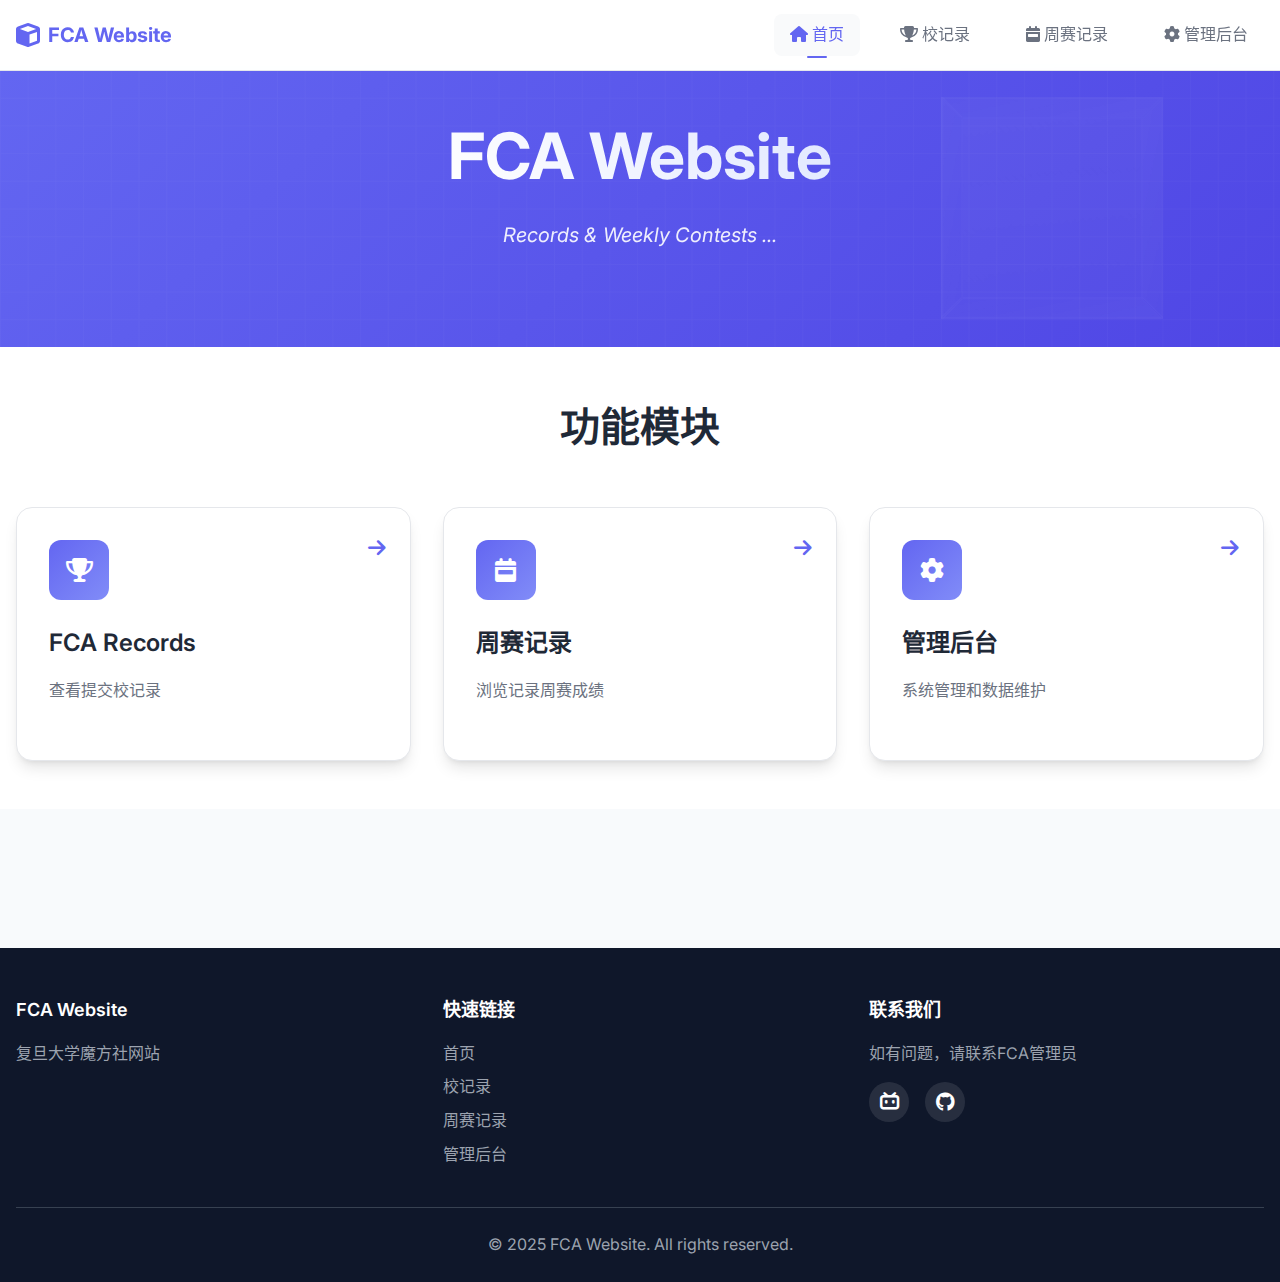
<file: index.html>
<!DOCTYPE html>
<html lang="zh-CN">
<head>
    <meta charset="UTF-8">
    <meta name="viewport" content="width=device-width, initial-scale=1.0">
    <meta http-equiv="Cache-Control" content="no-cache, no-store, must-revalidate">
    <meta http-equiv="Pragma" content="no-cache">
    <meta http-equiv="Expires" content="0">
    <title>首页 - FCA Website</title>
    <meta name="description" content="复旦大学魔方社官方成绩记录系统">
    <meta name="keywords" content="FCA,魔方,周赛,记录,校记录,成绩管理">
    
    <!-- PWA 支持 -->
    <link rel="manifest" href="manifest.json">
    <meta name="theme-color" content="#6366f1">
    <meta name="apple-mobile-web-app-capable" content="yes">
    <meta name="apple-mobile-web-app-status-bar-style" content="default">
    <meta name="apple-mobile-web-app-title" content="魔方周赛">
    
    <!-- 图标 -->
    <link rel="icon" type="image/x-icon" href="assets/images/fdu.ico">
    
    <!-- 样式文件 -->
    <link rel="stylesheet" href="assets/css/styles.css">
    <link rel="stylesheet" href="assets/css/components.css">
    <link rel="stylesheet" href="assets/css/responsive.css">
    
    <!-- 字体 -->
    <link href="https://fonts.googleapis.com/css2?family=Inter:wght@300;400;500;600;700&display=swap" rel="stylesheet">
    
    <!-- Font Awesome -->
    <link rel="stylesheet" href="https://cdnjs.cloudflare.com/ajax/libs/font-awesome/6.4.0/css/all.min.css">
</head>
<body>
    <!-- 导航栏 -->
    <nav class="navbar">
        <div class="nav-container">
            <a href="index.html" class="nav-logo">
                <i class="fas fa-cube"></i>
                FCA Website
            </a>
            <div class="nav-menu">
                <a href="index.html" class="nav-link active">
                    <i class="fas fa-home"></i>
                    首页
                </a>
                <a href="school-records.html" class="nav-link">
                    <i class="fas fa-trophy"></i>
                    校记录
                </a>
                <a href="weekly-contests.html" class="nav-link">
                    <i class="fas fa-calendar-week"></i>
                    周赛记录
                </a>
                <a href="admin.html" class="nav-link">
                    <i class="fas fa-cog"></i>
                    管理后台
                </a>
            </div>
            <div class="nav-toggle">
                <span></span>
                <span></span>
                <span></span>
            </div>
        </div>
    </nav>

    <!-- 主要内容 -->
    <main class="main-content">
        <!-- 英雄区域 -->
        <section class="hero">
            <div class="hero-content">
                <h1 class="hero-title">
                    <span class="gradient-text">FCA Website</span>
                </h1>
                <p class="hero-subtitle">
                    Records & Weekly Contests ...
                </p>
            </div>
            <div class="hero-visual">
                <div class="cube-animation">
                    <div class="cube">
                        <div class="face front"></div>
                        <div class="face back"></div>
                        <div class="face right"></div>
                        <div class="face left"></div>
                        <div class="face top"></div>
                        <div class="face bottom"></div>
                    </div>
                </div>
            </div>
        </section>

        <!-- 功能模块 -->
        <section class="features">
            <div class="container">
                <h2 class="section-title">功能模块</h2>
                <div class="features-grid">
                    <div class="feature-card" onclick="location.href='school-records.html'">
                        <div class="feature-icon">
                            <i class="fas fa-trophy"></i>
                        </div>
                        <h3>FCA Records</h3>
                        <p>查看提交校记录</p>
                        <div class="feature-arrow">
                            <i class="fas fa-arrow-right"></i>
                        </div>
                    </div>
                    
                    <div class="feature-card" onclick="location.href='weekly-contests.html'">
                        <div class="feature-icon">
                            <i class="fas fa-calendar-week"></i>
                        </div>
                        <h3>周赛记录</h3>
                        <p>浏览记录周赛成绩</p>
                        <div class="feature-arrow">
                            <i class="fas fa-arrow-right"></i>
                        </div>
                    </div>
                    
                    <div class="feature-card" onclick="location.href='admin.html'">
                        <div class="feature-icon">
                            <i class="fas fa-cog"></i>
                        </div>
                        <h3>管理后台</h3>
                        <p>系统管理和数据维护</p>
                        <div class="feature-arrow">
                            <i class="fas fa-arrow-right"></i>
                        </div>
                    </div>
                </div>
            </div>
        </section>

        
    </main>

    <!-- 页脚 -->
    <footer class="footer">
        <div class="container">
            <div class="footer-content">
                <div class="footer-section">
                    <h4>FCA Website</h4>
                    <p>复旦大学魔方社网站</p>
                </div>
                <div class="footer-section">
                    <h4>快速链接</h4>
                    <ul>
                        <li><a href="index.html">首页</a></li>
                        <li><a href="school-records.html">校记录</a></li>
                        <li><a href="weekly-contests.html">周赛记录</a></li>
                        <li><a href="admin.html">管理后台</a></li>
                    </ul>
                </div>
                <div class="footer-section">
                    <h4>联系我们</h4>
                    <p>如有问题，请联系FCA管理员</p>
                    <div class="social-links">
                        <a href="https://space.bilibili.com/1299547652" target="_blank" class="social-link" title="Bilibili">
                            <i class="fab fa-bilibili"></i>
                        </a>
                        <a href="https://github.com/huizhiLLL/FCA-WeeklyContests" target="_blank" class="social-link" title="GitHub">
                            <i class="fab fa-github"></i>
                        </a>
                    </div>
                </div>
            </div>
            <div class="footer-bottom">
                <p>&copy; 2025 FCA Website. All rights reserved.</p>
            </div>
        </div>
    </footer>

    <!-- JavaScript -->
    <script type="module" src="assets/js/app.js"></script>
    <script type="module" src="assets/js/pwa.js"></script>
</body>
</html>
</file>
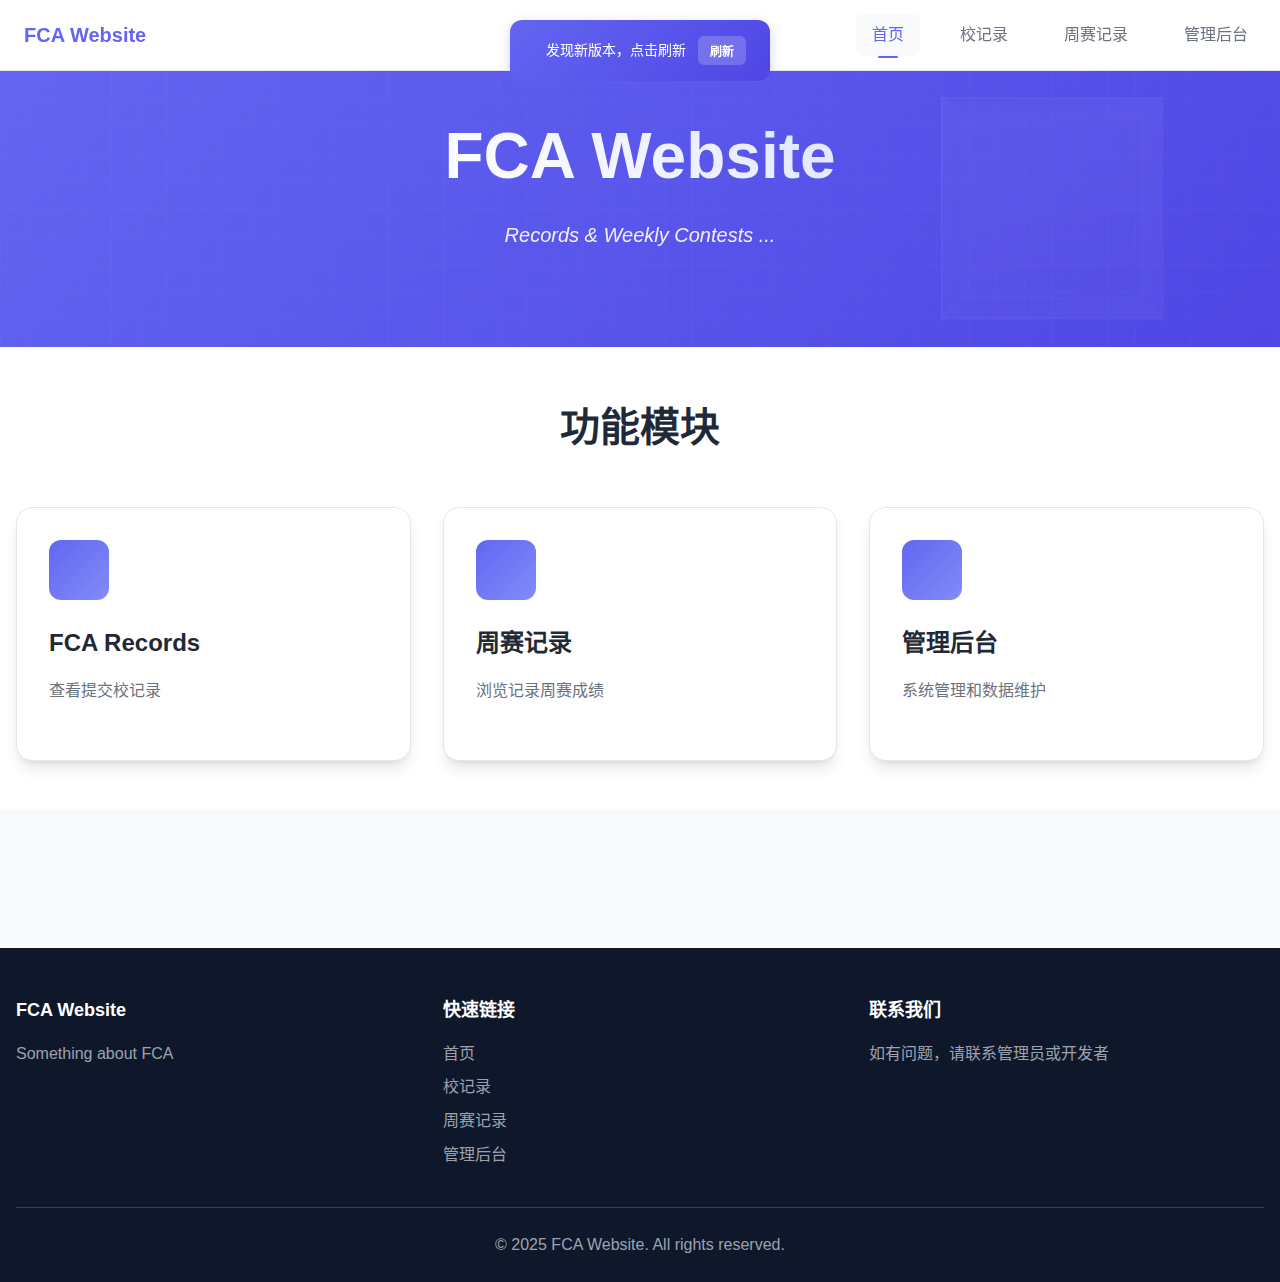
<file: frontend/index.html>
<!DOCTYPE html>
<html lang="zh-CN">
<head>
    <meta charset="UTF-8">
    <meta name="viewport" content="width=device-width, initial-scale=1.0">
    <title>FCA Website</title>
    <meta name="description" content="复旦大学魔方社官方成绩记录系统">
    <meta name="keywords" content="FCA,魔方,周赛,记录,校记录,成绩管理">
    
    <!-- PWA 支持 -->
    <link rel="manifest" href="manifest.json">
    <meta name="theme-color" content="#6366f1">
    <meta name="apple-mobile-web-app-capable" content="yes">
    <meta name="apple-mobile-web-app-status-bar-style" content="default">
    <meta name="apple-mobile-web-app-title" content="魔方周赛">
    
    <!-- 图标 -->
    <link rel="icon" type="image/png" sizes="32x32" href="assets/images/icon-32x32.png">
    <link rel="icon" type="image/png" sizes="16x16" href="assets/images/icon-16x16.png">
    <link rel="apple-touch-icon" href="assets/images/icon-192x192.png">
    
    <!-- 样式文件 -->
    <link rel="stylesheet" href="assets/css/styles.css">
    <link rel="stylesheet" href="assets/css/components.css">
    <link rel="stylesheet" href="assets/css/responsive.css">
    
    <!-- 字体 -->
    <link href="https://fonts.googleapis.com/css2?family=Inter:wght@300;400;500;600;700&display=swap" rel="stylesheet">
    
    <!-- Font Awesome -->
    <link rel="stylesheet" href="https://cdnjs.cloudflare.com/ajax/libs/font-awesome/6.4.0/css/all.min.css">
</head>
<body>
    <!-- 导航栏 -->
    <nav class="navbar">
        <div class="nav-container">
            <a href="index.html" class="nav-logo">
                <i class="fas fa-cube"></i>
                FCA Website
            </a>
            <div class="nav-menu">
                <a href="index.html" class="nav-link active">
                    <i class="fas fa-home"></i>
                    首页
                </a>
                <a href="school-records.html" class="nav-link">
                    <i class="fas fa-trophy"></i>
                    校记录
                </a>
                <a href="weekly-contests.html" class="nav-link">
                    <i class="fas fa-calendar-week"></i>
                    周赛记录
                </a>
                <a href="admin.html" class="nav-link">
                    <i class="fas fa-cog"></i>
                    管理后台
                </a>
            </div>
            <div class="nav-toggle">
                <span></span>
                <span></span>
                <span></span>
            </div>
        </div>
    </nav>

    <!-- 主要内容 -->
    <main class="main-content">
        <!-- 英雄区域 -->
        <section class="hero">
            <div class="hero-content">
                <h1 class="hero-title">
                    <span class="gradient-text">FCA Website</span>
                </h1>
                <p class="hero-subtitle">
                    Records & Weekly Contests ...
                </p>
            </div>
            <div class="hero-visual">
                <div class="cube-animation">
                    <div class="cube">
                        <div class="face front"></div>
                        <div class="face back"></div>
                        <div class="face right"></div>
                        <div class="face left"></div>
                        <div class="face top"></div>
                        <div class="face bottom"></div>
                    </div>
                </div>
            </div>
        </section>

        <!-- 功能模块 -->
        <section class="features">
            <div class="container">
                <h2 class="section-title">功能模块</h2>
                <div class="features-grid">
                    <div class="feature-card" onclick="location.href='school-records.html'">
                        <div class="feature-icon">
                            <i class="fas fa-trophy"></i>
                        </div>
                        <h3>FCA Records</h3>
                        <p>查看提交校记录</p>
                        <div class="feature-arrow">
                            <i class="fas fa-arrow-right"></i>
                        </div>
                    </div>
                    
                    <div class="feature-card" onclick="location.href='weekly-contests.html'">
                        <div class="feature-icon">
                            <i class="fas fa-calendar-week"></i>
                        </div>
                        <h3>周赛记录</h3>
                        <p>浏览记录周赛成绩</p>
                        <div class="feature-arrow">
                            <i class="fas fa-arrow-right"></i>
                        </div>
                    </div>
                    
                    <div class="feature-card" onclick="location.href='admin.html'">
                        <div class="feature-icon">
                            <i class="fas fa-cog"></i>
                        </div>
                        <h3>管理后台</h3>
                        <p>系统管理和数据维护</p>
                        <div class="feature-arrow">
                            <i class="fas fa-arrow-right"></i>
                        </div>
                    </div>
                </div>
            </div>
        </section>

        
    </main>

    <!-- 页脚 -->
    <footer class="footer">
        <div class="container">
            <div class="footer-content">
                <div class="footer-section">
                    <h4>FCA Website</h4>
                    <p>Something about FCA</p>
                </div>
                <div class="footer-section">
                    <h4>快速链接</h4>
                    <ul>
                        <li><a href="index.html">首页</a></li>
                        <li><a href="school-records.html">校记录</a></li>
                        <li><a href="weekly-contests.html">周赛记录</a></li>
                        <li><a href="admin.html">管理后台</a></li>
                    </ul>
                </div>
                <div class="footer-section">
                    <h4>联系我们</h4>
                    <p>如有问题，请联系管理员或开发者</p>
                </div>
            </div>
            <div class="footer-bottom">
                <p>&copy; 2025 FCA Website. All rights reserved.</p>
            </div>
        </div>
    </footer>

    <!-- JavaScript -->
    <script type="module" src="assets/js/app.js"></script>
    <script type="module" src="assets/js/pwa.js"></script>
</body>
</html>
</file>
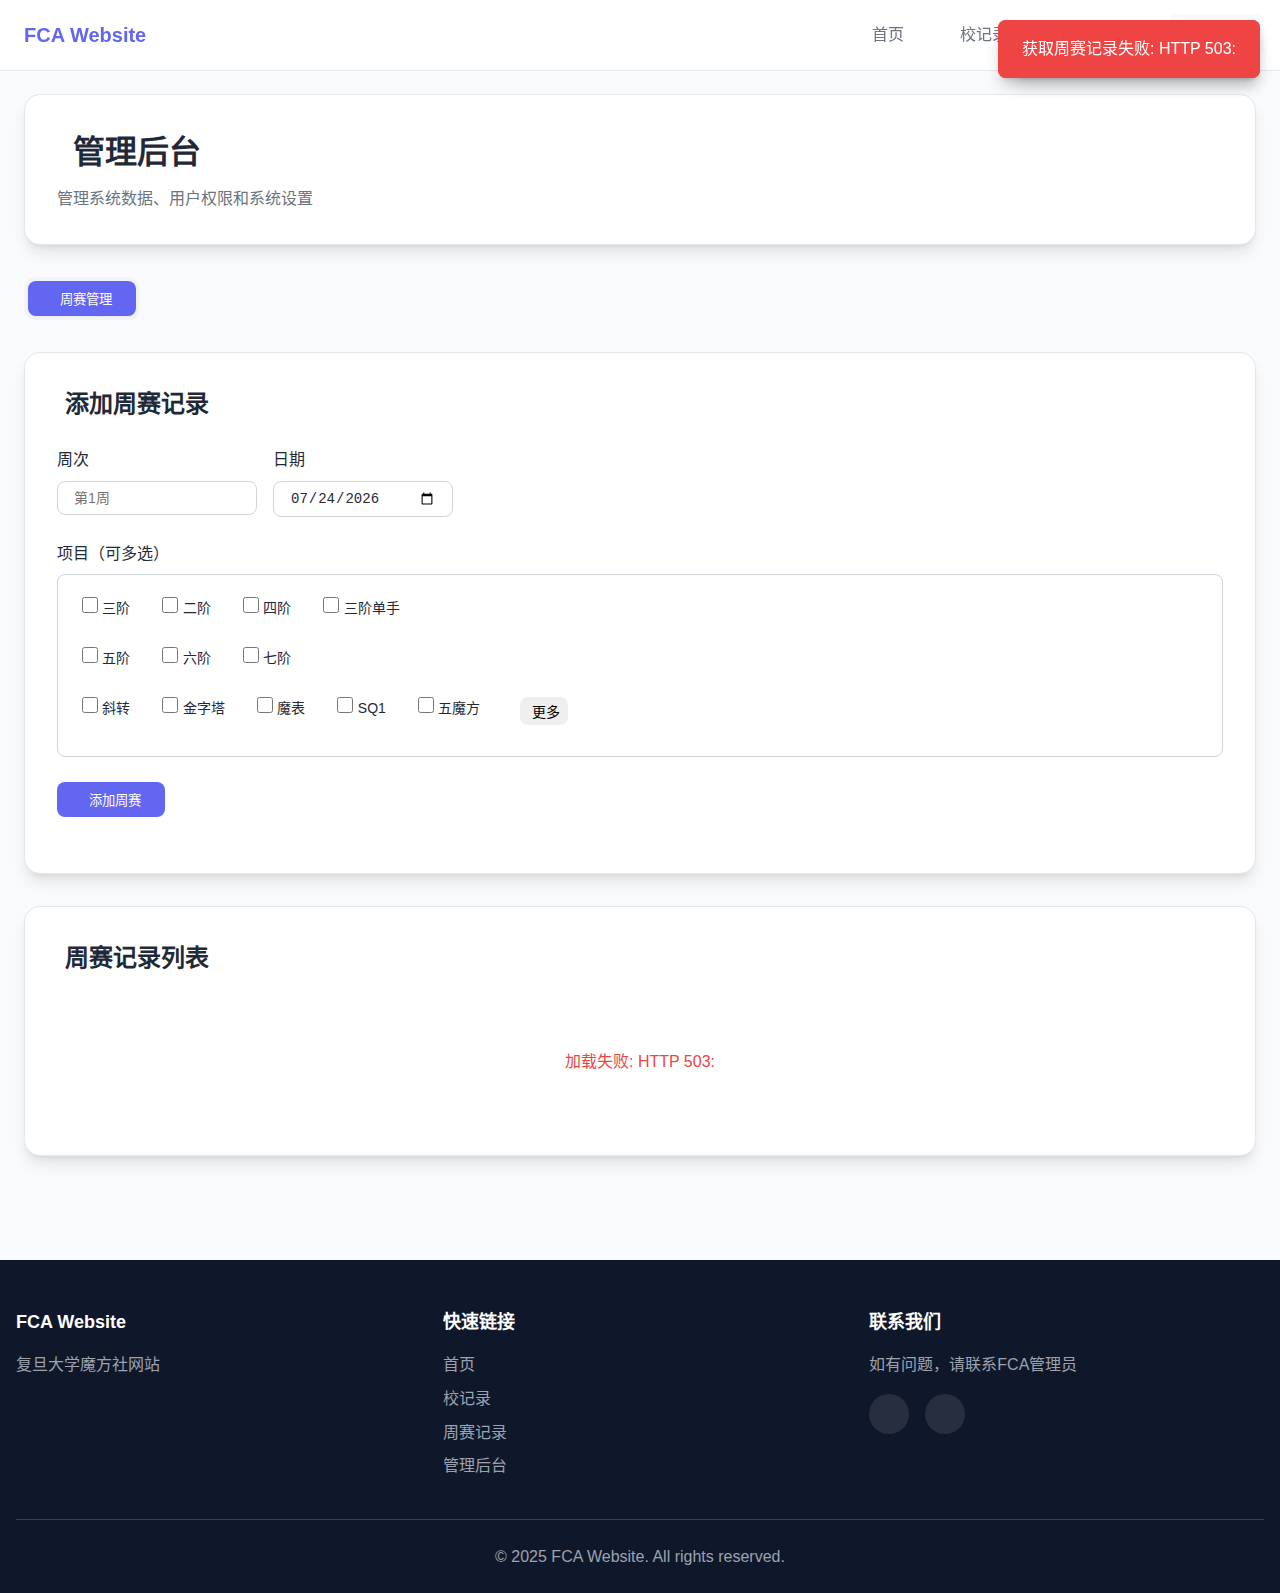
<file: admin.html>
<!DOCTYPE html>
<html lang="zh-CN">
<head>
    <meta charset="UTF-8">
    <meta name="viewport" content="width=device-width, initial-scale=1.0">
    <meta http-equiv="Cache-Control" content="no-cache, no-store, must-revalidate">
    <meta http-equiv="Pragma" content="no-cache">
    <meta http-equiv="Expires" content="0">
    <title>管理后台 - FCA Website</title>
    <meta name="description" content="FCA 管理后台">
    <meta name="keywords" content="FCA,管理,后台,魔方">
    
    <!-- PWA 支持 -->
    <link rel="manifest" href="manifest.json">
    <meta name="theme-color" content="#6366f1">
    <meta name="apple-mobile-web-app-capable" content="yes">
    <meta name="apple-mobile-web-app-status-bar-style" content="default">
    <meta name="apple-mobile-web-app-title" content="FCA">
    
    <!-- 图标 -->
    <link rel="icon" type="image/x-icon" href="assets/images/fdu.ico">
    
    <!-- 样式文件 -->
    <link rel="stylesheet" href="assets/css/styles.css">
    <link rel="stylesheet" href="assets/css/components.css">
    <link rel="stylesheet" href="assets/css/responsive.css">
    
    <!-- Font Awesome -->
    <link rel="stylesheet" href="https://cdn.jsdelivr.net/npm/@fortawesome/fontawesome-free@6.4.0/css/all.min.css">
    
    <!-- 管理后台专用样式 -->
    <style>
        .admin-container {
            max-width: 1400px;
            margin: 0 auto;
            padding: var(--spacing-lg);
        }
        
        .admin-header {
            background: var(--bg-primary);
            border-radius: var(--radius-xl);
            padding: var(--spacing-xl);
            margin-bottom: var(--spacing-xl);
            box-shadow: var(--shadow-lg);
            border: 1px solid var(--gray-200);
        }
        
        .admin-title {
            font-size: 2rem;
            font-weight: 700;
            color: var(--text-primary);
            margin-bottom: var(--spacing-sm);
            display: flex;
            align-items: center;
            gap: var(--spacing-md);
        }
        
        .admin-subtitle {
            color: var(--text-secondary);
            font-size: 1rem;
        }
        
        .admin-tabs {
            display: flex;
            gap: var(--spacing-sm);
            margin-bottom: var(--spacing-xl);
            background: var(--gray-100);
            padding: var(--spacing-xs);
            border-radius: var(--radius-lg);
            width: fit-content;
        }
        
        .admin-tab {
            padding: var(--spacing-sm) var(--spacing-lg);
            background: transparent;
            border: none;
            border-radius: var(--radius-md);
            color: var(--text-secondary);
            font-weight: 500;
            cursor: pointer;
            transition: all 0.3s ease;
            display: flex;
            align-items: center;
            gap: var(--spacing-sm);
        }
        
        .admin-tab:hover {
            color: var(--text-primary);
            background: var(--bg-primary);
        }
        
        .admin-tab.active {
            background: var(--primary-color);
            color: var(--text-white);
            box-shadow: var(--shadow-sm);
        }
        
        .admin-content {
            display: none;
        }
        
        .admin-content.active {
            display: block;
        }
        
        .admin-card {
            background: var(--bg-primary);
            border-radius: var(--radius-xl);
            padding: var(--spacing-xl);
            margin-bottom: var(--spacing-xl);
            box-shadow: var(--shadow-lg);
            border: 1px solid var(--gray-200);
        }
        
        .admin-card h3 {
            font-size: 1.5rem;
            font-weight: 600;
            color: var(--text-primary);
            margin-bottom: var(--spacing-lg);
            display: flex;
            align-items: center;
            gap: var(--spacing-sm);
        }
        
        .form-group {
            margin-bottom: var(--spacing-lg);
        }

        /* 多选框样式 */

        .project-checkboxes {
            border: 1px solid var(--gray-300);
            border-radius: var(--radius-md);
            padding: var(--spacing-md);
            background: var(--bg-primary);
        }

        .checkbox-row {
            display: flex;
            flex-wrap: wrap;
            gap: var(--spacing-md);
            margin-bottom: var(--spacing-sm);
        }

        .checkbox-row:last-child {
            margin-bottom: 0;
        }

        /* 更多项目按钮样式 */
        .more-projects-toggle {
            display: flex;
            align-items: center;
            margin-left: var(--spacing-md);
        }

        .more-projects-toggle .btn {
            display: flex;
            align-items: center;
            gap: var(--spacing-xs);
            padding: var(--spacing-xs) var(--spacing-sm);
            font-size: 0.875rem;
            transition: all 0.3s ease;
        }

        .more-projects-toggle .btn:hover {
            background: var(--primary-50);
            border-color: var(--primary-300);
            color: var(--primary-700);
        }

        .more-projects-toggle .btn i {
            transition: transform 0.3s ease;
        }

        .more-projects-toggle .btn.expanded i {
            transform: rotate(180deg);
        }

        /* 隐藏项目区域样式 */
        .more-projects {
            margin-top: var(--spacing-sm);
            overflow: hidden;
            transition: all 0.3s ease;
        }

        .more-projects.hidden {
            max-height: 0;
            margin-top: 0;
            opacity: 0;
        }

        .more-projects.visible {
            max-height: 200px;
            margin-top: var(--spacing-sm);
            opacity: 1;
        }

        .checkbox-item {
            display: flex;
            align-items: center;
            gap: var(--spacing-sm);
            cursor: pointer;
            padding: var(--spacing-xs) var(--spacing-sm);
            border-radius: var(--radius-sm);
            transition: all 0.2s ease;
            user-select: none;
        }

        .checkbox-item:hover {
            background: var(--gray-50);
        }

        .checkbox-item input[type="checkbox"] {
            margin: 0;
            width: 16px;
            height: 16px;
            accent-color: var(--primary-color);
        }

        .checkbox-item span {
            font-size: 0.875rem;
            color: var(--text-primary);
        }

        .checkbox-item:has(input:checked) {
            background: var(--primary-color);
            color: var(--text-white);
        }

        .checkbox-item:has(input:checked) span {
            color: var(--text-white);
        }
        
        .form-group label {
            display: block;
            font-weight: 500;
            color: var(--text-primary);
            margin-bottom: var(--spacing-sm);
        }
        
        .form-control {
            width: 100%;
            padding: var(--spacing-sm) var(--spacing-md);
            border: 1px solid var(--gray-300);
            border-radius: var(--radius-md);
            background: var(--bg-primary);
            color: var(--text-primary);
            font-size: 0.875rem;
            transition: all 0.3s ease;
        }
        
        .form-control:focus {
            outline: none;
            border-color: var(--primary-color);
            box-shadow: 0 0 0 3px rgba(99, 102, 241, 0.1);
        }
        
        .form-row {
            display: grid;
            grid-template-columns: repeat(auto-fit, minmax(250px, 1fr));
            gap: var(--spacing-lg);
        }

        /* 周赛表单特殊样式 */
        #add-contest-form .form-row {
            display: flex;
            gap: var(--spacing-md);
        }

        #add-contest-form .form-group:first-child {
            flex: 0 0 200px; /* 周次输入框固定宽度 */
        }

        #add-contest-form .form-group:last-child {
            flex: 0 0 180px; /* 日期输入框固定宽度 */
        }
        
        .btn {
            padding: var(--spacing-sm) var(--spacing-lg);
            border: none;
            border-radius: var(--radius-md);
            font-weight: 500;
            cursor: pointer;
            transition: all 0.3s ease;
            display: inline-flex;
            align-items: center;
            gap: var(--spacing-sm);
            text-decoration: none;
        }
        
        .btn-primary {
            background: var(--primary-color);
            color: var(--text-white);
        }
        
        .btn-primary:hover {
            background: var(--primary-dark);
            transform: translateY(-1px);
        }
        
        .btn-secondary {
            background: var(--gray-100);
            color: var(--text-primary);
            border: 1px solid var(--gray-300);
        }
        
        .btn-secondary:hover {
            background: var(--gray-200);
        }
        
        .btn-danger {
            background: var(--danger-color);
            color: var(--text-white);
        }
        
        .btn-danger:hover {
            background: #dc2626;
        }
        
        .btn-success {
            background: var(--accent-color);
            color: var(--text-white);
        }
        
        .btn-success:hover {
            background: #059669;
        }
        
        .data-table {
            width: 100%;
            border-collapse: collapse;
            margin-top: var(--spacing-lg);
        }
        
        .data-table th,
        .data-table td {
            padding: var(--spacing-sm) var(--spacing-md);
            text-align: left;
            border-bottom: 1px solid var(--gray-200);
        }
        
        .data-table th {
            background: var(--gray-50);
            font-weight: 600;
            color: var(--text-primary);
            font-size: 0.875rem;
            text-transform: uppercase;
            letter-spacing: 0.05em;
        }
        
        .data-table td {
            color: var(--text-primary);
            font-size: 0.875rem;
        }
        
        .data-table tr:hover {
            background: var(--gray-50);
        }
        
        .action-buttons {
            display: flex;
            gap: var(--spacing-sm);
        }
        
        .status-badge {
            padding: var(--spacing-xs) var(--spacing-sm);
            border-radius: var(--radius-sm);
            font-size: 0.75rem;
            font-weight: 500;
            text-transform: uppercase;
            letter-spacing: 0.05em;
        }
        
        .status-active {
            background: #dcfce7;
            color: #166534;
        }
        
        .status-inactive {
            background: #fef2f2;
            color: #dc2626;
        }
        
        .status-pending {
            background: #fef3c7;
            color: #d97706;
        }
        
        .stats-grid {
            display: grid;
            grid-template-columns: repeat(auto-fit, minmax(200px, 1fr));
            gap: var(--spacing-lg);
            margin-bottom: var(--spacing-xl);
        }
        
        .stat-card {
            background: var(--bg-primary);
            border-radius: var(--radius-lg);
            padding: var(--spacing-lg);
            text-align: center;
            box-shadow: var(--shadow-md);
            border: 1px solid var(--gray-200);
        }
        
        .stat-number {
            font-size: 2rem;
            font-weight: 700;
            color: var(--primary-color);
            margin-bottom: var(--spacing-sm);
        }
        
        .stat-label {
            color: var(--text-secondary);
            font-size: 0.875rem;
            text-transform: uppercase;
            letter-spacing: 0.05em;
        }
        
        .loading {
            text-align: center;
            padding: var(--spacing-2xl);
            color: var(--text-secondary);
        }
        
        .error {
            text-align: center;
            padding: var(--spacing-2xl);
            color: var(--danger-color);
        }

        /* 模态框样式 */
        .modal {
            display: none;
            position: fixed;
            z-index: 2000;
            left: 0;
            top: 0;
            width: 100%;
            height: 100%;
            background-color: rgba(0, 0, 0, 0.5);
            backdrop-filter: blur(4px);
            align-items: center;
            justify-content: center;
        }

        .modal.show {
            display: flex;
        }

        .modal-content {
            background: var(--bg-primary);
            border-radius: var(--radius-xl);
            box-shadow: var(--shadow-xl);
            width: 90%;
            max-width: 800px;
            max-height: 90vh;
            overflow-y: auto;
            animation: modalSlideIn 0.3s ease;
        }

        @keyframes modalSlideIn {
            from {
                opacity: 0;
                transform: translateY(-20px) scale(0.95);
            }
            to {
                opacity: 1;
                transform: translateY(0) scale(1);
            }
        }

        .modal-header {
            display: flex;
            align-items: center;
            justify-content: space-between;
            padding: var(--spacing-lg);
            border-bottom: 1px solid var(--gray-200);
        }

        .modal-header h3 {
            margin: 0;
            color: var(--text-primary);
            display: flex;
            align-items: center;
            gap: var(--spacing-sm);
        }

        .modal-close {
            background: none;
            border: none;
            font-size: 1.25rem;
            color: var(--text-secondary);
            cursor: pointer;
            padding: var(--spacing-sm);
            border-radius: var(--radius-md);
            transition: all 0.3s ease;
        }

        .modal-close:hover {
            background: var(--gray-100);
            color: var(--text-primary);
        }

        /* 项目选择样式 */
        .project-selection {
            margin-bottom: var(--spacing-lg);
            padding: var(--spacing-md);
            background: var(--gray-50);
            border-radius: var(--radius-md);
        }

        .project-selection label {
            font-weight: 600;
            margin-right: var(--spacing-sm);
        }

        .project-selection select {
            width: 200px;
        }

        /* 快速录入区域样式 */
        .quick-entry-section {
            margin-bottom: var(--spacing-xl);
            padding: var(--spacing-lg);
            background: var(--gray-50);
            border-radius: var(--radius-md);
            border: 1px solid var(--gray-200);
        }

        .quick-entry-section h4 {
            margin: 0 0 var(--spacing-md) 0;
            color: var(--text-primary);
            display: flex;
            align-items: center;
            gap: var(--spacing-sm);
        }

        .quick-entry-form .form-row {
            display: flex;
            gap: var(--spacing-md);
            align-items: end;
        }

        .quick-entry-form .form-group {
            flex: 1;
        }

        .quick-entry-form .form-group:last-child {
            flex: none;
        }

        /* 已录入成绩区域样式 */
        .entered-scores-section {
            margin-bottom: var(--spacing-lg);
        }

        .scores-header {
            display: flex;
            align-items: center;
            justify-content: space-between;
            margin-bottom: var(--spacing-md);
        }

        .scores-header h4 {
            margin: 0;
            color: var(--text-primary);
            display: flex;
            align-items: center;
            gap: var(--spacing-sm);
        }

        #toggle-edit-mode {
            transition: all 0.3s ease;
        }

        #toggle-edit-mode.active {
            background: var(--primary-color);
            color: var(--text-white);
            border-color: var(--primary-color);
        }

        .entered-scores-list {
            max-height: 400px;
            overflow-y: auto;
            border: 1px solid var(--gray-200);
            border-radius: var(--radius-md);
            background: var(--bg-primary);
        }

        .score-item {
            display: flex;
            align-items: center;
            padding: var(--spacing-sm) var(--spacing-md);
            border-bottom: 1px solid var(--gray-200);
            transition: background-color 0.2s ease;
            min-height: 48px;
        }

        .score-item:last-child {
            border-bottom: none;
        }

        .score-item:hover {
            background: var(--gray-50);
        }

        .score-item.editing {
            background: var(--primary-50);
        }

        .score-info {
            flex: 1;
            display: flex;
            align-items: center;
            gap: var(--spacing-md);
        }

        .score-player {
            font-weight: 600;
            min-width: 100px;
        }

        .player-name {
            font-size: 0.9rem;
            font-weight: 600;
            margin-bottom: 2px;
            line-height: 1.2;
        }

        .player-meta {
            display: flex;
            gap: var(--spacing-xs);
            align-items: center;
        }

        .round-badge {
            background: var(--primary-100);
            color: var(--primary-700);
            padding: 1px 4px;
            border-radius: var(--radius-sm);
            font-size: 0.7rem;
            font-weight: 500;
        }

        .time-badge {
            background: var(--gray-100);
            color: var(--text-secondary);
            padding: 2px 6px;
            border-radius: var(--radius-sm);
            font-size: 0.75rem;
        }

        .score-times {
            display: flex;
            gap: var(--spacing-xs);
            flex-wrap: wrap;
        }

        .score-time {
            background: var(--gray-100);
            padding: 1px 4px;
            border-radius: var(--radius-sm);
            font-size: 0.8rem;
        }

        .score-time.best {
            background: var(--success-100);
            color: var(--success-700);
        }

        .score-time.worst {
            background: var(--danger-100);
            color: var(--danger-700);
        }

        .score-actions {
            display: flex;
            gap: var(--spacing-xs);
            opacity: 0;
            transition: opacity 0.3s ease;
        }

        .score-item:hover .score-actions {
            opacity: 1;
        }

        .score-item.edit-mode .score-actions {
            opacity: 1;
        }

        .score-actions .btn {
            padding: 2px 6px;
            font-size: 0.8rem;
            min-width: 28px;
            height: 24px;
        }

        .score-actions .btn-danger {
            opacity: 0.7;
            transition: opacity 0.3s ease;
        }

        .score-actions .btn-danger:hover {
            opacity: 1;
        }

        .score-edit-form {
            display: flex;
            align-items: center;
            gap: var(--spacing-sm);
            flex: 1;
        }

        .score-edit-form input {
            padding: var(--spacing-xs);
            border: 1px solid var(--gray-300);
            border-radius: var(--radius-sm);
            font-size: 0.875rem;
        }

        .score-edit-form .player-name-edit {
            min-width: 80px;
        }

        .score-edit-form .times-edit {
            flex: 1;
        }

        .score-edit-form .round-edit {
            min-width: 80px;
        }

        /* 周赛编辑模态框样式 */
        .contest-edit-info {
            background: var(--gray-50);
            padding: var(--spacing-md);
            border-radius: var(--radius-md);
            margin-bottom: var(--spacing-lg);
        }

        .contest-basic-info {
            margin-bottom: var(--spacing-xl);
            padding: var(--spacing-lg);
            background: var(--gray-50);
            border-radius: var(--radius-md);
        }

        .contest-basic-info h4 {
            margin: 0 0 var(--spacing-md) 0;
            color: var(--text-primary);
            display: flex;
            align-items: center;
            gap: var(--spacing-sm);
        }

        .contest-projects {
            margin-bottom: var(--spacing-lg);
        }

        .contest-projects h4 {
            margin: 0 0 var(--spacing-md) 0;
            color: var(--text-primary);
            display: flex;
            align-items: center;
            gap: var(--spacing-sm);
        }

        .projects-list {
            margin-bottom: var(--spacing-lg);
            max-height: 200px;
            overflow-y: auto;
            border: 1px solid var(--gray-200);
            border-radius: var(--radius-md);
            background: var(--bg-primary);
        }

        .project-item {
            display: flex;
            align-items: center;
            justify-content: space-between;
            padding: var(--spacing-sm) var(--spacing-md);
            border-bottom: 1px solid var(--gray-200);
        }

        .project-item:last-child {
            border-bottom: none;
        }

        .project-item:hover {
            background: var(--gray-50);
        }

        .project-info {
            display: flex;
            align-items: center;
            gap: var(--spacing-sm);
        }

        .project-name {
            font-weight: 600;
            color: var(--text-primary);
        }

        .project-stats {
            font-size: 0.8rem;
            color: var(--text-secondary);
        }

        .project-actions {
            display: flex;
            gap: var(--spacing-xs);
        }

        .project-actions .btn {
            padding: 2px 6px;
            font-size: 0.8rem;
            min-width: 24px;
            height: 24px;
        }

        .add-project-section {
            padding: var(--spacing-md);
            background: var(--gray-50);
            border-radius: var(--radius-md);
            border: 1px solid var(--gray-200);
        }

        .add-project-section h5 {
            margin: 0 0 var(--spacing-sm) 0;
            color: var(--text-primary);
            font-size: 0.9rem;
        }

        .modal-body {
            padding: var(--spacing-lg);
        }

        /* 社交媒体链接样式 */
        .social-links {
            display: flex;
            gap: var(--spacing-md);
            margin-top: var(--spacing-md);
        }

        .social-link {
            display: flex;
            align-items: center;
            justify-content: center;
            width: 40px;
            height: 40px;
            background: rgba(255, 255, 255, 0.1);
            border-radius: 50%;
            color: var(--text-white);
            text-decoration: none;
            transition: all 0.3s ease;
            font-size: 1.2rem;
        }

        .social-link:hover {
            background: var(--primary-color);
            transform: translateY(-2px);
            box-shadow: 0 4px 12px rgba(99, 102, 241, 0.3);
        }

        .social-link i {
            font-size: 1.2rem;
        }

        .score-entry-info {
            background: var(--gray-50);
            padding: var(--spacing-md);
            border-radius: var(--radius-md);
            margin-bottom: var(--spacing-lg);
        }

        .score-entry-info h4 {
            margin: 0 0 var(--spacing-xs) 0;
            color: var(--primary-color);
        }

        .score-entry-info p {
            margin: 0;
            color: var(--text-secondary);
        }

        .player-input-group {
            display: flex;
            gap: var(--spacing-sm);
            margin-bottom: var(--spacing-md);
            align-items: center;
        }

        .player-input-group input {
            flex: 1;
        }

        .player-input-group .btn-danger {
            padding: var(--spacing-sm);
            min-width: 40px;
        }

        .form-actions {
            display: flex;
            gap: var(--spacing-md);
            justify-content: flex-end;
            margin-top: var(--spacing-lg);
            padding-top: var(--spacing-lg);
            border-top: 1px solid var(--gray-200);
        }

        /* 项目列表样式 */
        .project-list {
            display: flex;
            flex-direction: column;
            gap: var(--spacing-sm);
        }

        .project-item {
            display: flex;
            align-items: center;
            gap: var(--spacing-sm);
            padding: var(--spacing-sm);
            background: var(--gray-50);
            border-radius: var(--radius-md);
            border: 1px solid var(--gray-200);
        }

        .project-name {
            font-weight: 500;
            color: var(--text-primary);
            min-width: 60px;
        }

        .project-count {
            color: var(--text-secondary);
            font-size: 0.875rem;
            min-width: 50px;
        }

        /* 帮助提示样式 */
        .btn-group-with-help {
            display: flex;
            align-items: center;
            gap: var(--spacing-sm);
        }

        .help-icon-container {
            position: relative;
            display: inline-block;
        }

        .help-icon {
            color: var(--primary-color);
            font-size: 1.1rem;
            cursor: help;
            transition: all 0.3s ease;
        }

        .help-icon:hover {
            color: var(--primary-dark);
            transform: scale(1.1);
        }

        .help-tooltip {
            position: absolute;
            bottom: calc(100% + 10px);
            right: 0;
            background: var(--gray-900);
            color: var(--text-white);
            padding: var(--spacing-md);
            border-radius: var(--radius-lg);
            box-shadow: var(--shadow-xl);
            z-index: 1000;
            min-width: 300px;
            max-width: 350px;
            opacity: 0;
            visibility: hidden;
            transition: all 0.3s ease;
            pointer-events: none;
        }

        .help-tooltip::after {
            content: '';
            position: absolute;
            top: 100%;
            right: 20px;
            border: 6px solid transparent;
            border-top-color: var(--gray-900);
        }

        .help-icon:hover + .help-tooltip {
            opacity: 1;
            visibility: visible;
        }

        .tooltip-content h4 {
            margin: 0 0 var(--spacing-sm) 0;
            font-size: 0.9rem;
            font-weight: 600;
            color: var(--text-white);
            border-bottom: 1px solid rgba(255, 255, 255, 0.2);
            padding-bottom: var(--spacing-xs);
        }

        .format-examples {
            display: flex;
            flex-direction: column;
            gap: var(--spacing-xs);
        }

        .format-example {
            display: flex;
            justify-content: space-between;
            align-items: center;
            padding: var(--spacing-xs) 0;
            font-size: 0.8rem;
        }

        .format-project {
            font-weight: 500;
            color: var(--primary-200);
            min-width: 60px;
        }

        .format-sample {
            font-family: monospace;
            color: var(--gray-300);
            background: rgba(255, 255, 255, 0.1);
            padding: 2px 6px;
            border-radius: var(--radius-sm);
        }

        .format-note {
            font-size: 0.75rem;
            color: var(--gray-400);
            margin-top: var(--spacing-xs);
            padding-top: var(--spacing-xs);
            border-top: 1px solid rgba(255, 255, 255, 0.1);
            text-align: center;
        }

        /* 项目标签页样式 */
        .project-tabs-container {
            margin-top: var(--spacing-lg);
        }

        .project-tabs {
            display: flex;
            flex-wrap: wrap;
            gap: var(--spacing-sm);
            margin-bottom: var(--spacing-lg);
            border-bottom: 2px solid var(--gray-200);
            padding-bottom: var(--spacing-sm);
        }

        .project-tab {
            padding: var(--spacing-sm) var(--spacing-md);
            background: var(--gray-100);
            border: 1px solid var(--gray-300);
            border-radius: var(--radius-md);
            cursor: pointer;
            transition: all 0.3s ease;
            font-size: 0.875rem;
            font-weight: 500;
            color: var(--text-secondary);
        }

        .project-tab:hover {
            background: var(--gray-200);
            border-color: var(--gray-400);
        }

        .project-tab.active {
            background: var(--primary-color);
            color: var(--text-white);
            border-color: var(--primary-color);
        }

        .project-content {
            min-height: 300px;
        }

        .project-panel {
            display: none;
        }

        .project-panel.active {
            display: block;
        }

        .project-panel h4 {
            margin: 0 0 var(--spacing-md) 0;
            color: var(--primary-color);
            display: flex;
            align-items: center;
            gap: var(--spacing-sm);
        }

        .project-panel h4 i {
            font-size: 1.25rem;
        }
        
        @media (max-width: 768px) {
            .admin-container {
                padding: var(--spacing-md);
            }
            
            .admin-tabs {
                flex-direction: column;
                width: 100%;
            }
            
            .form-row {
                grid-template-columns: 1fr;
            }
            
            .action-buttons {
                flex-direction: column;
            }
            
            .data-table {
                font-size: 0.75rem;
            }

            .modal-content {
                width: 95%;
                margin: var(--spacing-md);
            }

            .form-actions {
                flex-direction: column;
            }

            .help-tooltip {
                position: fixed;
                left: var(--spacing-md);
                right: var(--spacing-md);
                bottom: 20%;
                min-width: auto;
                max-width: none;
                width: calc(100vw - 2 * var(--spacing-md));
            }

            .help-tooltip::after {
                display: none;
            }

            .btn-group-with-help {
                flex-direction: column;
                align-items: flex-start;
                gap: var(--spacing-xs);
            }
        }
    </style>
</head>
<body>
    <!-- 导航栏 -->
    <nav class="navbar">
        <div class="nav-container">
            <a href="index.html" class="nav-logo">
                <i class="fas fa-cube"></i>
                FCA Website
            </a>
            <div class="nav-menu">
                <a href="index.html" class="nav-link">
                    <i class="fas fa-home"></i>
                    首页
                </a>
                <a href="school-records.html" class="nav-link">
                    <i class="fas fa-trophy"></i>
                    校记录
                </a>
                <a href="weekly-contests.html" class="nav-link">
                    <i class="fas fa-calendar-week"></i>
                    周赛记录
                </a>
                <a href="admin.html" class="nav-link active">
                    <i class="fas fa-cog"></i>
                    管理后台
                </a>
            </div>
            <div class="nav-toggle">
                <span></span>
                <span></span>
                <span></span>
            </div>
        </div>
    </nav>

    <!-- 主要内容 -->
    <main class="main-content">
        <div class="admin-container">
            <!-- 管理后台头部 -->
            <div class="admin-header">
                <h1 class="admin-title">
                    <i class="fas fa-cog"></i>
                    管理后台
                </h1>
                <p class="admin-subtitle">管理系统数据、用户权限和系统设置</p>
            </div>


            <!-- 管理标签页 -->
            <div class="admin-tabs">
                <!-- <button class="admin-tab active" data-tab="records">
                    <i class="fas fa-trophy"></i>
                    校记录管理
                </button> -->
                <button class="admin-tab active" data-tab="contests">
                    <i class="fas fa-calendar-week"></i>
                    周赛管理
                </button>
                <!-- <button class="admin-tab" data-tab="users">
                    <i class="fas fa-users"></i>
                    用户管理
                </button>
                <button class="admin-tab" data-tab="settings">
                    <i class="fas fa-cog"></i>
                    系统设置
                </button> -->
            </div>

            

            <!-- 周赛管理 -->
            <div id="contests-tab" class="admin-content active">
                <div class="admin-card">
                    <h3>
                        <i class="fas fa-plus"></i>
                        添加周赛记录
                    </h3>
                    <form id="add-contest-form">
                        <div class="form-row">
                            <div class="form-group">
                                <label for="contest-week">周次</label>
                                <input type="text" id="contest-week" name="contest-week" class="form-control" required placeholder="第1周">
                            </div>
                            <div class="form-group">
                                <label for="contest-date">日期</label>
                                <input type="date" id="contest-date" name="contest-date" class="form-control" required>
                            </div>
                        </div>
                        <div class="form-group">
                            <label for="contest-projects">项目（可多选）</label>
                            <div class="project-checkboxes">
                                <!-- 第一行：三阶 二阶 三阶单手 四阶 -->
                                <div class="checkbox-row">
                                    <label class="checkbox-item">
                                        <input type="checkbox" name="contest-projects" value="三阶">
                                        <span>三阶</span>
                                    </label>
                                    <label class="checkbox-item">
                                        <input type="checkbox" name="contest-projects" value="二阶">
                                        <span>二阶</span>
                                    </label>
                                    <label class="checkbox-item">
                                        <input type="checkbox" name="contest-projects" value="四阶">
                                        <span>四阶</span>
                                    </label>
                                    <label class="checkbox-item">
                                        <input type="checkbox" name="contest-projects" value="三阶单手">
                                        <span>三阶单手</span>
                                    </label>
                                </div>
                                
                                <!-- 第二行：五阶 六阶 七阶 -->
                                <div class="checkbox-row">
                                    <label class="checkbox-item">
                                        <input type="checkbox" name="contest-projects" value="五阶">
                                        <span>五阶</span>
                                    </label>
                                    <label class="checkbox-item">
                                        <input type="checkbox" name="contest-projects" value="六阶">
                                        <span>六阶</span>
                                    </label>
                                    <label class="checkbox-item">
                                        <input type="checkbox" name="contest-projects" value="七阶">
                                        <span>七阶</span>
                                    </label>
                                </div>
                                
                                <!-- 第三行：斜转 金字塔 魔表 SQ1 五魔方 -->
                                <div class="checkbox-row">
                                    <label class="checkbox-item">
                                        <input type="checkbox" name="contest-projects" value="斜转">
                                        <span>斜转</span>
                                    </label>
                                    <label class="checkbox-item">
                                        <input type="checkbox" name="contest-projects" value="金字塔">
                                        <span>金字塔</span>
                                    </label>
                                    <label class="checkbox-item">
                                        <input type="checkbox" name="contest-projects" value="魔表">
                                        <span>魔表</span>
                                    </label>
                                    <label class="checkbox-item">
                                        <input type="checkbox" name="contest-projects" value="SQ1">
                                        <span>SQ1</span>
                                    </label>
                                    <label class="checkbox-item">
                                        <input type="checkbox" name="contest-projects" value="五魔方">
                                        <span>五魔方</span>
                                    </label>
                                    
                                    <!-- 更多项目按钮 -->
                                    <div class="more-projects-toggle">
                                        <button type="button" class="btn btn-sm btn-outline" onclick="toggleMoreProjects()">
                                            <i class="fas fa-chevron-down" id="more-projects-icon"></i>
                                            <span id="more-projects-text">更多</span>
                                        </button>
                                    </div>
                                </div>
                                
                                <!-- 隐藏的项目 -->
                                <div class="more-projects hidden" id="more-projects" style="display: none;">
                                    <div class="checkbox-row">
                                        <label class="checkbox-item">
                                            <input type="checkbox" name="contest-projects" value="最少步">
                                            <span>最少步</span>
                                        </label>
                                        <label class="checkbox-item">
                                            <input type="checkbox" name="contest-projects" value="三阶盲拧">
                                            <span>三阶盲拧</span>
                                        </label>
                                        <label class="checkbox-item">
                                            <input type="checkbox" name="contest-projects" value="四阶盲拧">
                                            <span>四阶盲拧</span>
                                        </label>
                                        <label class="checkbox-item">
                                            <input type="checkbox" name="contest-projects" value="五阶盲拧">
                                            <span>五阶盲拧</span>
                                        </label>
                                    </div>
                                </div>
                            </div>
                        </div>
                        <div class="form-group">
                            <button type="submit" class="btn btn-primary">
                                <i class="fas fa-save"></i>
                                添加周赛
                            </button>
                        </div>
                    </form>
                </div>

                <div class="admin-card">
                    <h3>
                        <i class="fas fa-list"></i>
                        周赛记录列表
                    </h3>
                    <div id="contests-list">
                        <div class="loading">
                            <div class="loading"></div>
                            <p>加载中...</p>
                        </div>
                    </div>
                </div>

                <!-- 周赛编辑模态框 -->
                <div id="contest-edit-modal" class="modal">
                    <div class="modal-content">
                        <div class="modal-header">
                            <h3>
                                <i class="fas fa-edit"></i>
                                编辑周赛
                            </h3>
                            <button class="modal-close" onclick="closeContestEditModal()">
                                <i class="fas fa-times"></i>
                            </button>
                        </div>
                        <div class="modal-body">
                            <div class="contest-edit-info">
                                <h4 id="contest-edit-week"></h4>
                                <p id="contest-edit-date"></p>
                            </div>
                            
                            <!-- 隐藏的周赛ID -->
                            <input type="hidden" id="contest-edit-id">
                            
                            <!-- 基本信息编辑 -->
                            <div class="contest-basic-info">
                                <h4>
                                    <i class="fas fa-info-circle"></i>
                                    基本信息
                                </h4>
                                <div class="form-row">
                                    <div class="form-group">
                                        <label for="edit-week">周次：</label>
                                        <input type="text" id="edit-week" class="form-control" placeholder="如：第1周">
                                    </div>
                                    <div class="form-group">
                                        <label for="edit-date">日期：</label>
                                        <input type="date" id="edit-date" class="form-control">
                                    </div>
                                </div>
                            </div>
                            
                            <!-- 项目管理 -->
                            <div class="contest-projects">
                                <h4>
                                    <i class="fas fa-cube"></i>
                                    项目管理
                                </h4>
                                <div class="projects-list" id="projects-list">
                                    <!-- 动态显示现有项目 -->
                                </div>
                                
                                <!-- 添加新项目 -->
                                <div class="add-project-section">
                                    <h5>添加新项目</h5>
                                    <div class="form-row">
                                        <div class="form-group">
                                            <select id="new-project-select" class="form-control">
                                                <option value="">选择项目</option>
                                                <option value="三阶">三阶</option>
                                                <option value="二阶">二阶</option>
                                                <option value="四阶">四阶</option>
                                                <option value="五阶">五阶</option>
                                                <option value="六阶">六阶</option>
                                                <option value="七阶">七阶</option>
                                                <option value="三阶盲拧">三阶盲拧</option>
                                                <option value="四阶盲拧">四阶盲拧</option>
                                                <option value="五阶盲拧">五阶盲拧</option>
                                                <option value="最少步">最少步</option>
                                                <option value="三阶单手">三阶单手</option>
                                                <option value="魔表">魔表</option>
                                                <option value="五魔方">五魔方</option>
                                                <option value="金字塔">金字塔</option>
                                                <option value="斜转">斜转</option>
                                                <option value="SQ1">SQ1</option>
                                            </select>
                                        </div>
                                        <div class="form-group">
                                            <button type="button" class="btn btn-primary" onclick="addProjectToContest()">
                                                <i class="fas fa-plus"></i>
                                                添加项目
                                            </button>
                                        </div>
                                    </div>
                                </div>
                            </div>
                            
                            <div class="form-actions">
                                <button type="button" class="btn btn-primary" onclick="saveContestEdit()">
                                    <i class="fas fa-save"></i>
                                    保存修改
                                </button>
                                <button type="button" class="btn btn-secondary" onclick="closeContestEditModal()">
                                    <i class="fas fa-times"></i>
                                    取消
                                </button>
                            </div>
                        </div>
                    </div>
                </div>

                <!-- 成绩录入模态框 -->
                <div id="score-entry-modal" class="modal">
                    <div class="modal-content">
                        <div class="modal-header">
                            <h3>
                                <i class="fas fa-edit"></i>
                                录入成绩
                            </h3>
                            <button class="modal-close" onclick="closeScoreEntryModal()">
                                <i class="fas fa-times"></i>
                            </button>
                        </div>
                        <div class="modal-body">
                            <div class="score-entry-info">
                                <h4 id="score-entry-week"></h4>
                                <p id="score-entry-date"></p>
                            </div>
                            
                            <!-- 隐藏的周赛ID -->
                            <input type="hidden" id="score-entry-contest-id">
                            
                            <!-- 项目选择 -->
                            <div class="project-selection">
                                <label for="project-select">选择项目：</label>
                                <select id="project-select" class="form-control">
                                    <!-- 动态生成项目选项 -->
                                </select>
                                <div class="project-info-display" id="project-info-display" style="margin-top: var(--spacing-sm); padding: var(--spacing-sm); background: var(--gray-50); border-radius: var(--radius-sm); font-size: 0.875rem; color: var(--text-secondary);">
                                    <!-- 项目配置信息将在这里显示 -->
                                </div>
                            </div>
                            
                            <!-- 快速录入区域 -->
                            <div class="quick-entry-section">
                                <h4>
                                    <i class="fas fa-plus"></i>
                                    快速录入
                                </h4>
                                <div class="quick-entry-form">
                                    <div class="form-row">
                                        <div class="form-group">
                                            <label for="player-name-input">选手姓名：</label>
                                            <input type="text" id="player-name-input" class="form-control" placeholder="请输入选手姓名">
                                        </div>
                                        <div class="form-group">
                                            <label for="round-input">轮数：</label>
                                            <select id="round-input" class="form-control">
                                                <option value="1">第1轮</option>
                                                <option value="2">第2轮</option>
                                                <option value="3">第3轮</option>
                                            </select>
                                        </div>
                                        <div class="form-group">
                                            <label for="times-input">成绩（用空格分隔）：</label>
                                            <input type="text" id="times-input" class="form-control" placeholder="如：5.89 6.12 5.45 6.01 5.78 ">
                                        </div>
                                        <div class="form-group">
                                            <div class="btn-group-with-help">
                                                <button type="button" class="btn btn-primary" onclick="quickAddScore()">
                                                    <i class="fas fa-save"></i>
                                                    录入成绩
                                                </button>
                                                <div class="help-icon-container">
                                                    <i class="fas fa-question-circle help-icon" id="score-format-help"></i>
                                                    <div class="help-tooltip" id="score-format-tooltip">
                                                        <div class="tooltip-content">
                                                            <h4>快速录入格式</h4>
                                                            <div class="format-examples">
                                                                <div class="format-example">
                                                                    <span class="format-project">三阶</span>
                                                                    <span class="format-sample">5.89 6.12+ DNF 5.45 6.01</span>
                                                                </div>
                                                                
                                                                <div class="format-example">
                                                                    <span class="format-project">四阶</span>
                                                                    <span class="format-sample">45.67 1:02.32 50.12 36.93 DNF</span>
                                                                </div>
                                                                <div class="format-example">
                                                                    <span class="format-project">六阶</span>
                                                                    <span class="format-sample">2:45.67 3:02.34 2:55.12</span>
                                                                </div>
                                                                <div class="format-example">
                                                                    <span class="format-project">盲拧</span>
                                                                    <span class="format-sample">1:25.67 DNF 1:35.12</span>
                                                                </div>
                                                                <div class="format-example">
                                                                    <span class="format-project">最少步</span>
                                                                    <span class="format-sample">25 30 28</span>
                                                                </div>
                                                                <div class="format-note">
                                                                    支持：普通成绩、+2惩罚(+)、DNF、长时间(分:秒)
                                                                </div>
                                                            </div>
                                                        </div>
                                                    </div>
                                                </div>
                                            </div>
                                        </div>
                                    </div>
                                </div>
                            </div>
                            
                            <!-- 已录入成绩显示区域 -->
                            <div class="entered-scores-section">
                                <div class="scores-header">
                                    <h4>
                                        <i class="fas fa-list"></i>
                                        已录入成绩
                                    </h4>
                                    <button type="button" class="btn btn-sm btn-outline" id="toggle-edit-mode" onclick="toggleEditMode()">
                                        <i class="fas fa-edit"></i>
                                        编辑
                                    </button>
                                </div>
                                <div id="entered-scores-list" class="entered-scores-list">
                                    <!-- 动态显示已录入的成绩 -->
                                </div>
                            </div>
                            
                            <div class="form-actions">
                                <button type="button" class="btn btn-secondary" onclick="closeScoreEntryModal()">
                                    <i class="fas fa-times"></i>
                                    关闭
                                </button>
                            </div>
                        </div>
                    </div>
                </div>
            </div>

            <!-- 校记录管理 -->
            <div id="records-tab" class="admin-content active">
                <div class="admin-card">
                    <h3>
                        <i class="fas fa-plus"></i>
                        添加校记录
                    </h3>
                    <form id="add-record-form">
                        <div class="form-row">
                            <div class="form-group">
                                <label for="record-project">项目</label>
                                <select id="record-project" class="form-control" required>
                                    <option value="">选择项目</option>
                                    <option value="三阶">三阶</option>
                                    <option value="二阶">二阶</option>
                                    <option value="四阶">四阶</option>
                                    <option value="五阶">五阶</option>
                                    <option value="六阶">六阶</option>
                                    <option value="七阶">七阶</option>
                                    <option value="三阶盲拧">三阶盲拧</option>
                                    <option value="四阶盲拧">四阶盲拧</option>
                                    <option value="五阶盲拧">五阶盲拧</option>
                                    <option value="最少步">最少步</option>
                                    <option value="三阶单手">三阶单手</option>
                                    <option value="魔表">魔表</option>
                                    <option value="五魔方">五魔方</option>
                                    <option value="金字塔">金字塔</option>
                                    <option value="斜转">斜转</option>
                                    <option value="SQ1">SQ1</option>
                                </select>
                            </div>
                            <div class="form-group">
                                <label for="record-name">姓名</label>
                                <input type="text" id="record-name" class="form-control" required>
                            </div>
                            <div class="form-group">
                                <label for="record-grade">年级</label>
                                <input type="text" id="record-grade" class="form-control" required>
                            </div>
                        </div>
                        <div class="form-row">
                            <div class="form-group">
                                <label for="record-single">单次成绩</label>
                                <input type="text" id="record-single" class="form-control" placeholder="如: 5.89">
                            </div>
                            <div class="form-group">
                                <label for="record-average">平均成绩</label>
                                <input type="text" id="record-average" class="form-control" placeholder="如: 7.98">
                            </div>
                            <div class="form-group">
                                <label for="record-date">日期</label>
                                <input type="date" id="record-date" class="form-control" required>
                            </div>
                        </div>
                        <div class="form-group">
                            <label for="record-competition">比赛名称</label>
                            <input type="text" id="record-competition" class="form-control" required>
                        </div>
                        <div class="form-group">
                            <button type="submit" class="btn btn-primary">
                                <i class="fas fa-save"></i>
                                添加记录
                            </button>
                        </div>
                    </form>
                </div>

                <div class="admin-card">
                    <h3>
                        <i class="fas fa-list"></i>
                        校记录列表
                    </h3>
                    <div id="records-list">
                        <div class="loading">
                            <div class="loading"></div>
                            <p>加载中...</p>
                        </div>
                    </div>
                </div>
            </div>

            <!-- 用户管理 -->
            <div id="users-tab" class="admin-content">
                <div class="admin-card">
                    <h3>
                        <i class="fas fa-users"></i>
                        用户管理
                    </h3>
                    <div class="error">
                        <i class="fas fa-tools" style="font-size: 2rem; margin-bottom: 16px; display: block; color: var(--primary-color);"></i>
                        <h3 style="margin: 0 0 8px 0; color: var(--text-primary);">功能开发中</h3>
                        <p style="margin: 0; font-size: 0.9rem;">用户管理功能正在开发中，敬请期待！</p>
                    </div>
                </div>
            </div>

            <!-- 系统设置 -->
            <div id="settings-tab" class="admin-content">
                <div class="admin-card">
                    <h3>
                        <i class="fas fa-cog"></i>
                        系统设置
                    </h3>
                    <div class="error">
                        <i class="fas fa-tools" style="font-size: 2rem; margin-bottom: 16px; display: block; color: var(--primary-color);"></i>
                        <h3 style="margin: 0 0 8px 0; color: var(--text-primary);">功能开发中</h3>
                        <p style="margin: 0; font-size: 0.9rem;">系统设置功能正在开发中，敬请期待！</p>
                    </div>
                </div>
            </div>
        </div>
    </main>

    <!-- 页脚 -->
    <footer class="footer">
        <div class="container">
            <div class="footer-content">
                <div class="footer-section">
                    <h4>FCA Website</h4>
                    <p>复旦大学魔方社网站</p>
                </div>
                <div class="footer-section">
                    <h4>快速链接</h4>
                    <ul>
                        <li><a href="index.html">首页</a></li>
                        <li><a href="school-records.html">校记录</a></li>
                        <li><a href="weekly-contests.html">周赛记录</a></li>
                        <li><a href="admin.html">管理后台</a></li>
                    </ul>
                </div>
                <div class="footer-section">
                    <h4>联系我们</h4>
                    <p>如有问题，请联系FCA管理员</p>
                    <div class="social-links">
                        <a href="https://space.bilibili.com/1299547652" target="_blank" class="social-link" title="Bilibili">
                            <i class="fab fa-bilibili"></i>
                        </a>
                        <a href="https://github.com/huizhiLLL/FCA-WeeklyContests" target="_blank" class="social-link" title="GitHub">
                            <i class="fab fa-github"></i>
                        </a>
                    </div>
                </div>
            </div>
            <div class="footer-bottom">
                <p>&copy; 2025 FCA Website. All rights reserved.</p>
            </div>
        </div>
    </footer>

    <!-- JavaScript -->
    <script type="module" src="assets/js/app.js"></script>
    <script type="module" src="assets/js/pwa.js"></script>
    <script type="module">
        // 管理后台专用脚本
        import { recordsAPI, contestsAPI, contestScoresAPI } from './assets/js/api.js';
        import { showSuccess, showError, animateCounter } from './assets/js/utils.js';
        import { getProjectConfig, getProjectAttempts, getProjectScoringMethod, getProjectTimeFormat, getAllProjects, getProjectsByCategory } from './assets/js/projectConfig.js';
        import { parseTimeString, validateTimeForProject, getTimeInputPlaceholder, formatTimeDisplay } from './assets/js/timeUtils.js';
        import { processPlayerResult, calculateProjectRanking, validatePlayerScores, generateScoreSummary } from './assets/js/scoringUtils.js';

        class AdminManager {
            constructor() {
                this.currentTab = 'contests';
                this.editMode = false; // 编辑模式状态
                this.contests = []; // 初始化周赛数组
                this.records = []; // 初始化记录数组
                this.init();
            }

            async init() {
                this.bindEvents();
                this.loadRecords();
                this.loadContests();
                this.switchTab('contests'); // 默认显示周赛管理标签页
                this.bindScoreEntryEvents();
                this.bindContestEditEvents();
            }


            animateStat(elementId, value) {
                const element = document.getElementById(elementId);
                if (element) {
                    animateCounter(element, 0, value, 1000);
                }
            }

            // 绑定成绩录入相关事件
            bindScoreEntryEvents() {
                // 项目选择变化事件
                document.addEventListener('change', (e) => {
                    if (e.target.id === 'project-select') {
                        const contestId = document.getElementById('score-entry-contest-id').value;
                        const projectName = e.target.value;
                        
                        if (contestId && projectName) {
                            this.loadEnteredScores(contestId, projectName);
                            this.updateProjectInfo(projectName);
                            this.updateTimesInputPlaceholder(projectName);
                        }
                    }
                });
            }

            // 更新项目信息显示
            updateProjectInfo(projectName) {
                const infoDisplay = document.getElementById('project-info-display');
                if (!infoDisplay || !projectName) return;
                
                const config = getProjectConfig(projectName);
                
                infoDisplay.innerHTML = `
                    <div style="display: flex; align-items: center; gap: var(--spacing-sm);">
                        <i class="fas fa-info-circle"></i>
                        <span><strong>${config.displayName}</strong>: ${config.description}</span>
                    </div>
                    <div style="margin-top: var(--spacing-xs); font-size: 0.8rem;">
                        成绩数量: ${config.attempts}把 | 
                        计分方式: ${this.getScoringMethodDisplay(config.scoringMethod)} | 
                        时间格式: ${this.getTimeFormatDisplay(config.timeFormat)}
                    </div>
                `;
            }

            // 获取计分方式显示文本
            getScoringMethodDisplay(method) {
                const methods = {
                    'single': '最佳单次',
                    'mo3': '3次平均',
                    'ao5': '5次去头尾平均'
                };
                return methods[method] || method;
            }

            // 获取时间格式显示文本
            getTimeFormatDisplay(format) {
                const formats = {
                    'standard': '标准时间',
                    'extended': '长时间格式',
                    'moves': '步数'
                };
                return formats[format] || format;
            }

            // 更新时间输入框的提示文本
            updateTimesInputPlaceholder(projectName) {
                const timesInput = document.getElementById('times-input');
                if (timesInput) {
                    timesInput.placeholder = getTimeInputPlaceholder(projectName);
                }
            }

            // 绑定周赛编辑相关事件
            bindContestEditEvents() {
                // 新项目选择变化事件
                document.addEventListener('change', (e) => {
                    if (e.target.id === 'new-project-select') {
                        this.updateAddProjectButton();
                    }
                });
            }

            // 更新添加项目按钮状态
            updateAddProjectButton() {
                const select = document.getElementById('new-project-select');
                const button = document.querySelector('button[onclick="addProjectToContest()"]');
                const selectedProject = select.value;
                const existingProjects = Array.from(document.querySelectorAll('.project-name')).map(el => el.textContent);
                
                if (selectedProject && !existingProjects.includes(selectedProject)) {
                    button.disabled = false;
                    button.classList.remove('btn-secondary');
                    button.classList.add('btn-primary');
                } else {
                    button.disabled = true;
                    button.classList.remove('btn-primary');
                    button.classList.add('btn-secondary');
                }
            }

            // 切换编辑模式
            toggleEditMode() {
                this.editMode = !this.editMode;
                const toggleBtn = document.getElementById('toggle-edit-mode');
                const scoresList = document.getElementById('entered-scores-list');
                
                if (this.editMode) {
                    toggleBtn.classList.add('active');
                    toggleBtn.innerHTML = '<i class="fas fa-check"></i> 完成';
                    scoresList.classList.add('edit-mode');
                } else {
                    toggleBtn.classList.remove('active');
                    toggleBtn.innerHTML = '<i class="fas fa-edit"></i> 编辑';
                    scoresList.classList.remove('edit-mode');
                }
                
                // 重新渲染成绩列表以更新按钮显示
                this.refreshScoresList();
            }

            // 刷新成绩列表
            async refreshScoresList() {
                const contestId = document.getElementById('score-entry-contest-id').value;
                const projectSelect = document.getElementById('project-select');
                
                if (contestId && projectSelect.value) {
                    await this.loadEnteredScores(contestId, projectSelect.value);
                }
            }

            bindEvents() {
                // 标签页切换
                document.querySelectorAll('.admin-tab').forEach(tab => {
                    tab.addEventListener('click', (e) => {
                        const tabName = e.currentTarget.dataset.tab;
                        this.switchTab(tabName);
                    });
                });

                // 添加校记录表单
                const addRecordForm = document.getElementById('add-record-form');
                if (addRecordForm) {
                    addRecordForm.addEventListener('submit', (e) => {
                        e.preventDefault();
                        this.addRecord();
                    });
                }

                // 添加周赛表单
                const addContestForm = document.getElementById('add-contest-form');
                if (addContestForm) {
                    addContestForm.addEventListener('submit', (e) => {
                        e.preventDefault();
                        this.addContest();
                    });
                }
            }

            switchTab(tabName) {
                // 更新标签状态
                document.querySelectorAll('.admin-tab').forEach(tab => {
                    tab.classList.remove('active');
                });
                document.querySelector(`[data-tab="${tabName}"]`).classList.add('active');

                // 更新内容显示
                document.querySelectorAll('.admin-content').forEach(content => {
                    content.classList.remove('active');
                });
                document.getElementById(`${tabName}-tab`).classList.add('active');

                this.currentTab = tabName;

                // 加载对应数据
                if (tabName === 'records') {
                    this.loadRecords();
                } else if (tabName === 'contests') {
                    this.loadContests();
                }
            }

            async loadRecords() {
                const recordsList = document.getElementById('records-list');
                if (!recordsList) return;

                try {
                    recordsList.innerHTML = '<div class="loading"><div class="loading"></div><p>加载中...</p></div>';
                    
                    const response = await recordsAPI.getRecords();
                    const records = response.data || [];
                    this.records = records; // 保存到实例变量
                    
                    this.renderRecords(records);
                } catch (error) {
                    recordsList.innerHTML = '<div class="error">加载失败: ' + error.message + '</div>';
                }
            }

            renderRecords(records) {
                const recordsList = document.getElementById('records-list');
                if (!recordsList) return;

                if (records.length === 0) {
                    recordsList.innerHTML = '<div class="error">暂无记录</div>';
                    return;
                }

                const tableHTML = `
                    <table class="data-table">
                        <thead>
                            <tr>
                                <th>项目</th>
                                <th>姓名</th>
                                <th>年级</th>
                                <th>单次</th>
                                <th>平均</th>
                                <th>日期</th>
                                <th>比赛</th>
                                <th>操作</th>
                            </tr>
                        </thead>
                        <tbody>
                            ${records.map(record => `
                                <tr>
                                    <td>${record.project}</td>
                                    <td>${record.name}</td>
                                    <td>${record.grade}</td>
                                    <td>${record.single || '-'}</td>
                                    <td>${record.average || '-'}</td>
                                    <td>${record.date}</td>
                                    <td>${record.competition}</td>
                                    <td>
                                        <div class="action-buttons">
                                            <button class="btn btn-secondary" onclick="adminManager.editRecord('${record._id}')">
                                                <i class="fas fa-edit"></i>
                                            </button>
                                            <button class="btn btn-danger" onclick="adminManager.deleteRecord('${record._id}')">
                                                <i class="fas fa-trash"></i>
                                            </button>
                                        </div>
                                    </td>
                                </tr>
                            `).join('')}
                        </tbody>
                    </table>
                `;

                recordsList.innerHTML = tableHTML;
            }

            async loadContests() {
                const contestsList = document.getElementById('contests-list');
                if (!contestsList) return;

                try {
                    contestsList.innerHTML = '<div class="loading"><div class="loading"></div><p>加载中...</p></div>';
                    
                    const contests = await contestsAPI.getContests();
                    this.contests = contests; // 保存到实例变量
                    this.renderContests(contests);
                } catch (error) {
                    contestsList.innerHTML = '<div class="error">加载失败: ' + error.message + '</div>';
                }
            }

            renderContests(contests) {
                const contestsList = document.getElementById('contests-list');
                if (!contestsList) return;

                if (!contests || contests.length === 0) {
                    contestsList.innerHTML = '<div class="error">暂无记录</div>';
                    return;
                }

                const tableHTML = `
                    <table class="data-table">
                        <thead>
                            <tr>
                                <th>周次</th>
                                <th>日期</th>
                                <th>项目数量</th>
                                <th>总参赛人数</th>
                                <th>操作</th>
                            </tr>
                        </thead>
                        <tbody>
                            ${contests.map(contest => `
                                <tr>
                                    <td>${contest.week || '未知'}</td>
                                    <td>${contest.date || '未知'}</td>
                                    <td>${(contest.contests || []).length}个项目</td>
                                    <td>${this.calculateUniqueParticipants(contest)}人</td>
                                    <td>
                                        <div class="action-buttons">
                                            <button class="btn btn-primary" onclick="adminManager.openScoreEntryModal('${contest._id || ''}')">
                                                <i class="fas fa-edit"></i>
                                                录入成绩
                                            </button>
                                            <button class="btn btn-secondary" onclick="adminManager.editContest('${contest._id || ''}')">
                                                <i class="fas fa-edit"></i>
                                            </button>
                                            <button class="btn btn-danger" onclick="adminManager.deleteContest('${contest._id || ''}')">
                                                <i class="fas fa-trash"></i>
                                            </button>
                                        </div>
                                    </td>
                                </tr>
                            `).join('')}
                        </tbody>
                    </table>
                `;

                contestsList.innerHTML = tableHTML;
            }

            async addRecord() {
                const form = document.getElementById('add-record-form');
                const formData = new FormData(form);
                
                const recordData = {
                    project: formData.get('record-project') || document.getElementById('record-project').value,
                    name: formData.get('record-name') || document.getElementById('record-name').value,
                    grade: formData.get('record-grade') || document.getElementById('record-grade').value,
                    single: formData.get('record-single') || document.getElementById('record-single').value,
                    average: formData.get('record-average') || document.getElementById('record-average').value,
                    date: formData.get('record-date') || document.getElementById('record-date').value,
                    competition: formData.get('record-competition') || document.getElementById('record-competition').value
                };

                try {
                    await recordsAPI.createRecord(recordData);
                    form.reset();
                    this.loadRecords();
                } catch (error) {
                    // 错误已在 API 中处理
                }
            }

            async addContest() {
                const form = document.getElementById('add-contest-form');
                const formData = new FormData(form);
                
                const week = formData.get('contest-week') || document.getElementById('contest-week').value;
                const date = formData.get('contest-date') || document.getElementById('contest-date').value;
                
                // 获取选中的项目
                const selectedProjects = [];
                const projectCheckboxes = form.querySelectorAll('input[name="contest-projects"]:checked');
                projectCheckboxes.forEach(checkbox => {
                    selectedProjects.push(checkbox.value);
                });
                
                // 验证必要参数
                if (!week || !date) {
                    showError('请填写周次和日期');
                    return;
                }
                
                if (selectedProjects.length === 0) {
                    showError('请至少选择一个项目');
                    return;
                }
                
                // 为每个选中的项目创建比赛数据
                const contests = selectedProjects.map(project => ({
                    project: project,
                    results: [] // 初始为空数组，后续可以添加选手成绩
                }));
                
                const contestData = {
                    week: week,
                    date: date,
                    contests: contests
                };

                try {
                    await contestsAPI.createContest(contestData);
                    showSuccess(`周赛记录创建成功！包含 ${selectedProjects.length} 个项目：${selectedProjects.join('、')}`);
                    form.reset();
                    this.loadContests();
                } catch (error) {
                    // 错误已在 API 中处理
                }
            }

            async editRecord(id) {
                showError('编辑功能开发中');
            }

            async deleteRecord(id) {
                if (confirm('确定要删除这条记录吗？')) {
                    try {
                        await recordsAPI.deleteRecord(id);
                        this.loadRecords();
                    } catch (error) {
                        // 错误已在 API 中处理
                    }
                }
            }

            async editContest(id) {
                try {
                    // 查找周赛数据
                    const contest = this.contests.find(c => c._id === id);
                    if (!contest) {
                        showError('周赛记录不存在');
                        return;
                    }

                    // 打开编辑模态框
                    this.openContestEditModal(contest);
                } catch (error) {
                    console.error('编辑周赛失败:', error);
                    showError('编辑周赛失败: ' + error.message);
                }
            }

            // 打开周赛编辑模态框
            openContestEditModal(contest) {
                const modal = document.getElementById('contest-edit-modal');
                const weekElement = document.getElementById('contest-edit-week');
                const dateElement = document.getElementById('contest-edit-date');
                const contestIdInput = document.getElementById('contest-edit-id');
                const weekInput = document.getElementById('edit-week');
                const dateInput = document.getElementById('edit-date');

                // 设置基本信息
                weekElement.textContent = contest.week || '未知周次';
                dateElement.textContent = contest.date || '未知日期';
                contestIdInput.value = contest._id || '';
                weekInput.value = contest.week || '';
                
                // 设置日期（转换为YYYY-MM-DD格式）
                if (contest.date) {
                    const date = new Date(contest.date);
                    if (!isNaN(date.getTime())) {
                        dateInput.value = date.toISOString().split('T')[0];
                    }
                }

                // 渲染项目列表
                this.renderContestProjects(contest);

                // 显示模态框
                modal.classList.add('show');
            }

            // 渲染周赛项目列表
            renderContestProjects(contest) {
                const projectsList = document.getElementById('projects-list');
                const contests = contest.contests || [];

                if (contests.length === 0) {
                    projectsList.innerHTML = '<div class="no-data">暂无项目</div>';
                    return;
                }

                projectsList.innerHTML = contests.map(contest => {
                    // 计算该项目的唯一参赛人数
                    const uniqueParticipants = new Set();
                    if (contest.results && Array.isArray(contest.results)) {
                        contest.results.forEach(result => {
                            if (result.name && result.name.trim()) {
                                uniqueParticipants.add(result.name.trim());
                            }
                        });
                    }
                    
                    return `
                        <div class="project-item" data-project="${contest.project}">
                            <div class="project-info">
                                <div class="project-name">${contest.project}</div>
                                <div class="project-stats">
                                    参赛人数: ${uniqueParticipants.size}人
                                </div>
                            </div>
                            <div class="project-actions">
                                <!-- 眼睛按钮已隐藏 -->
                            </div>
                        </div>
                    `;
                }).join('');
            }

            // 查看项目成绩
            viewProjectScores(project) {
                // 这里可以打开一个查看成绩的模态框
                showError('查看成绩功能开发中');
            }

            // 更新周赛数据
            async updateContestData(contestId, updatedData) {
                try {
                    // 调用API更新周赛
                    await contestsAPI.updateContest(contestId, updatedData);
                    
                    // 重新加载周赛列表
                    await this.loadContests();
                    
                    // 关闭编辑模态框
                    closeContestEditModal();
                    
                    showSuccess('周赛更新成功');
                } catch (error) {
                    console.error('更新周赛失败:', error);
                    showError('更新周赛失败: ' + error.message);
                }
            }

            async deleteContest(id) {
                if (confirm('确定要删除这条周赛记录吗？')) {
                    try {
                        await contestsAPI.deleteContest(id);
                        this.loadContests();
                    } catch (error) {
                        // 错误已在 API 中处理
                    }
                }
            }

            // 打开成绩录入模态框
            async openScoreEntryModal(contestId) {
                try {
                    // 获取周赛数据
                    const contests = await contestsAPI.getContests();
                    const contest = contests.find(c => c._id === contestId);
                    
                    if (!contest) {
                        showError('周赛记录不存在');
                        return;
                    }

                    // 设置模态框信息
                    document.getElementById('score-entry-week').textContent = contest.week;
                    document.getElementById('score-entry-date').textContent = contest.date;
                    document.getElementById('score-entry-contest-id').value = contestId;

                    // 生成项目选择下拉框
                    this.renderProjectSelect(contest);

                    // 加载已录入的成绩
                    await this.loadEnteredScores(contestId, contest.contests[0]?.project || '');

                    // 显示模态框
                    const modal = document.getElementById('score-entry-modal');
                    modal.classList.add('show');
                } catch (error) {
                    showError('打开成绩录入失败: ' + error.message);
                }
            }

            // 渲染项目选择下拉框
            renderProjectSelect(contest) {
                const projectSelect = document.getElementById('project-select');
                projectSelect.innerHTML = '';
                
                contest.contests.forEach(project => {
                    const option = document.createElement('option');
                    option.value = project.project;
                    
                    // 显示项目名称和配置信息
                    const config = getProjectConfig(project.project);
                    option.textContent = `${config.displayName} (${config.attempts}把 - ${this.getScoringMethodDisplay(config.scoringMethod)})`;
                    projectSelect.appendChild(option);
                });
                
                // 默认选择第一个项目
                if (contest.contests.length > 0) {
                    projectSelect.value = contest.contests[0].project;
                    // 更新项目信息显示
                    this.updateProjectInfo(contest.contests[0].project);
                    this.updateTimesInputPlaceholder(contest.contests[0].project);
                }
            }

            // 加载已录入的成绩
            async loadEnteredScores(contestId, project) {
                try {
                    const contests = await contestsAPI.getContests();
                    const contest = contests.find(c => c._id === contestId);
                    
                    if (!contest) return;
                    
                    const projectData = contest.contests.find(c => c.project === project);
                    const results = projectData ? projectData.results || [] : [];
                    
                    this.renderEnteredScores(results);
                } catch (error) {
                    console.error('加载已录入成绩失败:', error);
                    this.renderEnteredScores([]);
                }
            }

            // 渲染已录入的成绩列表
            renderEnteredScores(results) {
                const scoresList = document.getElementById('entered-scores-list');
                
                if (results.length === 0) {
                    scoresList.innerHTML = `
                        <div style="padding: var(--spacing-lg); text-align: center; color: var(--text-secondary);">
                            <i class="fas fa-inbox" style="font-size: 2rem; margin-bottom: var(--spacing-sm); display: block;"></i>
                            <p>暂无已录入的成绩</p>
                        </div>
                    `;
                    return;
                }
                
                // 按提交时间排序，最新的在上面
                const sortedResults = [...results].sort((a, b) => {
                    const timeA = new Date(a.submittedAt || a.enteredAt || 0);
                    const timeB = new Date(b.submittedAt || b.enteredAt || 0);
                    return timeB - timeA;
                });
                
                scoresList.innerHTML = sortedResults.map((result, index) => this.generateScoreItem(result, index)).join('');
            }

            // 生成成绩项HTML
            generateScoreItem(result, index) {
                const times = result.times || [];
                
                // 获取当前选择的项目类型
                const projectSelect = document.getElementById('project-select');
                const projectName = projectSelect ? projectSelect.value : '';
                const config = getProjectConfig(projectName);
                
                // 对成绩进行排序，DNF排最后，其他按时间排序
                const sortedTimes = [...times].sort((a, b) => {
                    // 如果都是对象（带状态），按时间排序
                    if (typeof a === 'object' && typeof b === 'object') {
                        if (a.status === 'dnf' && b.status === 'dnf') return 0;
                        if (a.status === 'dnf') return 1;
                        if (b.status === 'dnf') return -1;
                        return (a.time || 0) - (b.time || 0);
                    }
                    // 兼容旧格式
                    const timeA = typeof a === 'string' ? parseFloat(a.replace(':', '.')) : a;
                    const timeB = typeof b === 'string' ? parseFloat(b.replace(':', '.')) : b;
                    return timeA - timeB;
                });
                
                // 格式化提交时间
                const submittedAt = result.submittedAt ? new Date(result.submittedAt) : new Date();
                const timeStr = submittedAt.toLocaleString('zh-CN', {
                    month: '2-digit',
                    day: '2-digit',
                    hour: '2-digit',
                    minute: '2-digit'
                });
                
                return `
                    <div class="score-item" data-index="${index}">
                        <div class="score-info">
                            <div class="score-player">
                                <div class="player-name">${result.name}</div>
                                <div class="player-meta">
                                    <span class="round-badge">第${result.round || 1}轮</span>
                                </div>
                            </div>
                            <div class="score-times">
                                ${times.map(time => {
                                    // 只有AO5项目才标记最好和最差成绩
                                    const isBest = config.scoringMethod === 'ao5' && time === sortedTimes[0] && 
                                                  !(typeof time === 'object' && time.status === 'dnf');
                                    const isWorst = config.scoringMethod === 'ao5' && time === sortedTimes[sortedTimes.length - 1] && 
                                                   sortedTimes.filter(t => !(typeof t === 'object' && t.status === 'dnf')).length > 1;
                                    
                                    // 处理带状态的成绩显示
                                    let displayTime = '';
                                    if (typeof time === 'object' && time.status) {
                                        displayTime = time.display;
                                    } else {
                                        // 兼容旧格式
                                        displayTime = this.formatTime(time, projectName);
                                    }
                                    
                                    // 只有去头尾平均（AO5）才加括号
                                    if (config.scoringMethod === 'ao5' && (isBest || isWorst)) {
                                        displayTime = `(${displayTime})`;
                                    }
                                    
                                    // 只有AO5项目才应用best/worst样式
                                    const rankClass = config.scoringMethod === 'ao5' ? 
                                                    (isBest ? 'best' : isWorst ? 'worst' : '') : '';
                                    
                                    return `
                                        <span class="score-time ${rankClass}">
                                            ${displayTime}
                                        </span>
                                    `;
                                }).join('')}
                            </div>
                        </div>
                        <div class="score-actions">
                            ${this.editMode ? `
                                <button class="btn btn-sm btn-outline" onclick="editScore(${index})" title="编辑成绩">
                                    <i class="fas fa-edit"></i>
                                </button>
                                <button class="btn btn-sm btn-danger" onclick="deleteScore(${index})" title="删除成绩">
                                    <i class="fas fa-trash"></i>
                                </button>
                            ` : `
                                <button class="btn btn-sm btn-outline" onclick="editScore(${index})" title="编辑成绩" style="opacity: 0;">
                                    <i class="fas fa-edit"></i>
                                </button>
                                <button class="btn btn-sm btn-danger" onclick="deleteScore(${index})" title="删除成绩" style="opacity: 0;">
                                    <i class="fas fa-trash"></i>
                                </button>
                            `}
                        </div>
                    </div>
                `;
            }

            // 格式化时间显示（使用新的时间工具）
            formatTime(time, projectName) {
                const config = getProjectConfig(projectName);
                return formatTimeDisplay(time, config.timeFormat === 'moves');
            }

            // 渲染项目标签页
            renderProjectTabs(contest) {
                const projectTabs = document.getElementById('project-tabs');
                const projectContent = document.getElementById('project-content');
                
                // 清空内容
                projectTabs.innerHTML = '';
                projectContent.innerHTML = '';

                // 生成标签页
                contest.contests.forEach((project, index) => {
                    const tabId = `project-tab-${index}`;
                    const panelId = `project-panel-${index}`;
                    
                    // 创建标签
                    const tab = document.createElement('div');
                    tab.className = `project-tab ${index === 0 ? 'active' : ''}`;
                    tab.id = tabId;
                    tab.textContent = project.project;
                    tab.onclick = () => this.switchProjectTab(index);
                    projectTabs.appendChild(tab);

                    // 创建内容面板
                    const panel = document.createElement('div');
                    panel.className = `project-panel ${index === 0 ? 'active' : ''}`;
                    panel.id = panelId;
                    panel.innerHTML = `
                        <h4>
                            <i class="fas fa-cube"></i>
                            ${project.project} 成绩录入
                        </h4>
                        <form class="score-entry-form" data-project="${project.project}">
                            <div class="form-group">
                                <label>参赛选手成绩</label>
                                <div class="player-inputs">
                                    ${this.generatePlayerInputs(project.results || [])}
                                </div>
                                <button type="button" class="btn btn-outline" onclick="addPlayerInputToProject('${project.project}')">
                                    <i class="fas fa-plus"></i>
                                    添加选手
                                </button>
                            </div>
                            <div class="form-actions">
                                <button type="submit" class="btn btn-primary">
                                    <i class="fas fa-save"></i>
                                    保存成绩
                                </button>
                            </div>
                        </form>
                    `;
                    projectContent.appendChild(panel);
                });
            }

            // 生成选手输入框
            generatePlayerInputs(results) {
                if (results && results.length > 0) {
                    return results.map((result, index) => this.generatePlayerInputGroup(result.name, result.times, index)).join('');
                } else {
                    // 默认添加3个空输入框
                    let html = '';
                    for (let i = 0; i < 3; i++) {
                        html += this.generatePlayerInputGroup('', [], i);
                    }
                    return html;
                }
            }

            // 生成单个选手输入组
            generatePlayerInputGroup(name = '', times = [], index = 0) {
                return `
                    <div class="player-input-group">
                        <input type="text" placeholder="选手姓名" value="${name}" class="form-control player-name">
                        <input type="text" placeholder="成绩1" value="${times[0] || ''}" class="form-control player-time">
                        <input type="text" placeholder="成绩2" value="${times[1] || ''}" class="form-control player-time">
                        <input type="text" placeholder="成绩3" value="${times[2] || ''}" class="form-control player-time">
                        <input type="text" placeholder="成绩4" value="${times[3] || ''}" class="form-control player-time">
                        <input type="text" placeholder="成绩5" value="${times[4] || ''}" class="form-control player-time">
                        <button type="button" class="btn btn-danger" onclick="removePlayerInput(this)">
                            <i class="fas fa-trash"></i>
                        </button>
                    </div>
                `;
            }

            // 切换项目标签页
            switchProjectTab(index) {
                // 移除所有活动状态
                document.querySelectorAll('.project-tab').forEach(tab => tab.classList.remove('active'));
                document.querySelectorAll('.project-panel').forEach(panel => panel.classList.remove('active'));
                
                // 激活选中的标签和面板
                document.getElementById(`project-tab-${index}`).classList.add('active');
                document.getElementById(`project-panel-${index}`).classList.add('active');
            }

            // 添加选手输入框
            addPlayerInput(projectName) {
                const activePanel = document.querySelector('.project-panel.active');
                if (activePanel) {
                    const playerInputs = activePanel.querySelector('.player-inputs');
                    if (playerInputs) {
                        const newInputGroup = this.generatePlayerInputGroup('', [], playerInputs.children.length);
                        playerInputs.insertAdjacentHTML('beforeend', newInputGroup);
                    }
                }
            }

            // 计算唯一参赛人数
            calculateUniqueParticipants(contest) {
                if (!contest || !contest.contests) return 0;
                
                const allParticipants = new Set();
                
                // 遍历所有项目，收集所有不同的选手名字
                contest.contests.forEach(project => {
                    if (project.results && Array.isArray(project.results)) {
                        project.results.forEach(result => {
                            if (result.name && result.name.trim()) {
                                allParticipants.add(result.name.trim());
                            }
                        });
                    }
                });
                
                return allParticipants.size;
            }

            // 验证成绩格式（使用新的时间工具）
            validateTimesFormat(timesInput, projectName) {
                if (!timesInput.trim()) {
                    return { valid: false, message: '请输入成绩' };
                }
                
                const config = getProjectConfig(projectName);
                
                // 解析成绩
                const times = timesInput.split(/\s+/).filter(time => time.trim());
                if (times.length === 0) {
                    return { valid: false, message: '请输入有效的成绩' };
                }
                
                // 检查成绩数量
                if (times.length > config.attempts) {
                    return { valid: false, message: `${projectName}最多只能输入${config.attempts}个成绩` };
                }
                
                // 解析每个成绩
                const parsedTimes = [];
                for (let i = 0; i < times.length; i++) {
                    const time = times[i].trim();
                    if (!time) continue;
                    
                    const parsed = validateTimeForProject(time, projectName);
                    if (!parsed.valid) {
                        return { valid: false, message: `第${i + 1}个成绩格式无效：${parsed.error}` };
                    }
                    parsedTimes.push(parsed);
                }
                
                return { valid: true, times: parsedTimes };
            }


            // 快速录入成绩
            async quickAddScore() {
                const playerName = document.getElementById('player-name-input').value.trim();
                const timesInput = document.getElementById('times-input').value.trim();
                const roundInput = document.getElementById('round-input').value;
                const projectSelect = document.getElementById('project-select');
                const contestId = document.getElementById('score-entry-contest-id').value;
                const projectName = projectSelect.value;
                
                if (!playerName) {
                    showError('请输入选手姓名');
                    return;
                }
                
                if (!projectName) {
                    showError('请选择项目');
                    return;
                }
                
                // 验证成绩格式（传入项目名称）
                const validation = this.validateTimesFormat(timesInput, projectName);
                if (!validation.valid) {
                    showError(validation.message);
                    return;
                }
                
                const parsedTimes = validation.times;
                
                try {
                    // 获取当前项目的所有成绩
                    const contests = await contestsAPI.getContests();
                    const contest = contests.find(c => c._id === contestId);
                    const projectData = contest.contests.find(c => c.project === projectSelect.value);
                    const currentResults = projectData ? projectData.results || [] : [];
                    
                    // 检查选手是否已存在（同一轮次）
                    const existingIndex = currentResults.findIndex(r => r.name === playerName && r.round == roundInput);
                    const newResult = {
                        name: playerName,
                        times: parsedTimes,
                        round: parseInt(roundInput),
                        submittedAt: new Date().toISOString(),
                        submittedBy: 'admin'
                    };
                    
                    if (existingIndex >= 0) {
                        // 更新现有选手
                        currentResults[existingIndex] = newResult;
                    } else {
                        // 添加新选手
                        currentResults.push(newResult);
                    }
                    
                    // 提交到数据库
                    await contestScoresAPI.submitScores(contestId, projectSelect.value, currentResults);
                    
                    // 清空输入框
                    document.getElementById('player-name-input').value = '';
                    document.getElementById('times-input').value = '';
                    
                    // 刷新已录入成绩列表
                    await this.loadEnteredScores(contestId, projectSelect.value);
                    
                    showSuccess('成绩录入成功');
                } catch (error) {
                    showError('录入成绩失败: ' + error.message);
                }
            }

            // 编辑成绩
            editScore(index) {
                const scoreItem = document.querySelector(`[data-index="${index}"]`);
                if (!scoreItem) return;
                
                const scoreInfo = scoreItem.querySelector('.score-info');
                const scoreActions = scoreItem.querySelector('.score-actions');
                
                // 获取当前数据
                const playerName = scoreInfo.querySelector('.player-name').textContent;
                const roundBadge = scoreInfo.querySelector('.round-badge');
                const currentRound = roundBadge ? roundBadge.textContent.match(/\d+/)[0] : '1';
                
                // 获取成绩数据（支持状态格式）
                const times = Array.from(scoreInfo.querySelectorAll('.score-time')).map(span => {
                    const text = span.textContent.replace(/[()]/g, '').trim();
                    return text;
                });
                
                // 创建编辑表单
                const editForm = document.createElement('div');
                editForm.className = 'score-edit-form';
                editForm.innerHTML = `
                    <input type="text" class="player-name-edit" value="${playerName}" placeholder="选手姓名">
                    <select class="round-edit">
                        <option value="1" ${currentRound == 1 ? 'selected' : ''}>第1轮</option>
                        <option value="2" ${currentRound == 2 ? 'selected' : ''}>第2轮</option>
                        <option value="3" ${currentRound == 3 ? 'selected' : ''}>第3轮</option>
                    </select>
                    <input type="text" class="times-edit" value="${times.join(' ')}" placeholder="成绩（用空格分隔）">
                                    <small class="form-text text-muted">
                                        悬停录入按钮旁的帮助图标查看格式
                                    </small>
                    <button class="btn btn-sm btn-primary" onclick="saveScoreEdit(${index})">
                        <i class="fas fa-save"></i>
                    </button>
                    <button class="btn btn-sm btn-secondary" onclick="cancelScoreEdit(${index})">
                        <i class="fas fa-times"></i>
                    </button>
                `;
                
                // 替换内容
                scoreItem.classList.add('editing');
                scoreInfo.style.display = 'none';
                scoreActions.style.display = 'none';
                scoreItem.insertBefore(editForm, scoreActions);
            }

            // 保存成绩编辑
            async saveScoreEdit(index) {
                const scoreItem = document.querySelector(`[data-index="${index}"]`);
                if (!scoreItem) return;
                
                const editForm = scoreItem.querySelector('.score-edit-form');
                const playerName = editForm.querySelector('.player-name-edit').value.trim();
                const timesInput = editForm.querySelector('.times-edit').value.trim();
                const roundInput = editForm.querySelector('.round-edit').value;
                const projectSelect = document.getElementById('project-select');
                const contestId = document.getElementById('score-entry-contest-id').value;
                
                if (!playerName) {
                    showError('请输入选手姓名');
                    return;
                }
                
                // 验证成绩格式（传入项目名称）
                const validation = this.validateTimesFormat(timesInput, projectSelect.value);
                if (!validation.valid) {
                    showError(validation.message);
                    return;
                }
                
                const parsedTimes = validation.times;
                
                try {
                    // 获取当前项目的所有成绩
                    const contests = await contestsAPI.getContests();
                    const contest = contests.find(c => c._id === contestId);
                    const projectData = contest.contests.find(c => c.project === projectSelect.value);
                    const currentResults = projectData ? projectData.results || [] : [];
                    
                    // 更新成绩
                    if (index < currentResults.length) {
                        currentResults[index] = {
                            name: playerName,
                            times: parsedTimes,
                            round: parseInt(roundInput),
                            submittedAt: new Date().toISOString(),
                            submittedBy: 'admin'
                        };
                        
                        // 提交到数据库
                        await contestScoresAPI.submitScores(contestId, projectSelect.value, currentResults);
                        
                        // 刷新已录入成绩列表
                        await this.loadEnteredScores(contestId, projectSelect.value);
                        
                        showSuccess('成绩更新成功');
                    }
                } catch (error) {
                    showError('更新成绩失败: ' + error.message);
                }
            }

            // 取消成绩编辑
            cancelScoreEdit(index) {
                const scoreItem = document.querySelector(`[data-index="${index}"]`);
                if (!scoreItem) return;
                
                // 恢复原始显示
                scoreItem.classList.remove('editing');
                scoreItem.querySelector('.score-info').style.display = 'flex';
                scoreItem.querySelector('.score-actions').style.display = 'flex';
                scoreItem.querySelector('.score-edit-form').remove();
            }

            // 删除成绩
            async deleteScore(index) {
                if (!confirm('确定要删除这条成绩记录吗？')) return;
                
                const projectSelect = document.getElementById('project-select');
                const contestId = document.getElementById('score-entry-contest-id').value;
                
                try {
                    // 获取当前项目的所有成绩
                    const contests = await contestsAPI.getContests();
                    const contest = contests.find(c => c._id === contestId);
                    const projectData = contest.contests.find(c => c.project === projectSelect.value);
                    const currentResults = projectData ? projectData.results || [] : [];
                    
                    // 删除指定成绩
                    if (index < currentResults.length) {
                        currentResults.splice(index, 1);
                        
                        // 提交到数据库
                        await contestScoresAPI.submitScores(contestId, projectSelect.value, currentResults);
                        
                        // 刷新已录入成绩列表
                        await this.loadEnteredScores(contestId, projectSelect.value);
                        
                        showSuccess('成绩删除成功');
                    }
                } catch (error) {
                    showError('删除成绩失败: ' + error.message);
                }
            }

            // 保存项目成绩
            async saveProjectScores(form) {
                const projectName = form.dataset.project;
                const contestId = document.getElementById('score-entry-contest-id').value;
                
                if (!contestId) {
                    showError('周赛ID不存在');
                    return;
                }
                
                // 收集选手数据
                const players = [];
                const playerGroups = form.querySelectorAll('.player-input-group');
                
                playerGroups.forEach(group => {
                    const nameInput = group.querySelector('.player-name');
                    const timeInputs = group.querySelectorAll('.player-time');
                    
                    const name = nameInput.value.trim();
                    if (!name) return; // 跳过没有姓名的选手
                    
                    const times = [];
                    timeInputs.forEach(input => {
                        const time = input.value.trim();
                        if (time) times.push(time);
                    });
                    
                    players.push({
                        name: name,
                        times: times
                    });
                });

                if (players.length === 0) {
                    showError('请至少录入一个选手的成绩');
                    return;
                }

                try {
                    // 直接提交成绩
                    await contestScoresAPI.submitScores(contestId, projectName, players);
                    this.loadContests(); // 重新加载列表
                    closeScoreEntryModal(); // 关闭模态框
                } catch (error) {
                    showError('保存成绩失败: ' + error.message);
                }
            }

            // 渲染选手输入框
            renderPlayerInputs(results) {
                const container = document.getElementById('score-entry-players');
                container.innerHTML = '';

                // 如果有现有成绩，显示它们
                if (results && results.length > 0) {
                    results.forEach((result, index) => {
                        this.addPlayerInput(result.name, result.times, index);
                    });
                } else {
                    // 默认添加3个空输入框
                    for (let i = 0; i < 3; i++) {
                        this.addPlayerInput('', [], i);
                    }
                }
            }

            // 添加选手输入框
            addPlayerInput(name = '', times = [], index = null) {
                const container = document.getElementById('score-entry-players');
                const playerIndex = index !== null ? index : container.children.length;
                
                const playerDiv = document.createElement('div');
                playerDiv.className = 'player-input-group';
                playerDiv.innerHTML = `
                    <input type="text" placeholder="选手姓名" value="${name}" class="form-control player-name" data-index="${playerIndex}">
                    <input type="text" placeholder="成绩1" value="${times[0] || ''}" class="form-control player-time" data-index="${playerIndex}" data-time="0">
                    <input type="text" placeholder="成绩2" value="${times[1] || ''}" class="form-control player-time" data-index="${playerIndex}" data-time="1">
                    <input type="text" placeholder="成绩3" value="${times[2] || ''}" class="form-control player-time" data-index="${playerIndex}" data-time="2">
                    <input type="text" placeholder="成绩4" value="${times[3] || ''}" class="form-control player-time" data-index="${playerIndex}" data-time="3">
                    <input type="text" placeholder="成绩5" value="${times[4] || ''}" class="form-control player-time" data-index="${playerIndex}" data-time="4">
                    <button type="button" class="btn btn-danger" onclick="removePlayerInput(this)">
                        <i class="fas fa-trash"></i>
                    </button>
                `;
                
                container.appendChild(playerDiv);
            }

            // 保存成绩
            async saveScores() {
                const contestId = document.getElementById('score-entry-contest-id').value;
                const projectName = document.getElementById('score-entry-project-name').value;
                
                // 收集所有选手数据
                const players = [];
                const playerGroups = document.querySelectorAll('.player-input-group');
                
                playerGroups.forEach(group => {
                    const nameInput = group.querySelector('.player-name');
                    const timeInputs = group.querySelectorAll('.player-time');
                    
                    const name = nameInput.value.trim();
                    if (!name) return; // 跳过没有姓名的选手
                    
                    const times = [];
                    timeInputs.forEach(input => {
                        const time = input.value.trim();
                        if (time) times.push(time);
                    });
                    
                    if (times.length > 0) {
                        players.push({
                            name: name,
                            times: times
                        });
                    }
                });

                if (players.length === 0) {
                    showError('请至少录入一个选手的成绩');
                    return;
                }

                try {
                    // 这里需要调用API更新周赛记录
                    // 由于当前是模拟数据，我们直接更新本地显示
                    showSuccess(`成功录入 ${players.length} 名选手的成绩`);
                    this.closeScoreEntryModal();
                    this.loadContests(); // 重新加载列表
                } catch (error) {
                    showError('保存成绩失败: ' + error.message);
                }
            }
        }


        // 切换更多项目显示
        function toggleMoreProjects() {
            const moreProjects = document.getElementById('more-projects');
            const toggleBtn = document.querySelector('.more-projects-toggle .btn');
            const icon = document.getElementById('more-projects-icon');
            const text = document.getElementById('more-projects-text');
            const toggleContainer = document.querySelector('.more-projects-toggle');
            
            if (moreProjects.classList.contains('hidden') || moreProjects.style.display === 'none') {
                // 展开
                moreProjects.style.display = 'block';
                moreProjects.classList.remove('hidden');
                moreProjects.classList.add('visible');
                
                // 立即更新按钮状态
                toggleBtn.classList.add('expanded');
                icon.className = 'fas fa-chevron-up';
                text.textContent = '收起';
                
                // 将按钮移动到隐藏项目区域的最后
                const hiddenRow = moreProjects.querySelector('.checkbox-row');
                if (hiddenRow && toggleContainer) {
                    hiddenRow.appendChild(toggleContainer);
                }
            } else {
                // 收起
                moreProjects.classList.remove('visible');
                moreProjects.classList.add('hidden');
                
                // 立即更新按钮状态
                toggleBtn.classList.remove('expanded');
                icon.className = 'fas fa-chevron-down';
                text.textContent = '更多';
                
                // 延迟隐藏元素，确保动画完成
                setTimeout(() => {
                    moreProjects.style.display = 'none';
                }, 300);
                
                // 将按钮移回原位置（SQ1项目旁边）
                const sq1Checkbox = document.querySelector('input[value="SQ1"]');
                if (sq1Checkbox && toggleContainer) {
                    const sq1Row = sq1Checkbox.closest('.checkbox-row');
                    if (sq1Row) {
                        sq1Row.appendChild(toggleContainer);
                    }
                }
            }
        }

        // 添加选手输入框
        function addPlayerInput(projectName) {
            if (window.adminManager) {
                window.adminManager.addPlayerInput(projectName);
            }
        }

        // 添加选手输入框到指定项目
        function addPlayerInputToProject(projectName) {
            const activePanel = document.querySelector('.project-panel.active');
            if (activePanel) {
                const playerInputs = activePanel.querySelector('.player-inputs');
                if (playerInputs) {
                    const newInputGroup = window.adminManager.generatePlayerInputGroup('', [], playerInputs.children.length);
                    playerInputs.insertAdjacentHTML('beforeend', newInputGroup);
                }
            }
        }

        // 移除选手输入框
        function removePlayerInput(button) {
            const playerGroup = button.closest('.player-input-group');
            if (playerGroup) {
                playerGroup.remove();
            }
        }

        // 关闭成绩录入模态框
        function closeScoreEntryModal() {
            const modal = document.getElementById('score-entry-modal');
            if (modal) {
                modal.classList.remove('show');
            }
        }

        // 关闭周赛编辑模态框
        function closeContestEditModal() {
            const modal = document.getElementById('contest-edit-modal');
            if (modal) {
                modal.classList.remove('show');
            }
        }

        // 添加项目到周赛
        function addProjectToContest() {
            const select = document.getElementById('new-project-select');
            const selectedProject = select.value;
            
            if (!selectedProject) {
                showError('请选择要添加的项目');
                return;
            }

            // 检查项目是否已存在
            const existingProjects = Array.from(document.querySelectorAll('.project-name')).map(el => el.textContent);
            if (existingProjects.includes(selectedProject)) {
                showError('该项目已存在');
                return;
            }

            // 添加项目到列表
            const projectsList = document.getElementById('projects-list');
            const projectItem = document.createElement('div');
            projectItem.className = 'project-item';
            projectItem.setAttribute('data-project', selectedProject);
            projectItem.innerHTML = `
                <div class="project-info">
                    <div class="project-name">${selectedProject}</div>
                    <div class="project-stats">
                        参赛人数: 0人
                    </div>
                </div>
                <div class="project-actions">
                    <!-- 眼睛按钮已隐藏 -->
                </div>
            `;
            
            projectsList.appendChild(projectItem);
            
            // 清空选择
            select.value = '';
            adminManager.updateAddProjectButton();
            
            showSuccess(`项目 ${selectedProject} 添加成功`);
        }

        // 保存周赛编辑
        function saveContestEdit() {
            const contestId = document.getElementById('contest-edit-id').value;
            const week = document.getElementById('edit-week').value;
            const date = document.getElementById('edit-date').value;

            if (!week.trim()) {
                showError('请输入周次');
                return;
            }

            if (!date) {
                showError('请选择日期');
                return;
            }

            // 收集现有项目（保留原有成绩数据）
            const existingProjects = [];
            
            // 获取当前周赛的完整数据
            const currentContest = adminManager.contests.find(c => c._id === contestId);
            if (!currentContest) {
                showError('找不到周赛数据');
                return;
            }
            
            // 遍历界面上显示的项目，保留原有数据
            Array.from(document.querySelectorAll('.project-item')).forEach(item => {
                const projectName = item.querySelector('.project-name').textContent;
                
                // 从原数据中查找该项目的成绩
                const existingProjectData = currentContest.contests.find(c => c.project === projectName);
                
                existingProjects.push({
                    project: projectName,
                    results: existingProjectData ? existingProjectData.results || [] : []
                });
            });

            // 更新周赛数据
            const updatedContest = {
                week: week.trim(),
                date: date,
                contests: existingProjects
            };

            // 调用API更新
            adminManager.updateContestData(contestId, updatedContest);
        }

        // 查看项目成绩
        function viewProjectScores(project) {
            showError('查看成绩功能开发中');
        }

        // 创建全局管理实例
        window.adminManager = new AdminManager();

        // 快速录入成绩
        window.quickAddScore = function() {
            adminManager.quickAddScore();
        };

        // 编辑成绩
        window.editScore = function(index) {
            adminManager.editScore(index);
        };

        // 保存成绩编辑
        window.saveScoreEdit = function(index) {
            adminManager.saveScoreEdit(index);
        };

        // 取消成绩编辑
        window.cancelScoreEdit = function(index) {
            adminManager.cancelScoreEdit(index);
        };

        // 删除成绩
        window.deleteScore = function(index) {
            adminManager.deleteScore(index);
        };

        // 切换编辑模式
        window.toggleEditMode = function() {
            adminManager.toggleEditMode();
        };
        window.toggleMoreProjects = toggleMoreProjects;
        window.addPlayerInput = addPlayerInput;
        window.removePlayerInput = removePlayerInput;
        window.closeScoreEntryModal = closeScoreEntryModal;
        window.closeContestEditModal = closeContestEditModal;
        window.addProjectToContest = addProjectToContest;
        window.saveContestEdit = saveContestEdit;
        window.viewProjectScores = viewProjectScores;

        // 绑定成绩录入表单提交事件
        document.addEventListener('DOMContentLoaded', function() {
            // 设置日期输入框默认为当天
            const dateInput = document.getElementById('contest-date');
            if (dateInput) {
                const today = new Date();
                const year = today.getFullYear();
                const month = String(today.getMonth() + 1).padStart(2, '0');
                const day = String(today.getDate()).padStart(2, '0');
                dateInput.value = `${year}-${month}-${day}`;
            }

            // 使用事件委托处理动态生成的表单
            document.addEventListener('submit', function(e) {
                if (e.target.classList.contains('score-entry-form')) {
                    e.preventDefault();
                    if (window.adminManager) {
                        window.adminManager.saveProjectScores(e.target);
                    }
                }
            });

            // 点击模态框背景关闭模态框
            const modal = document.getElementById('score-entry-modal');
            if (modal) {
                modal.addEventListener('click', function(e) {
                    if (e.target === modal) {
                        closeScoreEntryModal();
                    }
                });
            }
        });
    </script>
</body>
</html>
</file>
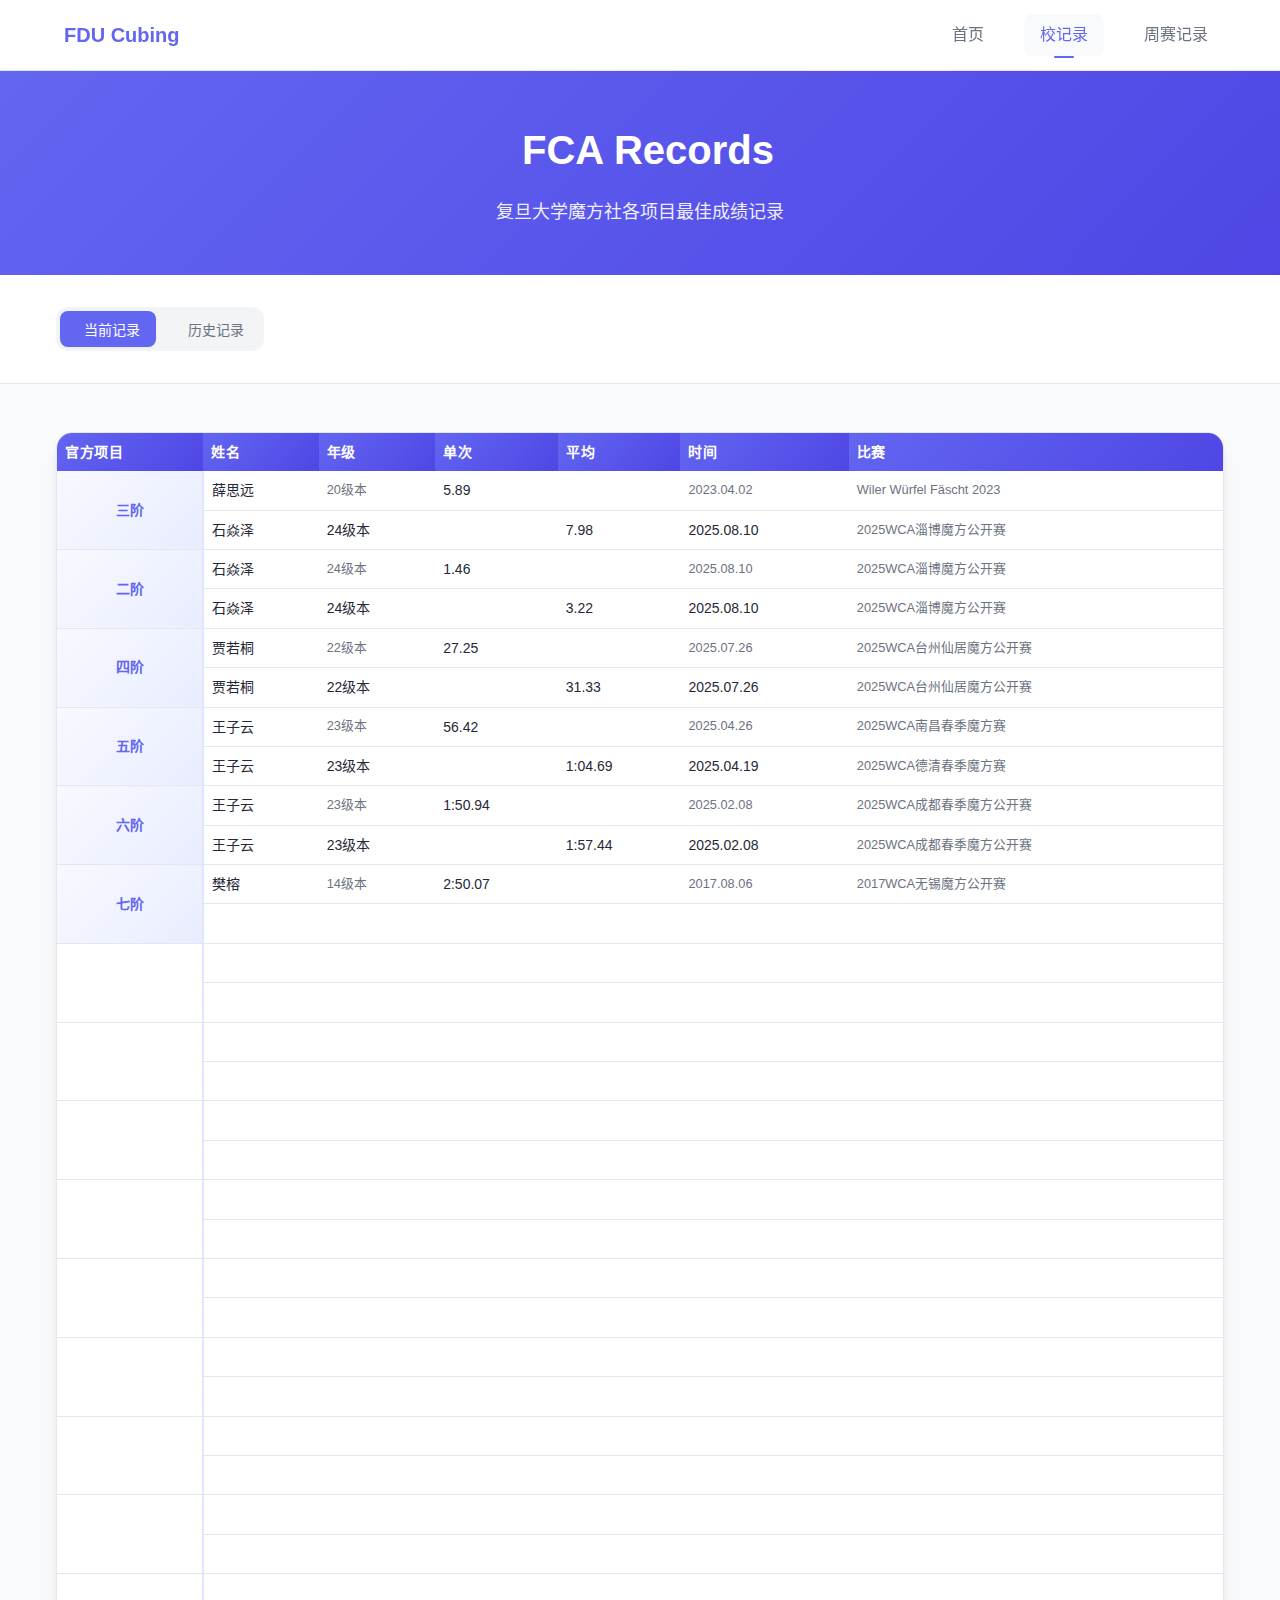
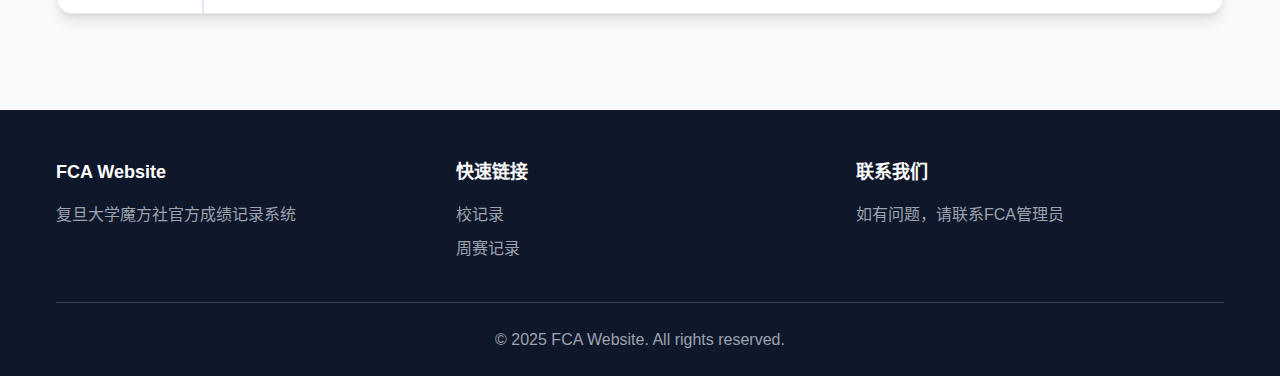
<file: school-records.html>
<!DOCTYPE html>
<html lang="zh-CN">
<head>
    <meta charset="UTF-8">
    <meta name="viewport" content="width=device-width, initial-scale=1.0">
    <title>FCA Records - FDU Cubing</title>
    <link rel="stylesheet" href="styles.css">
    <link href="https://fonts.googleapis.com/css2?family=Inter:wght@300;400;500;600;700&display=swap" rel="stylesheet">
    <link rel="stylesheet" href="https://cdnjs.cloudflare.com/ajax/libs/font-awesome/6.0.0/css/all.min.css">
</head>
<body>
    <!-- 导航栏 -->
    <nav class="navbar">
        <div class="nav-container">
            <div class="nav-logo">
                <i class="fas fa-cube"></i>
                <span>FDU Cubing</span>
            </div>
            <div class="nav-menu">
                <a href="index.html" class="nav-link">首页</a>
                <a href="school-records.html" class="nav-link active">校记录</a>
                <a href="weekly-contests.html" class="nav-link">周赛记录</a>
            </div>
            <div class="nav-toggle">
                <span></span>
                <span></span>
                <span></span>
            </div>
        </div>
    </nav>

    <!-- 主要内容 -->
    <main class="main-content">
        <!-- 页面头部 -->
        <section class="page-header">
            <div class="container">
                <div class="header-content">
                    <h1 class="page-title">
                        <i class="fas fa-trophy"></i>
                        FCA Records
                    </h1>
                    <p class="page-subtitle">复旦大学魔方社各项目最佳成绩记录</p>
                </div>
            </div>
        </section>

        <!-- 筛选器和切换按钮 -->
        <section class="filters">
            <div class="container">
                <!-- 记录类型切换 -->
                <div class="record-type-switch">
                    <button class="switch-btn active" id="current-records-btn" onclick="switchRecordType('current')">
                        <i class="fas fa-trophy"></i>
                        当前记录
                    </button>
                    <button class="switch-btn" id="history-records-btn" onclick="switchRecordType('history')">
                        <i class="fas fa-history"></i>
                        历史记录
                    </button>
                </div>
                
                <!-- 历史记录项目筛选 -->
                <div class="filter-group" id="history-filter-group" style="display: none;">
                    <div class="filter-item">
                        <label for="project-filter">选择项目</label>
                        <select id="project-filter" class="filter-select">
                            <option value="三阶" selected>三阶</option>
                            <option value="二阶">二阶</option>
                            <option value="四阶">四阶</option>
                            <option value="五阶">五阶</option>
                            <option value="六阶">六阶</option>
                            <option value="七阶">七阶</option>
                            <option value="三阶盲拧">三阶盲拧</option>
                            <option value="最少步">最少步</option>
                            <option value="三阶单手">三阶单手</option>
                            <option value="魔表">魔表</option>
                            <option value="五魔方">五魔方</option>
                            <option value="金字塔">金字塔</option>
                            <option value="斜转">斜转</option>
                            <option value="SQ1">SQ1</option>
                            <option value="四阶盲拧">四阶盲拧</option>
                        </select>
                    </div>
                </div>
            </div>
        </section>

        <!-- 校记录展示 -->
        <section class="records-section">
            <div class="container">
                <!-- 当前记录表格展示 -->
                <div class="current-records" id="current-records">
                    <div class="records-table-container">
                        <table class="records-table" id="current-records-table">
                            <thead>
                                <tr>
                                    <th>官方项目</th>
                                    <th>姓名</th>
                                    <th>年级</th>
                                    <th>单次</th>
                                    <th>平均</th>
                                    <th>时间</th>
                                    <th>比赛</th>
                                </tr>
                            </thead>
                            <tbody id="current-records-table-body">
                                <!-- 当前记录数据将通过 JavaScript 动态生成 -->
                            </tbody>
                        </table>
                    </div>
                </div>
                
                <!-- 历史记录表格展示 -->
                <div class="history-records" id="history-records" style="display: none;">
                    <div class="records-table-container">
                        <table class="records-table" id="history-records-table">
                            <thead>
                                <tr>
                                    <th>姓名</th>
                                    <th>年级</th>
                                    <th>单次</th>
                                    <th>平均</th>
                                    <th>时间</th>
                                    <th>比赛</th>
                                </tr>
                            </thead>
                            <tbody id="history-records-table-body">
                                <!-- 历史记录数据将通过 JavaScript 动态生成 -->
                            </tbody>
                        </table>
                    </div>
                </div>
                
                <!-- 无数据提示 -->
                <div class="no-data" id="no-data" style="display: none;">
                    <i class="fas fa-search"></i>
                    <h3>暂无匹配的校记录</h3>
                    <p>请尝试调整筛选条件</p>
                </div>
            </div>
        </section>
    </main>

    <!-- 页脚 -->
    <footer class="footer">
        <div class="container">
            <div class="footer-content">
                <div class="footer-section">
                    <h4>FCA Website</h4>
                    <p>复旦大学魔方社官方成绩记录系统</p>
                </div>
                <div class="footer-section">
                    <h4>快速链接</h4>
                    <ul>
                        <li><a href="school-records.html">校记录</a></li>
                        <li><a href="weekly-contests.html">周赛记录</a></li>
                    </ul>
                </div>
                <div class="footer-section">
                    <h4>联系我们</h4>
                    <p>如有问题，请联系FCA管理员</p>
                </div>
            </div>
            <div class="footer-bottom">
                <p>&copy; 2025 FCA Website. All rights reserved.</p>
            </div>
        </div>
    </footer>

    <script src="script.js"></script>
</body>
</html>
</file>
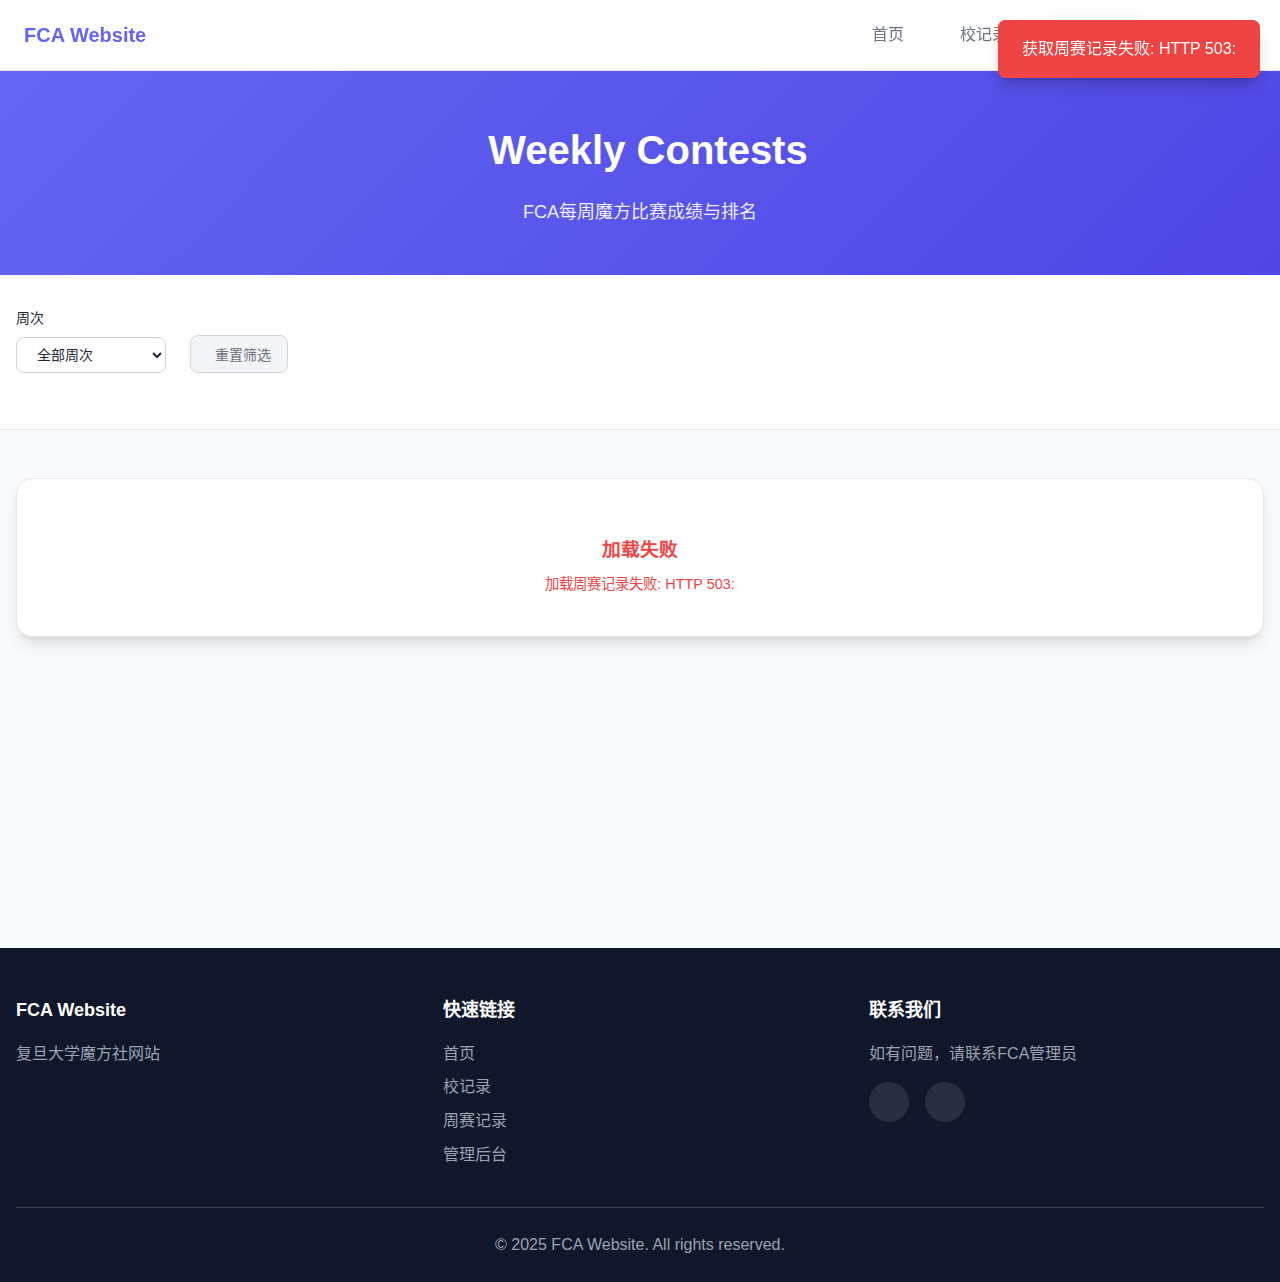
<file: weekly-contests.html>
<!DOCTYPE html>
<html lang="zh-CN">
<head>
    <meta charset="UTF-8">
    <meta name="viewport" content="width=device-width, initial-scale=1.0">
    <meta http-equiv="Cache-Control" content="no-cache, no-store, must-revalidate">
    <meta http-equiv="Pragma" content="no-cache">
    <meta http-equiv="Expires" content="0">
    <title>周赛记录 - FCA Website</title>
    <meta name="description" content="复旦大学魔方社周赛记录">
    <meta name="keywords" content="FCA,魔方,周赛,记录,成绩,排名">
    
    <!-- PWA 支持 -->
    <link rel="manifest" href="manifest.json">
    <meta name="theme-color" content="#6366f1">
    <meta name="apple-mobile-web-app-capable" content="yes">
    <meta name="apple-mobile-web-app-status-bar-style" content="default">
    <meta name="apple-mobile-web-app-title" content="魔方周赛">
    
    <!-- 图标 -->
    <link rel="icon" type="image/x-icon" href="assets/images/fdu.ico">
    
    <!-- 样式文件 -->
    <link rel="stylesheet" href="assets/css/styles.css">
    <link rel="stylesheet" href="assets/css/components.css">
    <link rel="stylesheet" href="assets/css/responsive.css">
    
    <!-- 字体 -->
    <link href="https://fonts.googleapis.com/css2?family=Inter:wght@300;400;500;600;700&display=swap" rel="stylesheet">
    
    <!-- Font Awesome -->
    <link rel="stylesheet" href="https://cdnjs.cloudflare.com/ajax/libs/font-awesome/6.4.0/css/all.min.css">
</head>
<body>
    <!-- 导航栏 -->
    <nav class="navbar">
        <div class="nav-container">
            <a href="index.html" class="nav-logo">
                <i class="fas fa-cube"></i>
                FCA Website
            </a>
            <div class="nav-menu">
                <a href="index.html" class="nav-link">
                    <i class="fas fa-home"></i>
                    首页
                </a>
                <a href="school-records.html" class="nav-link">
                    <i class="fas fa-trophy"></i>
                    校记录
                </a>
                <a href="weekly-contests.html" class="nav-link active">
                    <i class="fas fa-calendar-week"></i>
                    周赛记录
                </a>
                <a href="admin.html" class="nav-link">
                    <i class="fas fa-cog"></i>
                    管理后台
                </a>
            </div>
            <div class="nav-toggle">
                <span></span>
                <span></span>
                <span></span>
            </div>
        </div>
    </nav>

    <!-- 主要内容 -->
    <main class="main-content">
        <!-- 页面头部 -->
        <section class="page-header">
            <div class="container">
                <div class="header-content">
                    <h1 class="page-title">
                        <i class="fas fa-calendar-week"></i>
                        Weekly Contests
                    </h1>
                    <p class="page-subtitle">FCA每周魔方比赛成绩与排名</p>
                </div>
            </div>
        </section>

        <!-- 筛选器 -->
        <section class="filters">
            <div class="container">
                <div class="filter-group">
                    <div class="filter-item">
                        <label for="week-filter">周次</label>
                        <select id="week-filter" class="filter-select">
                            <option value="">全部周次</option>
                            <!-- 动态生成周次选项 -->
                        </select>
                    </div>
                    <div class="filter-item">
                        <button class="filter-reset" onclick="resetFilters()">
                            <i class="fas fa-refresh"></i>
                            重置筛选
                        </button>
                    </div>
                </div>
            </div>
        </section>

        <!-- 周赛记录展示 -->
        <section class="contests-section">
            <div class="container">
                <div class="contests-timeline" id="contests-timeline">
                    <!-- 周赛记录将通过 JavaScript 动态生成 -->
                </div>
                
                <!-- 无数据提示 -->
                <div class="no-data" id="no-data" style="display: none;">
                    <i class="fas fa-search"></i>
                    <h3>暂无匹配的周赛记录</h3>
                    <p>请尝试调整筛选条件</p>
                </div>
            </div>
        </section>
    </main>

    <!-- 页脚 -->
    <footer class="footer">
        <div class="container">
            <div class="footer-content">
                <div class="footer-section">
                    <h4>FCA Website</h4>
                    <p>复旦大学魔方社网站</p>
                </div>
                <div class="footer-section">
                    <h4>快速链接</h4>
                    <ul>
                        <li><a href="index.html">首页</a></li>
                        <li><a href="school-records.html">校记录</a></li>
                        <li><a href="weekly-contests.html">周赛记录</a></li>
                        <li><a href="admin.html">管理后台</a></li>
                    </ul>
                </div>
                <div class="footer-section">
                    <h4>联系我们</h4>
                    <p>如有问题，请联系FCA管理员</p>
                    <div class="social-links">
                        <a href="https://space.bilibili.com/1299547652" target="_blank" class="social-link" title="Bilibili">
                            <i class="fab fa-bilibili"></i>
                        </a>
                        <a href="https://github.com/huizhiLLL/FCA-WeeklyContests" target="_blank" class="social-link" title="GitHub">
                            <i class="fab fa-github"></i>
                        </a>
                    </div>
                </div>
            </div>
            <div class="footer-bottom">
                <p>&copy; 2025 FCA Website. All rights reserved.</p>
            </div>
        </div>
    </footer>

    <!-- JavaScript -->
    <script type="module" src="assets/js/app.js"></script>
    <script type="module" src="assets/js/pwa.js"></script>
    <script type="module">
        // 初始化周赛记录组件
        import { ContestsComponent } from './assets/js/components/contests.js';
        
        document.addEventListener('DOMContentLoaded', function() {
            const contestsTimeline = document.getElementById('contests-timeline');
            if (contestsTimeline) {
                const contestsComponent = new ContestsComponent(contestsTimeline);
                contestsComponent.init();
                
                // 将组件实例保存到全局变量，供HTML中的onclick事件使用
                window.contestsComponent = contestsComponent;
            }
        });
    </script>
</body>
</html>
</file>
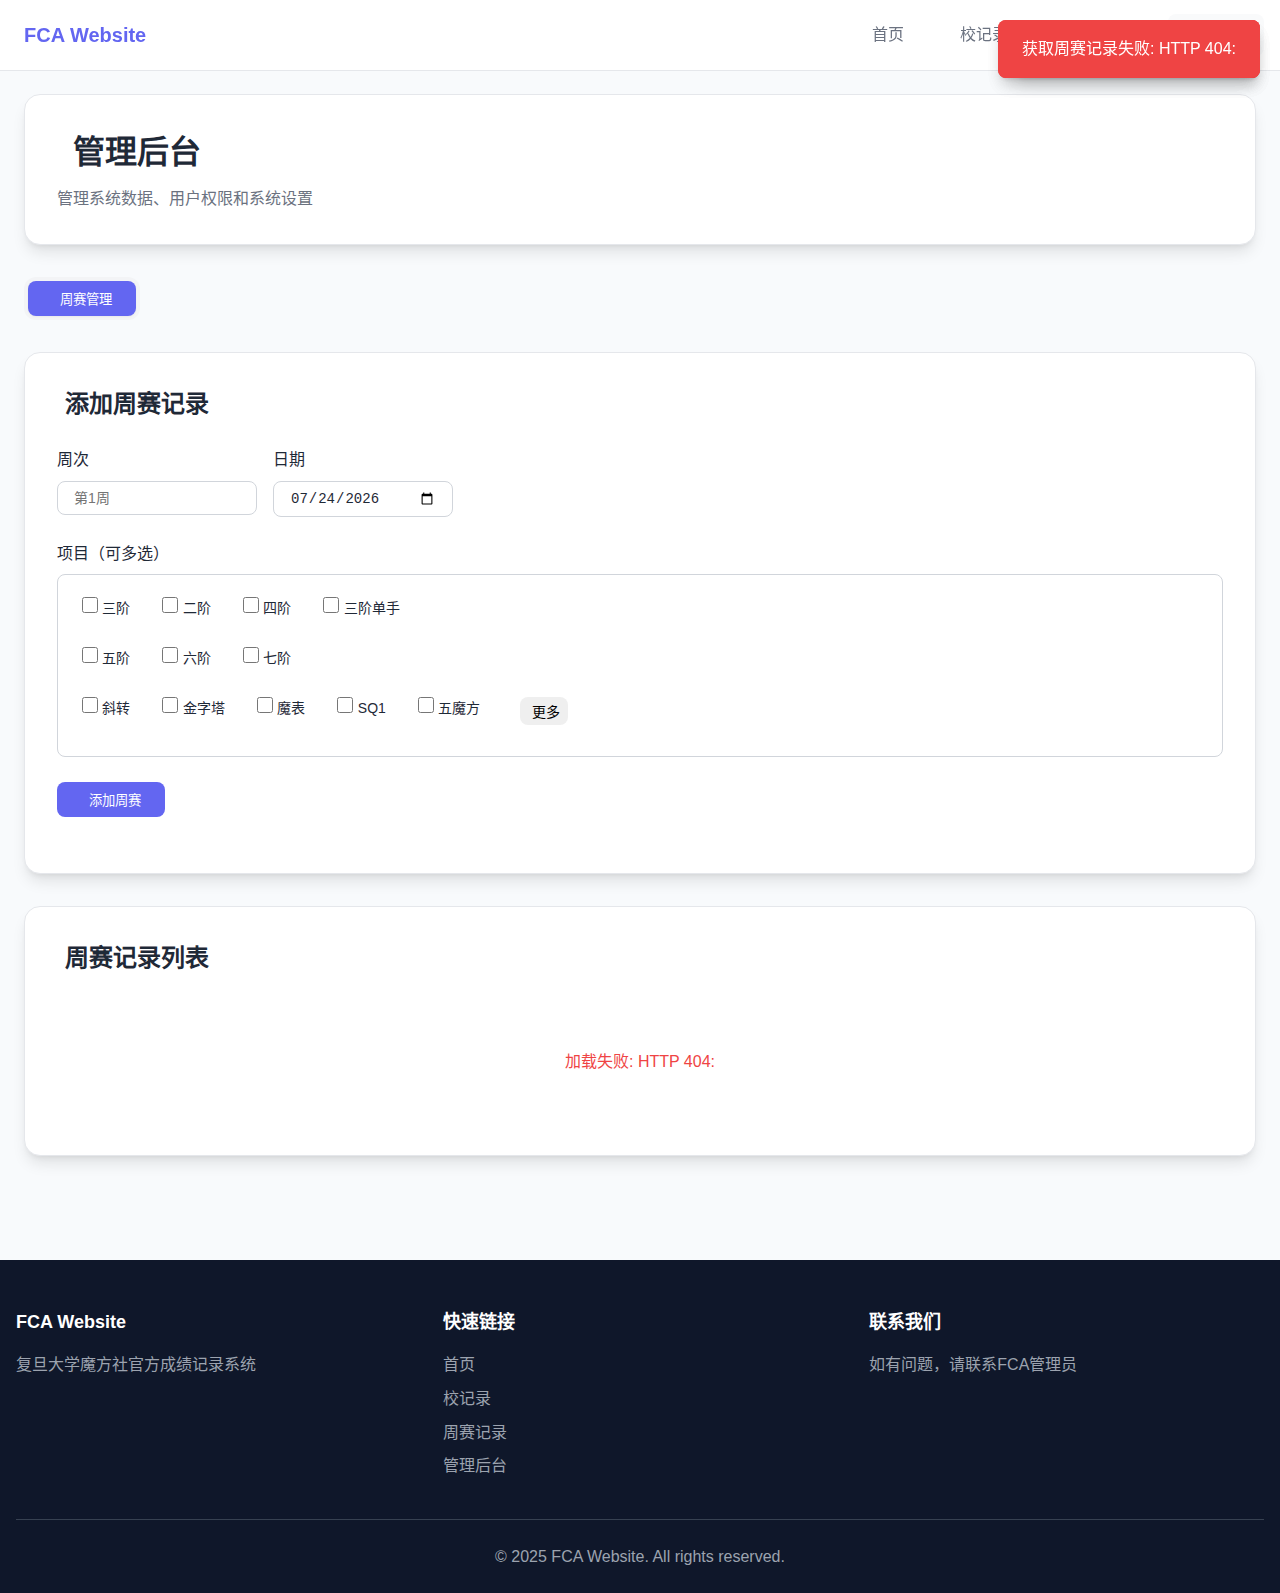
<file: frontend/admin.html>
<!DOCTYPE html>
<html lang="zh-CN">
<head>
    <meta charset="UTF-8">
    <meta name="viewport" content="width=device-width, initial-scale=1.0">
    <title>管理后台 - FCA Website</title>
    <meta name="description" content="FCA 管理后台">
    <meta name="keywords" content="FCA,管理,后台,魔方">
    
    <!-- PWA 支持 -->
    <link rel="manifest" href="manifest.json">
    <meta name="theme-color" content="#6366f1">
    <meta name="apple-mobile-web-app-capable" content="yes">
    <meta name="apple-mobile-web-app-status-bar-style" content="default">
    <meta name="apple-mobile-web-app-title" content="FCA">
    
    <!-- 图标 -->
    <link rel="icon" type="image/png" sizes="32x32" href="assets/images/icon-32x32.png">
    <link rel="icon" type="image/png" sizes="16x16" href="assets/images/icon-16x16.png">
    <link rel="apple-touch-icon" href="assets/images/icon-192x192.png">
    
    <!-- 样式文件 -->
    <link rel="stylesheet" href="assets/css/styles.css">
    <link rel="stylesheet" href="assets/css/components.css">
    <link rel="stylesheet" href="assets/css/responsive.css">
    
    <!-- Font Awesome -->
    <link rel="stylesheet" href="https://cdnjs.cloudflare.com/ajax/libs/font-awesome/6.4.0/css/all.min.css">
    
    <!-- 管理后台专用样式 -->
    <style>
        .admin-container {
            max-width: 1400px;
            margin: 0 auto;
            padding: var(--spacing-lg);
        }
        
        .admin-header {
            background: var(--bg-primary);
            border-radius: var(--radius-xl);
            padding: var(--spacing-xl);
            margin-bottom: var(--spacing-xl);
            box-shadow: var(--shadow-lg);
            border: 1px solid var(--gray-200);
        }
        
        .admin-title {
            font-size: 2rem;
            font-weight: 700;
            color: var(--text-primary);
            margin-bottom: var(--spacing-sm);
            display: flex;
            align-items: center;
            gap: var(--spacing-md);
        }
        
        .admin-subtitle {
            color: var(--text-secondary);
            font-size: 1rem;
        }
        
        .admin-tabs {
            display: flex;
            gap: var(--spacing-sm);
            margin-bottom: var(--spacing-xl);
            background: var(--gray-100);
            padding: var(--spacing-xs);
            border-radius: var(--radius-lg);
            width: fit-content;
        }
        
        .admin-tab {
            padding: var(--spacing-sm) var(--spacing-lg);
            background: transparent;
            border: none;
            border-radius: var(--radius-md);
            color: var(--text-secondary);
            font-weight: 500;
            cursor: pointer;
            transition: all 0.3s ease;
            display: flex;
            align-items: center;
            gap: var(--spacing-sm);
        }
        
        .admin-tab:hover {
            color: var(--text-primary);
            background: var(--bg-primary);
        }
        
        .admin-tab.active {
            background: var(--primary-color);
            color: var(--text-white);
            box-shadow: var(--shadow-sm);
        }
        
        .admin-content {
            display: none;
        }
        
        .admin-content.active {
            display: block;
        }
        
        .admin-card {
            background: var(--bg-primary);
            border-radius: var(--radius-xl);
            padding: var(--spacing-xl);
            margin-bottom: var(--spacing-xl);
            box-shadow: var(--shadow-lg);
            border: 1px solid var(--gray-200);
        }
        
        .admin-card h3 {
            font-size: 1.5rem;
            font-weight: 600;
            color: var(--text-primary);
            margin-bottom: var(--spacing-lg);
            display: flex;
            align-items: center;
            gap: var(--spacing-sm);
        }
        
        .form-group {
            margin-bottom: var(--spacing-lg);
        }

        /* 多选框样式 */

        .project-checkboxes {
            border: 1px solid var(--gray-300);
            border-radius: var(--radius-md);
            padding: var(--spacing-md);
            background: var(--bg-primary);
        }

        .checkbox-row {
            display: flex;
            flex-wrap: wrap;
            gap: var(--spacing-md);
            margin-bottom: var(--spacing-sm);
        }

        .checkbox-row:last-child {
            margin-bottom: 0;
        }

        /* 更多项目按钮样式 */
        .more-projects-toggle {
            display: flex;
            align-items: center;
            margin-left: var(--spacing-md);
        }

        .more-projects-toggle .btn {
            display: flex;
            align-items: center;
            gap: var(--spacing-xs);
            padding: var(--spacing-xs) var(--spacing-sm);
            font-size: 0.875rem;
            transition: all 0.3s ease;
        }

        .more-projects-toggle .btn:hover {
            background: var(--primary-50);
            border-color: var(--primary-300);
            color: var(--primary-700);
        }

        .more-projects-toggle .btn i {
            transition: transform 0.3s ease;
        }

        .more-projects-toggle .btn.expanded i {
            transform: rotate(180deg);
        }

        /* 隐藏项目区域样式 */
        .more-projects {
            margin-top: var(--spacing-sm);
            overflow: hidden;
            transition: all 0.3s ease;
        }

        .more-projects.hidden {
            max-height: 0;
            margin-top: 0;
            opacity: 0;
        }

        .more-projects.visible {
            max-height: 200px;
            margin-top: var(--spacing-sm);
            opacity: 1;
        }

        .checkbox-item {
            display: flex;
            align-items: center;
            gap: var(--spacing-sm);
            cursor: pointer;
            padding: var(--spacing-xs) var(--spacing-sm);
            border-radius: var(--radius-sm);
            transition: all 0.2s ease;
            user-select: none;
        }

        .checkbox-item:hover {
            background: var(--gray-50);
        }

        .checkbox-item input[type="checkbox"] {
            margin: 0;
            width: 16px;
            height: 16px;
            accent-color: var(--primary-color);
        }

        .checkbox-item span {
            font-size: 0.875rem;
            color: var(--text-primary);
        }

        .checkbox-item:has(input:checked) {
            background: var(--primary-color);
            color: var(--text-white);
        }

        .checkbox-item:has(input:checked) span {
            color: var(--text-white);
        }
        
        .form-group label {
            display: block;
            font-weight: 500;
            color: var(--text-primary);
            margin-bottom: var(--spacing-sm);
        }
        
        .form-control {
            width: 100%;
            padding: var(--spacing-sm) var(--spacing-md);
            border: 1px solid var(--gray-300);
            border-radius: var(--radius-md);
            background: var(--bg-primary);
            color: var(--text-primary);
            font-size: 0.875rem;
            transition: all 0.3s ease;
        }
        
        .form-control:focus {
            outline: none;
            border-color: var(--primary-color);
            box-shadow: 0 0 0 3px rgba(99, 102, 241, 0.1);
        }
        
        .form-row {
            display: grid;
            grid-template-columns: repeat(auto-fit, minmax(250px, 1fr));
            gap: var(--spacing-lg);
        }

        /* 周赛表单特殊样式 */
        #add-contest-form .form-row {
            display: flex;
            gap: var(--spacing-md);
        }

        #add-contest-form .form-group:first-child {
            flex: 0 0 200px; /* 周次输入框固定宽度 */
        }

        #add-contest-form .form-group:last-child {
            flex: 0 0 180px; /* 日期输入框固定宽度 */
        }
        
        .btn {
            padding: var(--spacing-sm) var(--spacing-lg);
            border: none;
            border-radius: var(--radius-md);
            font-weight: 500;
            cursor: pointer;
            transition: all 0.3s ease;
            display: inline-flex;
            align-items: center;
            gap: var(--spacing-sm);
            text-decoration: none;
        }
        
        .btn-primary {
            background: var(--primary-color);
            color: var(--text-white);
        }
        
        .btn-primary:hover {
            background: var(--primary-dark);
            transform: translateY(-1px);
        }
        
        .btn-secondary {
            background: var(--gray-100);
            color: var(--text-primary);
            border: 1px solid var(--gray-300);
        }
        
        .btn-secondary:hover {
            background: var(--gray-200);
        }
        
        .btn-danger {
            background: var(--danger-color);
            color: var(--text-white);
        }
        
        .btn-danger:hover {
            background: #dc2626;
        }
        
        .btn-success {
            background: var(--accent-color);
            color: var(--text-white);
        }
        
        .btn-success:hover {
            background: #059669;
        }
        
        .data-table {
            width: 100%;
            border-collapse: collapse;
            margin-top: var(--spacing-lg);
        }
        
        .data-table th,
        .data-table td {
            padding: var(--spacing-sm) var(--spacing-md);
            text-align: left;
            border-bottom: 1px solid var(--gray-200);
        }
        
        .data-table th {
            background: var(--gray-50);
            font-weight: 600;
            color: var(--text-primary);
            font-size: 0.875rem;
            text-transform: uppercase;
            letter-spacing: 0.05em;
        }
        
        .data-table td {
            color: var(--text-primary);
            font-size: 0.875rem;
        }
        
        .data-table tr:hover {
            background: var(--gray-50);
        }
        
        .action-buttons {
            display: flex;
            gap: var(--spacing-sm);
        }
        
        .status-badge {
            padding: var(--spacing-xs) var(--spacing-sm);
            border-radius: var(--radius-sm);
            font-size: 0.75rem;
            font-weight: 500;
            text-transform: uppercase;
            letter-spacing: 0.05em;
        }
        
        .status-active {
            background: #dcfce7;
            color: #166534;
        }
        
        .status-inactive {
            background: #fef2f2;
            color: #dc2626;
        }
        
        .status-pending {
            background: #fef3c7;
            color: #d97706;
        }
        
        .stats-grid {
            display: grid;
            grid-template-columns: repeat(auto-fit, minmax(200px, 1fr));
            gap: var(--spacing-lg);
            margin-bottom: var(--spacing-xl);
        }
        
        .stat-card {
            background: var(--bg-primary);
            border-radius: var(--radius-lg);
            padding: var(--spacing-lg);
            text-align: center;
            box-shadow: var(--shadow-md);
            border: 1px solid var(--gray-200);
        }
        
        .stat-number {
            font-size: 2rem;
            font-weight: 700;
            color: var(--primary-color);
            margin-bottom: var(--spacing-sm);
        }
        
        .stat-label {
            color: var(--text-secondary);
            font-size: 0.875rem;
            text-transform: uppercase;
            letter-spacing: 0.05em;
        }
        
        .loading {
            text-align: center;
            padding: var(--spacing-2xl);
            color: var(--text-secondary);
        }
        
        .error {
            text-align: center;
            padding: var(--spacing-2xl);
            color: var(--danger-color);
        }

        /* 模态框样式 */
        .modal {
            display: none;
            position: fixed;
            z-index: 2000;
            left: 0;
            top: 0;
            width: 100%;
            height: 100%;
            background-color: rgba(0, 0, 0, 0.5);
            backdrop-filter: blur(4px);
            align-items: center;
            justify-content: center;
        }

        .modal.show {
            display: flex;
        }

        .modal-content {
            background: var(--bg-primary);
            border-radius: var(--radius-xl);
            box-shadow: var(--shadow-xl);
            width: 90%;
            max-width: 800px;
            max-height: 90vh;
            overflow-y: auto;
            animation: modalSlideIn 0.3s ease;
        }

        @keyframes modalSlideIn {
            from {
                opacity: 0;
                transform: translateY(-20px) scale(0.95);
            }
            to {
                opacity: 1;
                transform: translateY(0) scale(1);
            }
        }

        .modal-header {
            display: flex;
            align-items: center;
            justify-content: space-between;
            padding: var(--spacing-lg);
            border-bottom: 1px solid var(--gray-200);
        }

        .modal-header h3 {
            margin: 0;
            color: var(--text-primary);
            display: flex;
            align-items: center;
            gap: var(--spacing-sm);
        }

        .modal-close {
            background: none;
            border: none;
            font-size: 1.25rem;
            color: var(--text-secondary);
            cursor: pointer;
            padding: var(--spacing-sm);
            border-radius: var(--radius-md);
            transition: all 0.3s ease;
        }

        .modal-close:hover {
            background: var(--gray-100);
            color: var(--text-primary);
        }

        /* 项目选择样式 */
        .project-selection {
            margin-bottom: var(--spacing-lg);
            padding: var(--spacing-md);
            background: var(--gray-50);
            border-radius: var(--radius-md);
        }

        .project-selection label {
            font-weight: 600;
            margin-right: var(--spacing-sm);
        }

        .project-selection select {
            width: 200px;
        }

        /* 快速录入区域样式 */
        .quick-entry-section {
            margin-bottom: var(--spacing-xl);
            padding: var(--spacing-lg);
            background: var(--gray-50);
            border-radius: var(--radius-md);
            border: 1px solid var(--gray-200);
        }

        .quick-entry-section h4 {
            margin: 0 0 var(--spacing-md) 0;
            color: var(--text-primary);
            display: flex;
            align-items: center;
            gap: var(--spacing-sm);
        }

        .quick-entry-form .form-row {
            display: flex;
            gap: var(--spacing-md);
            align-items: end;
        }

        .quick-entry-form .form-group {
            flex: 1;
        }

        .quick-entry-form .form-group:last-child {
            flex: none;
        }

        /* 已录入成绩区域样式 */
        .entered-scores-section {
            margin-bottom: var(--spacing-lg);
        }

        .scores-header {
            display: flex;
            align-items: center;
            justify-content: space-between;
            margin-bottom: var(--spacing-md);
        }

        .scores-header h4 {
            margin: 0;
            color: var(--text-primary);
            display: flex;
            align-items: center;
            gap: var(--spacing-sm);
        }

        #toggle-edit-mode {
            transition: all 0.3s ease;
        }

        #toggle-edit-mode.active {
            background: var(--primary-color);
            color: var(--text-white);
            border-color: var(--primary-color);
        }

        .entered-scores-list {
            max-height: 400px;
            overflow-y: auto;
            border: 1px solid var(--gray-200);
            border-radius: var(--radius-md);
            background: var(--bg-primary);
        }

        .score-item {
            display: flex;
            align-items: center;
            padding: var(--spacing-sm) var(--spacing-md);
            border-bottom: 1px solid var(--gray-200);
            transition: background-color 0.2s ease;
            min-height: 48px;
        }

        .score-item:last-child {
            border-bottom: none;
        }

        .score-item:hover {
            background: var(--gray-50);
        }

        .score-item.editing {
            background: var(--primary-50);
        }

        .score-info {
            flex: 1;
            display: flex;
            align-items: center;
            gap: var(--spacing-md);
        }

        .score-player {
            font-weight: 600;
            min-width: 100px;
        }

        .player-name {
            font-size: 0.9rem;
            font-weight: 600;
            margin-bottom: 2px;
            line-height: 1.2;
        }

        .player-meta {
            display: flex;
            gap: var(--spacing-xs);
            align-items: center;
        }

        .round-badge {
            background: var(--primary-100);
            color: var(--primary-700);
            padding: 1px 4px;
            border-radius: var(--radius-sm);
            font-size: 0.7rem;
            font-weight: 500;
        }

        .time-badge {
            background: var(--gray-100);
            color: var(--text-secondary);
            padding: 2px 6px;
            border-radius: var(--radius-sm);
            font-size: 0.75rem;
        }

        .score-times {
            display: flex;
            gap: var(--spacing-xs);
            flex-wrap: wrap;
        }

        .score-time {
            background: var(--gray-100);
            padding: 1px 4px;
            border-radius: var(--radius-sm);
            font-size: 0.8rem;
        }

        .score-time.best {
            background: var(--success-100);
            color: var(--success-700);
        }

        .score-time.worst {
            background: var(--danger-100);
            color: var(--danger-700);
        }

        .score-actions {
            display: flex;
            gap: var(--spacing-xs);
            opacity: 0;
            transition: opacity 0.3s ease;
        }

        .score-item:hover .score-actions {
            opacity: 1;
        }

        .score-item.edit-mode .score-actions {
            opacity: 1;
        }

        .score-actions .btn {
            padding: 2px 6px;
            font-size: 0.8rem;
            min-width: 28px;
            height: 24px;
        }

        .score-actions .btn-danger {
            opacity: 0.7;
            transition: opacity 0.3s ease;
        }

        .score-actions .btn-danger:hover {
            opacity: 1;
        }

        .score-edit-form {
            display: flex;
            align-items: center;
            gap: var(--spacing-sm);
            flex: 1;
        }

        .score-edit-form input {
            padding: var(--spacing-xs);
            border: 1px solid var(--gray-300);
            border-radius: var(--radius-sm);
            font-size: 0.875rem;
        }

        .score-edit-form .player-name-edit {
            min-width: 80px;
        }

        .score-edit-form .times-edit {
            flex: 1;
        }

        .score-edit-form .round-edit {
            min-width: 80px;
        }

        /* 周赛编辑模态框样式 */
        .contest-edit-info {
            background: var(--gray-50);
            padding: var(--spacing-md);
            border-radius: var(--radius-md);
            margin-bottom: var(--spacing-lg);
        }

        .contest-basic-info {
            margin-bottom: var(--spacing-xl);
            padding: var(--spacing-lg);
            background: var(--gray-50);
            border-radius: var(--radius-md);
        }

        .contest-basic-info h4 {
            margin: 0 0 var(--spacing-md) 0;
            color: var(--text-primary);
            display: flex;
            align-items: center;
            gap: var(--spacing-sm);
        }

        .contest-projects {
            margin-bottom: var(--spacing-lg);
        }

        .contest-projects h4 {
            margin: 0 0 var(--spacing-md) 0;
            color: var(--text-primary);
            display: flex;
            align-items: center;
            gap: var(--spacing-sm);
        }

        .projects-list {
            margin-bottom: var(--spacing-lg);
            max-height: 200px;
            overflow-y: auto;
            border: 1px solid var(--gray-200);
            border-radius: var(--radius-md);
            background: var(--bg-primary);
        }

        .project-item {
            display: flex;
            align-items: center;
            justify-content: space-between;
            padding: var(--spacing-sm) var(--spacing-md);
            border-bottom: 1px solid var(--gray-200);
        }

        .project-item:last-child {
            border-bottom: none;
        }

        .project-item:hover {
            background: var(--gray-50);
        }

        .project-info {
            display: flex;
            align-items: center;
            gap: var(--spacing-sm);
        }

        .project-name {
            font-weight: 600;
            color: var(--text-primary);
        }

        .project-stats {
            font-size: 0.8rem;
            color: var(--text-secondary);
        }

        .project-actions {
            display: flex;
            gap: var(--spacing-xs);
        }

        .project-actions .btn {
            padding: 2px 6px;
            font-size: 0.8rem;
            min-width: 24px;
            height: 24px;
        }

        .add-project-section {
            padding: var(--spacing-md);
            background: var(--gray-50);
            border-radius: var(--radius-md);
            border: 1px solid var(--gray-200);
        }

        .add-project-section h5 {
            margin: 0 0 var(--spacing-sm) 0;
            color: var(--text-primary);
            font-size: 0.9rem;
        }

        .modal-body {
            padding: var(--spacing-lg);
        }

        .score-entry-info {
            background: var(--gray-50);
            padding: var(--spacing-md);
            border-radius: var(--radius-md);
            margin-bottom: var(--spacing-lg);
        }

        .score-entry-info h4 {
            margin: 0 0 var(--spacing-xs) 0;
            color: var(--primary-color);
        }

        .score-entry-info p {
            margin: 0;
            color: var(--text-secondary);
        }

        .player-input-group {
            display: flex;
            gap: var(--spacing-sm);
            margin-bottom: var(--spacing-md);
            align-items: center;
        }

        .player-input-group input {
            flex: 1;
        }

        .player-input-group .btn-danger {
            padding: var(--spacing-sm);
            min-width: 40px;
        }

        .form-actions {
            display: flex;
            gap: var(--spacing-md);
            justify-content: flex-end;
            margin-top: var(--spacing-lg);
            padding-top: var(--spacing-lg);
            border-top: 1px solid var(--gray-200);
        }

        /* 项目列表样式 */
        .project-list {
            display: flex;
            flex-direction: column;
            gap: var(--spacing-sm);
        }

        .project-item {
            display: flex;
            align-items: center;
            gap: var(--spacing-sm);
            padding: var(--spacing-sm);
            background: var(--gray-50);
            border-radius: var(--radius-md);
            border: 1px solid var(--gray-200);
        }

        .project-name {
            font-weight: 500;
            color: var(--text-primary);
            min-width: 60px;
        }

        .project-count {
            color: var(--text-secondary);
            font-size: 0.875rem;
            min-width: 50px;
        }

        /* 项目标签页样式 */
        .project-tabs-container {
            margin-top: var(--spacing-lg);
        }

        .project-tabs {
            display: flex;
            flex-wrap: wrap;
            gap: var(--spacing-sm);
            margin-bottom: var(--spacing-lg);
            border-bottom: 2px solid var(--gray-200);
            padding-bottom: var(--spacing-sm);
        }

        .project-tab {
            padding: var(--spacing-sm) var(--spacing-md);
            background: var(--gray-100);
            border: 1px solid var(--gray-300);
            border-radius: var(--radius-md);
            cursor: pointer;
            transition: all 0.3s ease;
            font-size: 0.875rem;
            font-weight: 500;
            color: var(--text-secondary);
        }

        .project-tab:hover {
            background: var(--gray-200);
            border-color: var(--gray-400);
        }

        .project-tab.active {
            background: var(--primary-color);
            color: var(--text-white);
            border-color: var(--primary-color);
        }

        .project-content {
            min-height: 300px;
        }

        .project-panel {
            display: none;
        }

        .project-panel.active {
            display: block;
        }

        .project-panel h4 {
            margin: 0 0 var(--spacing-md) 0;
            color: var(--primary-color);
            display: flex;
            align-items: center;
            gap: var(--spacing-sm);
        }

        .project-panel h4 i {
            font-size: 1.25rem;
        }
        
        @media (max-width: 768px) {
            .admin-container {
                padding: var(--spacing-md);
            }
            
            .admin-tabs {
                flex-direction: column;
                width: 100%;
            }
            
            .form-row {
                grid-template-columns: 1fr;
            }
            
            .action-buttons {
                flex-direction: column;
            }
            
            .data-table {
                font-size: 0.75rem;
            }

            .modal-content {
                width: 95%;
                margin: var(--spacing-md);
            }

            .form-actions {
                flex-direction: column;
            }
        }
    </style>
</head>
<body>
    <!-- 导航栏 -->
    <nav class="navbar">
        <div class="nav-container">
            <a href="index.html" class="nav-logo">
                <i class="fas fa-cube"></i>
                FCA Website
            </a>
            <div class="nav-menu">
                <a href="index.html" class="nav-link">
                    <i class="fas fa-home"></i>
                    首页
                </a>
                <a href="school-records.html" class="nav-link">
                    <i class="fas fa-trophy"></i>
                    校记录
                </a>
                <a href="weekly-contests.html" class="nav-link">
                    <i class="fas fa-calendar-week"></i>
                    周赛记录
                </a>
                <a href="admin.html" class="nav-link active">
                    <i class="fas fa-cog"></i>
                    管理后台
                </a>
            </div>
            <div class="nav-toggle">
                <span></span>
                <span></span>
                <span></span>
            </div>
        </div>
    </nav>

    <!-- 主要内容 -->
    <main class="main-content">
        <div class="admin-container">
            <!-- 管理后台头部 -->
            <div class="admin-header">
                <h1 class="admin-title">
                    <i class="fas fa-cog"></i>
                    管理后台
                </h1>
                <p class="admin-subtitle">管理系统数据、用户权限和系统设置</p>
            </div>


            <!-- 管理标签页 -->
            <div class="admin-tabs">
                <!-- <button class="admin-tab active" data-tab="records">
                    <i class="fas fa-trophy"></i>
                    校记录管理
                </button> -->
                <button class="admin-tab active" data-tab="contests">
                    <i class="fas fa-calendar-week"></i>
                    周赛管理
                </button>
                <!-- <button class="admin-tab" data-tab="users">
                    <i class="fas fa-users"></i>
                    用户管理
                </button>
                <button class="admin-tab" data-tab="settings">
                    <i class="fas fa-cog"></i>
                    系统设置
                </button> -->
            </div>

            

            <!-- 周赛管理 -->
            <div id="contests-tab" class="admin-content active">
                <div class="admin-card">
                    <h3>
                        <i class="fas fa-plus"></i>
                        添加周赛记录
                    </h3>
                    <form id="add-contest-form">
                        <div class="form-row">
                            <div class="form-group">
                                <label for="contest-week">周次</label>
                                <input type="text" id="contest-week" name="contest-week" class="form-control" required placeholder="第1周">
                            </div>
                            <div class="form-group">
                                <label for="contest-date">日期</label>
                                <input type="date" id="contest-date" name="contest-date" class="form-control" required>
                            </div>
                        </div>
                        <div class="form-group">
                            <label for="contest-projects">项目（可多选）</label>
                            <div class="project-checkboxes">
                                <!-- 第一行：三阶 二阶 三阶单手 四阶 -->
                                <div class="checkbox-row">
                                    <label class="checkbox-item">
                                        <input type="checkbox" name="contest-projects" value="三阶">
                                        <span>三阶</span>
                                    </label>
                                    <label class="checkbox-item">
                                        <input type="checkbox" name="contest-projects" value="二阶">
                                        <span>二阶</span>
                                    </label>
                                    <label class="checkbox-item">
                                        <input type="checkbox" name="contest-projects" value="四阶">
                                        <span>四阶</span>
                                    </label>
                                    <label class="checkbox-item">
                                        <input type="checkbox" name="contest-projects" value="三阶单手">
                                        <span>三阶单手</span>
                                    </label>
                                </div>
                                
                                <!-- 第二行：五阶 六阶 七阶 -->
                                <div class="checkbox-row">
                                    <label class="checkbox-item">
                                        <input type="checkbox" name="contest-projects" value="五阶">
                                        <span>五阶</span>
                                    </label>
                                    <label class="checkbox-item">
                                        <input type="checkbox" name="contest-projects" value="六阶">
                                        <span>六阶</span>
                                    </label>
                                    <label class="checkbox-item">
                                        <input type="checkbox" name="contest-projects" value="七阶">
                                        <span>七阶</span>
                                    </label>
                                </div>
                                
                                <!-- 第三行：斜转 金字塔 魔表 SQ1 五魔方 -->
                                <div class="checkbox-row">
                                    <label class="checkbox-item">
                                        <input type="checkbox" name="contest-projects" value="斜转">
                                        <span>斜转</span>
                                    </label>
                                    <label class="checkbox-item">
                                        <input type="checkbox" name="contest-projects" value="金字塔">
                                        <span>金字塔</span>
                                    </label>
                                    <label class="checkbox-item">
                                        <input type="checkbox" name="contest-projects" value="魔表">
                                        <span>魔表</span>
                                    </label>
                                    <label class="checkbox-item">
                                        <input type="checkbox" name="contest-projects" value="SQ1">
                                        <span>SQ1</span>
                                    </label>
                                    <label class="checkbox-item">
                                        <input type="checkbox" name="contest-projects" value="五魔方">
                                        <span>五魔方</span>
                                    </label>
                                    
                                    <!-- 更多项目按钮 -->
                                    <div class="more-projects-toggle">
                                        <button type="button" class="btn btn-sm btn-outline" onclick="toggleMoreProjects()">
                                            <i class="fas fa-chevron-down" id="more-projects-icon"></i>
                                            <span id="more-projects-text">更多</span>
                                        </button>
                                    </div>
                                </div>
                                
                                <!-- 隐藏的项目 -->
                                <div class="more-projects hidden" id="more-projects" style="display: none;">
                                    <div class="checkbox-row">
                                        <label class="checkbox-item">
                                            <input type="checkbox" name="contest-projects" value="最少步">
                                            <span>最少步</span>
                                        </label>
                                        <label class="checkbox-item">
                                            <input type="checkbox" name="contest-projects" value="三阶盲拧">
                                            <span>三阶盲拧</span>
                                        </label>
                                        <label class="checkbox-item">
                                            <input type="checkbox" name="contest-projects" value="四阶盲拧">
                                            <span>四阶盲拧</span>
                                        </label>
                                        <label class="checkbox-item">
                                            <input type="checkbox" name="contest-projects" value="五阶盲拧">
                                            <span>五阶盲拧</span>
                                        </label>
                                    </div>
                                </div>
                            </div>
                        </div>
                        <div class="form-group">
                            <button type="submit" class="btn btn-primary">
                                <i class="fas fa-save"></i>
                                添加周赛
                            </button>
                        </div>
                    </form>
                </div>

                <div class="admin-card">
                    <h3>
                        <i class="fas fa-list"></i>
                        周赛记录列表
                    </h3>
                    <div id="contests-list">
                        <div class="loading">
                            <div class="loading"></div>
                            <p>加载中...</p>
                        </div>
                    </div>
                </div>

                <!-- 周赛编辑模态框 -->
                <div id="contest-edit-modal" class="modal">
                    <div class="modal-content">
                        <div class="modal-header">
                            <h3>
                                <i class="fas fa-edit"></i>
                                编辑周赛
                            </h3>
                            <button class="modal-close" onclick="closeContestEditModal()">
                                <i class="fas fa-times"></i>
                            </button>
                        </div>
                        <div class="modal-body">
                            <div class="contest-edit-info">
                                <h4 id="contest-edit-week"></h4>
                                <p id="contest-edit-date"></p>
                            </div>
                            
                            <!-- 隐藏的周赛ID -->
                            <input type="hidden" id="contest-edit-id">
                            
                            <!-- 基本信息编辑 -->
                            <div class="contest-basic-info">
                                <h4>
                                    <i class="fas fa-info-circle"></i>
                                    基本信息
                                </h4>
                                <div class="form-row">
                                    <div class="form-group">
                                        <label for="edit-week">周次：</label>
                                        <input type="text" id="edit-week" class="form-control" placeholder="如：第1周">
                                    </div>
                                    <div class="form-group">
                                        <label for="edit-date">日期：</label>
                                        <input type="date" id="edit-date" class="form-control">
                                    </div>
                                </div>
                            </div>
                            
                            <!-- 项目管理 -->
                            <div class="contest-projects">
                                <h4>
                                    <i class="fas fa-cube"></i>
                                    项目管理
                                </h4>
                                <div class="projects-list" id="projects-list">
                                    <!-- 动态显示现有项目 -->
                                </div>
                                
                                <!-- 添加新项目 -->
                                <div class="add-project-section">
                                    <h5>添加新项目</h5>
                                    <div class="form-row">
                                        <div class="form-group">
                                            <select id="new-project-select" class="form-control">
                                                <option value="">选择项目</option>
                                                <option value="三阶">三阶</option>
                                                <option value="二阶">二阶</option>
                                                <option value="四阶">四阶</option>
                                                <option value="五阶">五阶</option>
                                                <option value="六阶">六阶</option>
                                                <option value="七阶">七阶</option>
                                                <option value="三阶盲拧">三阶盲拧</option>
                                                <option value="四阶盲拧">四阶盲拧</option>
                                                <option value="五阶盲拧">五阶盲拧</option>
                                                <option value="最少步">最少步</option>
                                                <option value="三阶单手">三阶单手</option>
                                                <option value="魔表">魔表</option>
                                                <option value="五魔方">五魔方</option>
                                                <option value="金字塔">金字塔</option>
                                                <option value="斜转">斜转</option>
                                                <option value="SQ1">SQ1</option>
                                            </select>
                                        </div>
                                        <div class="form-group">
                                            <button type="button" class="btn btn-primary" onclick="addProjectToContest()">
                                                <i class="fas fa-plus"></i>
                                                添加项目
                                            </button>
                                        </div>
                                    </div>
                                </div>
                            </div>
                            
                            <div class="form-actions">
                                <button type="button" class="btn btn-primary" onclick="saveContestEdit()">
                                    <i class="fas fa-save"></i>
                                    保存修改
                                </button>
                                <button type="button" class="btn btn-secondary" onclick="closeContestEditModal()">
                                    <i class="fas fa-times"></i>
                                    取消
                                </button>
                            </div>
                        </div>
                    </div>
                </div>

                <!-- 成绩录入模态框 -->
                <div id="score-entry-modal" class="modal">
                    <div class="modal-content">
                        <div class="modal-header">
                            <h3>
                                <i class="fas fa-edit"></i>
                                录入成绩
                            </h3>
                            <button class="modal-close" onclick="closeScoreEntryModal()">
                                <i class="fas fa-times"></i>
                            </button>
                        </div>
                        <div class="modal-body">
                            <div class="score-entry-info">
                                <h4 id="score-entry-week"></h4>
                                <p id="score-entry-date"></p>
                            </div>
                            
                            <!-- 隐藏的周赛ID -->
                            <input type="hidden" id="score-entry-contest-id">
                            
                            <!-- 项目选择 -->
                            <div class="project-selection">
                                <label for="project-select">选择项目：</label>
                                <select id="project-select" class="form-control">
                                    <!-- 动态生成项目选项 -->
                                </select>
                            </div>
                            
                            <!-- 快速录入区域 -->
                            <div class="quick-entry-section">
                                <h4>
                                    <i class="fas fa-plus"></i>
                                    快速录入
                                </h4>
                                <div class="quick-entry-form">
                                    <div class="form-row">
                                        <div class="form-group">
                                            <label for="player-name-input">选手姓名：</label>
                                            <input type="text" id="player-name-input" class="form-control" placeholder="请输入选手姓名">
                                        </div>
                                        <div class="form-group">
                                            <label for="round-input">轮数：</label>
                                            <select id="round-input" class="form-control">
                                                <option value="1">第1轮</option>
                                                <option value="2">第2轮</option>
                                                <option value="3">第3轮</option>
                                                <option value="4">第4轮</option>
                                                <option value="5">第5轮</option>
                                            </select>
                                        </div>
                                        <div class="form-group">
                                            <label for="times-input">成绩（用空格分隔）：</label>
                                            <input type="text" id="times-input" class="form-control" placeholder="如：5.89 6.12 5.45 6.01 5.78">
                                        </div>
                                        <div class="form-group">
                                            <button type="button" class="btn btn-primary" onclick="quickAddScore()">
                                                <i class="fas fa-save"></i>
                                                录入成绩
                                            </button>
                                        </div>
                                    </div>
                                </div>
                            </div>
                            
                            <!-- 已录入成绩显示区域 -->
                            <div class="entered-scores-section">
                                <div class="scores-header">
                                    <h4>
                                        <i class="fas fa-list"></i>
                                        已录入成绩
                                    </h4>
                                    <button type="button" class="btn btn-sm btn-outline" id="toggle-edit-mode" onclick="toggleEditMode()">
                                        <i class="fas fa-edit"></i>
                                        编辑
                                    </button>
                                </div>
                                <div id="entered-scores-list" class="entered-scores-list">
                                    <!-- 动态显示已录入的成绩 -->
                                </div>
                            </div>
                            
                            <div class="form-actions">
                                <button type="button" class="btn btn-secondary" onclick="closeScoreEntryModal()">
                                    <i class="fas fa-times"></i>
                                    关闭
                                </button>
                            </div>
                        </div>
                    </div>
                </div>
            </div>

            <!-- 校记录管理 -->
            <div id="records-tab" class="admin-content active">
                <div class="admin-card">
                    <h3>
                        <i class="fas fa-plus"></i>
                        添加校记录
                    </h3>
                    <form id="add-record-form">
                        <div class="form-row">
                            <div class="form-group">
                                <label for="record-project">项目</label>
                                <select id="record-project" class="form-control" required>
                                    <option value="">选择项目</option>
                                    <option value="三阶">三阶</option>
                                    <option value="二阶">二阶</option>
                                    <option value="四阶">四阶</option>
                                    <option value="五阶">五阶</option>
                                    <option value="六阶">六阶</option>
                                    <option value="七阶">七阶</option>
                                    <option value="三阶盲拧">三阶盲拧</option>
                                    <option value="四阶盲拧">四阶盲拧</option>
                                    <option value="五阶盲拧">五阶盲拧</option>
                                    <option value="最少步">最少步</option>
                                    <option value="三阶单手">三阶单手</option>
                                    <option value="魔表">魔表</option>
                                    <option value="五魔方">五魔方</option>
                                    <option value="金字塔">金字塔</option>
                                    <option value="斜转">斜转</option>
                                    <option value="SQ1">SQ1</option>
                                </select>
                            </div>
                            <div class="form-group">
                                <label for="record-name">姓名</label>
                                <input type="text" id="record-name" class="form-control" required>
                            </div>
                            <div class="form-group">
                                <label for="record-grade">年级</label>
                                <input type="text" id="record-grade" class="form-control" required>
                            </div>
                        </div>
                        <div class="form-row">
                            <div class="form-group">
                                <label for="record-single">单次成绩</label>
                                <input type="text" id="record-single" class="form-control" placeholder="如: 5.89">
                            </div>
                            <div class="form-group">
                                <label for="record-average">平均成绩</label>
                                <input type="text" id="record-average" class="form-control" placeholder="如: 7.98">
                            </div>
                            <div class="form-group">
                                <label for="record-date">日期</label>
                                <input type="date" id="record-date" class="form-control" required>
                            </div>
                        </div>
                        <div class="form-group">
                            <label for="record-competition">比赛名称</label>
                            <input type="text" id="record-competition" class="form-control" required>
                        </div>
                        <div class="form-group">
                            <button type="submit" class="btn btn-primary">
                                <i class="fas fa-save"></i>
                                添加记录
                            </button>
                        </div>
                    </form>
                </div>

                <div class="admin-card">
                    <h3>
                        <i class="fas fa-list"></i>
                        校记录列表
                    </h3>
                    <div id="records-list">
                        <div class="loading">
                            <div class="loading"></div>
                            <p>加载中...</p>
                        </div>
                    </div>
                </div>
            </div>

            <!-- 用户管理 -->
            <div id="users-tab" class="admin-content">
                <div class="admin-card">
                    <h3>
                        <i class="fas fa-users"></i>
                        用户管理
                    </h3>
                    <div class="error">
                        <i class="fas fa-tools" style="font-size: 2rem; margin-bottom: 16px; display: block; color: var(--primary-color);"></i>
                        <h3 style="margin: 0 0 8px 0; color: var(--text-primary);">功能开发中</h3>
                        <p style="margin: 0; font-size: 0.9rem;">用户管理功能正在开发中，敬请期待！</p>
                    </div>
                </div>
            </div>

            <!-- 系统设置 -->
            <div id="settings-tab" class="admin-content">
                <div class="admin-card">
                    <h3>
                        <i class="fas fa-cog"></i>
                        系统设置
                    </h3>
                    <div class="error">
                        <i class="fas fa-tools" style="font-size: 2rem; margin-bottom: 16px; display: block; color: var(--primary-color);"></i>
                        <h3 style="margin: 0 0 8px 0; color: var(--text-primary);">功能开发中</h3>
                        <p style="margin: 0; font-size: 0.9rem;">系统设置功能正在开发中，敬请期待！</p>
                    </div>
                </div>
            </div>
        </div>
    </main>

    <!-- 页脚 -->
    <footer class="footer">
        <div class="container">
            <div class="footer-content">
                <div class="footer-section">
                    <h4>FCA Website</h4>
                    <p>复旦大学魔方社官方成绩记录系统</p>
                </div>
                <div class="footer-section">
                    <h4>快速链接</h4>
                    <ul>
                        <li><a href="index.html">首页</a></li>
                        <li><a href="school-records.html">校记录</a></li>
                        <li><a href="weekly-contests.html">周赛记录</a></li>
                        <li><a href="admin.html">管理后台</a></li>
                    </ul>
                </div>
                <div class="footer-section">
                    <h4>联系我们</h4>
                    <p>如有问题，请联系FCA管理员</p>
                </div>
            </div>
            <div class="footer-bottom">
                <p>&copy; 2025 FCA Website. All rights reserved.</p>
            </div>
        </div>
    </footer>

    <!-- JavaScript -->
    <script type="module" src="assets/js/app.js"></script>
    <script type="module" src="assets/js/pwa.js"></script>
    <script type="module">
        // 管理后台专用脚本
        import { recordsAPI, contestsAPI, contestScoresAPI } from './assets/js/api.js';
        import { showSuccess, showError, animateCounter } from './assets/js/utils.js';

        class AdminManager {
            constructor() {
                this.currentTab = 'contests';
                this.editMode = false; // 编辑模式状态
                this.contests = []; // 初始化周赛数组
                this.records = []; // 初始化记录数组
                this.init();
            }

            async init() {
                this.bindEvents();
                this.loadRecords();
                this.loadContests();
                this.switchTab('contests'); // 默认显示周赛管理标签页
                this.bindScoreEntryEvents();
                this.bindContestEditEvents();
            }


            animateStat(elementId, value) {
                const element = document.getElementById(elementId);
                if (element) {
                    animateCounter(element, 0, value, 1000);
                }
            }

            // 绑定成绩录入相关事件
            bindScoreEntryEvents() {
                // 项目选择变化事件
                document.addEventListener('change', (e) => {
                    if (e.target.id === 'project-select') {
                        const contestId = document.getElementById('score-entry-contest-id').value;
                        if (contestId) {
                            this.loadEnteredScores(contestId, e.target.value);
                        }
                    }
                });
            }

            // 绑定周赛编辑相关事件
            bindContestEditEvents() {
                // 新项目选择变化事件
                document.addEventListener('change', (e) => {
                    if (e.target.id === 'new-project-select') {
                        this.updateAddProjectButton();
                    }
                });
            }

            // 更新添加项目按钮状态
            updateAddProjectButton() {
                const select = document.getElementById('new-project-select');
                const button = document.querySelector('button[onclick="addProjectToContest()"]');
                const selectedProject = select.value;
                const existingProjects = Array.from(document.querySelectorAll('.project-name')).map(el => el.textContent);
                
                if (selectedProject && !existingProjects.includes(selectedProject)) {
                    button.disabled = false;
                    button.classList.remove('btn-secondary');
                    button.classList.add('btn-primary');
                } else {
                    button.disabled = true;
                    button.classList.remove('btn-primary');
                    button.classList.add('btn-secondary');
                }
            }

            // 切换编辑模式
            toggleEditMode() {
                this.editMode = !this.editMode;
                const toggleBtn = document.getElementById('toggle-edit-mode');
                const scoresList = document.getElementById('entered-scores-list');
                
                if (this.editMode) {
                    toggleBtn.classList.add('active');
                    toggleBtn.innerHTML = '<i class="fas fa-check"></i> 完成';
                    scoresList.classList.add('edit-mode');
                } else {
                    toggleBtn.classList.remove('active');
                    toggleBtn.innerHTML = '<i class="fas fa-edit"></i> 编辑';
                    scoresList.classList.remove('edit-mode');
                }
                
                // 重新渲染成绩列表以更新按钮显示
                this.refreshScoresList();
            }

            // 刷新成绩列表
            async refreshScoresList() {
                const contestId = document.getElementById('score-entry-contest-id').value;
                const projectSelect = document.getElementById('project-select');
                
                if (contestId && projectSelect.value) {
                    await this.loadEnteredScores(contestId, projectSelect.value);
                }
            }

            bindEvents() {
                // 标签页切换
                document.querySelectorAll('.admin-tab').forEach(tab => {
                    tab.addEventListener('click', (e) => {
                        const tabName = e.currentTarget.dataset.tab;
                        this.switchTab(tabName);
                    });
                });

                // 添加校记录表单
                const addRecordForm = document.getElementById('add-record-form');
                if (addRecordForm) {
                    addRecordForm.addEventListener('submit', (e) => {
                        e.preventDefault();
                        this.addRecord();
                    });
                }

                // 添加周赛表单
                const addContestForm = document.getElementById('add-contest-form');
                if (addContestForm) {
                    addContestForm.addEventListener('submit', (e) => {
                        e.preventDefault();
                        this.addContest();
                    });
                }
            }

            switchTab(tabName) {
                // 更新标签状态
                document.querySelectorAll('.admin-tab').forEach(tab => {
                    tab.classList.remove('active');
                });
                document.querySelector(`[data-tab="${tabName}"]`).classList.add('active');

                // 更新内容显示
                document.querySelectorAll('.admin-content').forEach(content => {
                    content.classList.remove('active');
                });
                document.getElementById(`${tabName}-tab`).classList.add('active');

                this.currentTab = tabName;

                // 加载对应数据
                if (tabName === 'records') {
                    this.loadRecords();
                } else if (tabName === 'contests') {
                    this.loadContests();
                }
            }

            async loadRecords() {
                const recordsList = document.getElementById('records-list');
                if (!recordsList) return;

                try {
                    recordsList.innerHTML = '<div class="loading"><div class="loading"></div><p>加载中...</p></div>';
                    
                    const response = await recordsAPI.getRecords();
                    const records = response.data || [];
                    this.records = records; // 保存到实例变量
                    
                    this.renderRecords(records);
                } catch (error) {
                    recordsList.innerHTML = '<div class="error">加载失败: ' + error.message + '</div>';
                }
            }

            renderRecords(records) {
                const recordsList = document.getElementById('records-list');
                if (!recordsList) return;

                if (records.length === 0) {
                    recordsList.innerHTML = '<div class="error">暂无记录</div>';
                    return;
                }

                const tableHTML = `
                    <table class="data-table">
                        <thead>
                            <tr>
                                <th>项目</th>
                                <th>姓名</th>
                                <th>年级</th>
                                <th>单次</th>
                                <th>平均</th>
                                <th>日期</th>
                                <th>比赛</th>
                                <th>操作</th>
                            </tr>
                        </thead>
                        <tbody>
                            ${records.map(record => `
                                <tr>
                                    <td>${record.project}</td>
                                    <td>${record.name}</td>
                                    <td>${record.grade}</td>
                                    <td>${record.single || '-'}</td>
                                    <td>${record.average || '-'}</td>
                                    <td>${record.date}</td>
                                    <td>${record.competition}</td>
                                    <td>
                                        <div class="action-buttons">
                                            <button class="btn btn-secondary" onclick="adminManager.editRecord('${record._id}')">
                                                <i class="fas fa-edit"></i>
                                            </button>
                                            <button class="btn btn-danger" onclick="adminManager.deleteRecord('${record._id}')">
                                                <i class="fas fa-trash"></i>
                                            </button>
                                        </div>
                                    </td>
                                </tr>
                            `).join('')}
                        </tbody>
                    </table>
                `;

                recordsList.innerHTML = tableHTML;
            }

            async loadContests() {
                const contestsList = document.getElementById('contests-list');
                if (!contestsList) return;

                try {
                    contestsList.innerHTML = '<div class="loading"><div class="loading"></div><p>加载中...</p></div>';
                    
                    const contests = await contestsAPI.getContests();
                    this.contests = contests; // 保存到实例变量
                    this.renderContests(contests);
                } catch (error) {
                    contestsList.innerHTML = '<div class="error">加载失败: ' + error.message + '</div>';
                }
            }

            renderContests(contests) {
                const contestsList = document.getElementById('contests-list');
                if (!contestsList) return;

                if (!contests || contests.length === 0) {
                    contestsList.innerHTML = '<div class="error">暂无记录</div>';
                    return;
                }

                const tableHTML = `
                    <table class="data-table">
                        <thead>
                            <tr>
                                <th>周次</th>
                                <th>日期</th>
                                <th>项目数量</th>
                                <th>总参赛人数</th>
                                <th>操作</th>
                            </tr>
                        </thead>
                        <tbody>
                            ${contests.map(contest => `
                                <tr>
                                    <td>${contest.week || '未知'}</td>
                                    <td>${contest.date || '未知'}</td>
                                    <td>${(contest.contests || []).length}个项目</td>
                                    <td>${(contest.contests || []).reduce((sum, c) => sum + (c.results || []).length, 0)}人</td>
                                    <td>
                                        <div class="action-buttons">
                                            <button class="btn btn-primary" onclick="adminManager.openScoreEntryModal('${contest._id || ''}')">
                                                <i class="fas fa-edit"></i>
                                                录入成绩
                                            </button>
                                            <button class="btn btn-secondary" onclick="adminManager.editContest('${contest._id || ''}')">
                                                <i class="fas fa-edit"></i>
                                            </button>
                                            <button class="btn btn-danger" onclick="adminManager.deleteContest('${contest._id || ''}')">
                                                <i class="fas fa-trash"></i>
                                            </button>
                                        </div>
                                    </td>
                                </tr>
                            `).join('')}
                        </tbody>
                    </table>
                `;

                contestsList.innerHTML = tableHTML;
            }

            async addRecord() {
                const form = document.getElementById('add-record-form');
                const formData = new FormData(form);
                
                const recordData = {
                    project: formData.get('record-project') || document.getElementById('record-project').value,
                    name: formData.get('record-name') || document.getElementById('record-name').value,
                    grade: formData.get('record-grade') || document.getElementById('record-grade').value,
                    single: formData.get('record-single') || document.getElementById('record-single').value,
                    average: formData.get('record-average') || document.getElementById('record-average').value,
                    date: formData.get('record-date') || document.getElementById('record-date').value,
                    competition: formData.get('record-competition') || document.getElementById('record-competition').value
                };

                try {
                    await recordsAPI.createRecord(recordData);
                    form.reset();
                    this.loadRecords();
                } catch (error) {
                    // 错误已在 API 中处理
                }
            }

            async addContest() {
                const form = document.getElementById('add-contest-form');
                const formData = new FormData(form);
                
                const week = formData.get('contest-week') || document.getElementById('contest-week').value;
                const date = formData.get('contest-date') || document.getElementById('contest-date').value;
                
                // 获取选中的项目
                const selectedProjects = [];
                const projectCheckboxes = form.querySelectorAll('input[name="contest-projects"]:checked');
                projectCheckboxes.forEach(checkbox => {
                    selectedProjects.push(checkbox.value);
                });
                
                // 验证必要参数
                if (!week || !date) {
                    showError('请填写周次和日期');
                    return;
                }
                
                if (selectedProjects.length === 0) {
                    showError('请至少选择一个项目');
                    return;
                }
                
                // 为每个选中的项目创建比赛数据
                const contests = selectedProjects.map(project => ({
                    project: project,
                    results: [] // 初始为空数组，后续可以添加选手成绩
                }));
                
                const contestData = {
                    week: week,
                    date: date,
                    contests: contests
                };

                try {
                    await contestsAPI.createContest(contestData);
                    showSuccess(`周赛记录创建成功！包含 ${selectedProjects.length} 个项目：${selectedProjects.join('、')}`);
                    form.reset();
                    this.loadContests();
                } catch (error) {
                    // 错误已在 API 中处理
                }
            }

            async editRecord(id) {
                showError('编辑功能开发中');
            }

            async deleteRecord(id) {
                if (confirm('确定要删除这条记录吗？')) {
                    try {
                        await recordsAPI.deleteRecord(id);
                        this.loadRecords();
                    } catch (error) {
                        // 错误已在 API 中处理
                    }
                }
            }

            async editContest(id) {
                try {
                    // 查找周赛数据
                    const contest = this.contests.find(c => c._id === id);
                    if (!contest) {
                        showError('周赛记录不存在');
                        return;
                    }

                    // 打开编辑模态框
                    this.openContestEditModal(contest);
                } catch (error) {
                    console.error('编辑周赛失败:', error);
                    showError('编辑周赛失败: ' + error.message);
                }
            }

            // 打开周赛编辑模态框
            openContestEditModal(contest) {
                const modal = document.getElementById('contest-edit-modal');
                const weekElement = document.getElementById('contest-edit-week');
                const dateElement = document.getElementById('contest-edit-date');
                const contestIdInput = document.getElementById('contest-edit-id');
                const weekInput = document.getElementById('edit-week');
                const dateInput = document.getElementById('edit-date');

                // 设置基本信息
                weekElement.textContent = contest.week || '未知周次';
                dateElement.textContent = contest.date || '未知日期';
                contestIdInput.value = contest._id || '';
                weekInput.value = contest.week || '';
                
                // 设置日期（转换为YYYY-MM-DD格式）
                if (contest.date) {
                    const date = new Date(contest.date);
                    if (!isNaN(date.getTime())) {
                        dateInput.value = date.toISOString().split('T')[0];
                    }
                }

                // 渲染项目列表
                this.renderContestProjects(contest);

                // 显示模态框
                modal.classList.add('show');
            }

            // 渲染周赛项目列表
            renderContestProjects(contest) {
                const projectsList = document.getElementById('projects-list');
                const contests = contest.contests || [];

                if (contests.length === 0) {
                    projectsList.innerHTML = '<div class="no-data">暂无项目</div>';
                    return;
                }

                projectsList.innerHTML = contests.map(contest => `
                    <div class="project-item" data-project="${contest.project}">
                        <div class="project-info">
                            <div class="project-name">${contest.project}</div>
                            <div class="project-stats">
                                参赛人数: ${(contest.results || []).length}人
                            </div>
                        </div>
                        <div class="project-actions">
                            <!-- 眼睛按钮已隐藏 -->
                        </div>
                    </div>
                `).join('');
            }

            // 查看项目成绩
            viewProjectScores(project) {
                // 这里可以打开一个查看成绩的模态框
                showError('查看成绩功能开发中');
            }

            // 更新周赛数据
            async updateContestData(contestId, updatedData) {
                try {
                    // 调用API更新周赛
                    await contestsAPI.updateContest(contestId, updatedData);
                    
                    // 重新加载周赛列表
                    await this.loadContests();
                    
                    // 关闭编辑模态框
                    closeContestEditModal();
                    
                    showSuccess('周赛更新成功');
                } catch (error) {
                    console.error('更新周赛失败:', error);
                    showError('更新周赛失败: ' + error.message);
                }
            }

            async deleteContest(id) {
                if (confirm('确定要删除这条周赛记录吗？')) {
                    try {
                        await contestsAPI.deleteContest(id);
                        this.loadContests();
                    } catch (error) {
                        // 错误已在 API 中处理
                    }
                }
            }

            // 打开成绩录入模态框
            async openScoreEntryModal(contestId) {
                try {
                    // 获取周赛数据
                    const contests = await contestsAPI.getContests();
                    const contest = contests.find(c => c._id === contestId);
                    
                    if (!contest) {
                        showError('周赛记录不存在');
                        return;
                    }

                    // 设置模态框信息
                    document.getElementById('score-entry-week').textContent = contest.week;
                    document.getElementById('score-entry-date').textContent = contest.date;
                    document.getElementById('score-entry-contest-id').value = contestId;

                    // 生成项目选择下拉框
                    this.renderProjectSelect(contest);

                    // 加载已录入的成绩
                    await this.loadEnteredScores(contestId, contest.contests[0]?.project || '');

                    // 显示模态框
                    const modal = document.getElementById('score-entry-modal');
                    modal.classList.add('show');
                } catch (error) {
                    showError('打开成绩录入失败: ' + error.message);
                }
            }

            // 渲染项目选择下拉框
            renderProjectSelect(contest) {
                const projectSelect = document.getElementById('project-select');
                projectSelect.innerHTML = '';
                
                contest.contests.forEach(project => {
                    const option = document.createElement('option');
                    option.value = project.project;
                    option.textContent = project.project;
                    projectSelect.appendChild(option);
                });
                
                // 默认选择第一个项目
                if (contest.contests.length > 0) {
                    projectSelect.value = contest.contests[0].project;
                }
            }

            // 加载已录入的成绩
            async loadEnteredScores(contestId, project) {
                try {
                    const contests = await contestsAPI.getContests();
                    const contest = contests.find(c => c._id === contestId);
                    
                    if (!contest) return;
                    
                    const projectData = contest.contests.find(c => c.project === project);
                    const results = projectData ? projectData.results || [] : [];
                    
                    this.renderEnteredScores(results);
                } catch (error) {
                    console.error('加载已录入成绩失败:', error);
                    this.renderEnteredScores([]);
                }
            }

            // 渲染已录入的成绩列表
            renderEnteredScores(results) {
                const scoresList = document.getElementById('entered-scores-list');
                
                if (results.length === 0) {
                    scoresList.innerHTML = `
                        <div style="padding: var(--spacing-lg); text-align: center; color: var(--text-secondary);">
                            <i class="fas fa-inbox" style="font-size: 2rem; margin-bottom: var(--spacing-sm); display: block;"></i>
                            <p>暂无已录入的成绩</p>
                        </div>
                    `;
                    return;
                }
                
                // 按提交时间排序，最新的在上面
                const sortedResults = [...results].sort((a, b) => {
                    const timeA = new Date(a.submittedAt || a.enteredAt || 0);
                    const timeB = new Date(b.submittedAt || b.enteredAt || 0);
                    return timeB - timeA;
                });
                
                scoresList.innerHTML = sortedResults.map((result, index) => this.generateScoreItem(result, index)).join('');
            }

            // 生成成绩项HTML
            generateScoreItem(result, index) {
                const times = result.times || [];
                const sortedTimes = [...times].sort((a, b) => {
                    const timeA = typeof a === 'string' ? parseFloat(a.replace(':', '.')) : a;
                    const timeB = typeof b === 'string' ? parseFloat(b.replace(':', '.')) : b;
                    return timeA - timeB;
                });
                
                // 格式化提交时间
                const submittedAt = result.submittedAt ? new Date(result.submittedAt) : new Date();
                const timeStr = submittedAt.toLocaleString('zh-CN', {
                    month: '2-digit',
                    day: '2-digit',
                    hour: '2-digit',
                    minute: '2-digit'
                });
                
                return `
                    <div class="score-item" data-index="${index}">
                        <div class="score-info">
                            <div class="score-player">
                                <div class="player-name">${result.name}</div>
                                <div class="player-meta">
                                    <span class="round-badge">第${result.round || 1}轮</span>
                                </div>
                            </div>
                            <div class="score-times">
                                ${times.map(time => {
                                    const isBest = time === sortedTimes[0];
                                    const isWorst = time === sortedTimes[sortedTimes.length - 1];
                                    return `
                                        <span class="score-time ${isBest ? 'best' : isWorst ? 'worst' : ''}">
                                            ${this.formatTime(time)}
                                        </span>
                                    `;
                                }).join('')}
                            </div>
                        </div>
                        <div class="score-actions">
                            ${this.editMode ? `
                                <button class="btn btn-sm btn-outline" onclick="editScore(${index})" title="编辑成绩">
                                    <i class="fas fa-edit"></i>
                                </button>
                                <button class="btn btn-sm btn-danger" onclick="deleteScore(${index})" title="删除成绩">
                                    <i class="fas fa-trash"></i>
                                </button>
                            ` : `
                                <button class="btn btn-sm btn-outline" onclick="editScore(${index})" title="编辑成绩" style="opacity: 0;">
                                    <i class="fas fa-edit"></i>
                                </button>
                                <button class="btn btn-sm btn-danger" onclick="deleteScore(${index})" title="删除成绩" style="opacity: 0;">
                                    <i class="fas fa-trash"></i>
                                </button>
                            `}
                        </div>
                    </div>
                `;
            }

            // 格式化时间显示
            formatTime(time) {
                if (!time || time === 0) return '-';
                
                const numTime = typeof time === 'string' ? parseFloat(time) : time;
                if (isNaN(numTime)) return '-';
                
                if (numTime < 60) {
                    return numTime.toFixed(2);
                } else {
                    const minutes = Math.floor(numTime / 60);
                    const seconds = (numTime % 60).toFixed(2);
                    return `${minutes}:${seconds.padStart(5, '0')}`;
                }
            }

            // 渲染项目标签页
            renderProjectTabs(contest) {
                const projectTabs = document.getElementById('project-tabs');
                const projectContent = document.getElementById('project-content');
                
                // 清空内容
                projectTabs.innerHTML = '';
                projectContent.innerHTML = '';

                // 生成标签页
                contest.contests.forEach((project, index) => {
                    const tabId = `project-tab-${index}`;
                    const panelId = `project-panel-${index}`;
                    
                    // 创建标签
                    const tab = document.createElement('div');
                    tab.className = `project-tab ${index === 0 ? 'active' : ''}`;
                    tab.id = tabId;
                    tab.textContent = project.project;
                    tab.onclick = () => this.switchProjectTab(index);
                    projectTabs.appendChild(tab);

                    // 创建内容面板
                    const panel = document.createElement('div');
                    panel.className = `project-panel ${index === 0 ? 'active' : ''}`;
                    panel.id = panelId;
                    panel.innerHTML = `
                        <h4>
                            <i class="fas fa-cube"></i>
                            ${project.project} 成绩录入
                        </h4>
                        <form class="score-entry-form" data-project="${project.project}">
                            <div class="form-group">
                                <label>参赛选手成绩</label>
                                <div class="player-inputs">
                                    ${this.generatePlayerInputs(project.results || [])}
                                </div>
                                <button type="button" class="btn btn-outline" onclick="addPlayerInputToProject('${project.project}')">
                                    <i class="fas fa-plus"></i>
                                    添加选手
                                </button>
                            </div>
                            <div class="form-actions">
                                <button type="submit" class="btn btn-primary">
                                    <i class="fas fa-save"></i>
                                    保存成绩
                                </button>
                            </div>
                        </form>
                    `;
                    projectContent.appendChild(panel);
                });
            }

            // 生成选手输入框
            generatePlayerInputs(results) {
                if (results && results.length > 0) {
                    return results.map((result, index) => this.generatePlayerInputGroup(result.name, result.times, index)).join('');
                } else {
                    // 默认添加3个空输入框
                    let html = '';
                    for (let i = 0; i < 3; i++) {
                        html += this.generatePlayerInputGroup('', [], i);
                    }
                    return html;
                }
            }

            // 生成单个选手输入组
            generatePlayerInputGroup(name = '', times = [], index = 0) {
                return `
                    <div class="player-input-group">
                        <input type="text" placeholder="选手姓名" value="${name}" class="form-control player-name">
                        <input type="text" placeholder="成绩1" value="${times[0] || ''}" class="form-control player-time">
                        <input type="text" placeholder="成绩2" value="${times[1] || ''}" class="form-control player-time">
                        <input type="text" placeholder="成绩3" value="${times[2] || ''}" class="form-control player-time">
                        <input type="text" placeholder="成绩4" value="${times[3] || ''}" class="form-control player-time">
                        <input type="text" placeholder="成绩5" value="${times[4] || ''}" class="form-control player-time">
                        <button type="button" class="btn btn-danger" onclick="removePlayerInput(this)">
                            <i class="fas fa-trash"></i>
                        </button>
                    </div>
                `;
            }

            // 切换项目标签页
            switchProjectTab(index) {
                // 移除所有活动状态
                document.querySelectorAll('.project-tab').forEach(tab => tab.classList.remove('active'));
                document.querySelectorAll('.project-panel').forEach(panel => panel.classList.remove('active'));
                
                // 激活选中的标签和面板
                document.getElementById(`project-tab-${index}`).classList.add('active');
                document.getElementById(`project-panel-${index}`).classList.add('active');
            }

            // 添加选手输入框
            addPlayerInput(projectName) {
                const activePanel = document.querySelector('.project-panel.active');
                if (activePanel) {
                    const playerInputs = activePanel.querySelector('.player-inputs');
                    if (playerInputs) {
                        const newInputGroup = this.generatePlayerInputGroup('', [], playerInputs.children.length);
                        playerInputs.insertAdjacentHTML('beforeend', newInputGroup);
                    }
                }
            }

            // 快速录入成绩
            async quickAddScore() {
                const playerName = document.getElementById('player-name-input').value.trim();
                const timesInput = document.getElementById('times-input').value.trim();
                const roundInput = document.getElementById('round-input').value;
                const projectSelect = document.getElementById('project-select');
                const contestId = document.getElementById('score-entry-contest-id').value;
                
                if (!playerName) {
                    showError('请输入选手姓名');
                    return;
                }
                
                if (!timesInput) {
                    showError('请输入成绩');
                    return;
                }
                
                // 解析成绩
                const times = timesInput.split(/\s+/).filter(time => time.trim());
                if (times.length === 0) {
                    showError('请输入有效的成绩');
                    return;
                }
                
                try {
                    // 获取当前项目的所有成绩
                    const contests = await contestsAPI.getContests();
                    const contest = contests.find(c => c._id === contestId);
                    const projectData = contest.contests.find(c => c.project === projectSelect.value);
                    const currentResults = projectData ? projectData.results || [] : [];
                    
                    // 检查选手是否已存在（同一轮次）
                    const existingIndex = currentResults.findIndex(r => r.name === playerName && r.round == roundInput);
                    const newResult = {
                        name: playerName,
                        times: times,
                        round: parseInt(roundInput),
                        submittedAt: new Date().toISOString(),
                        submittedBy: 'admin'
                    };
                    
                    if (existingIndex >= 0) {
                        // 更新现有选手
                        currentResults[existingIndex] = newResult;
                    } else {
                        // 添加新选手
                        currentResults.push(newResult);
                    }
                    
                    // 提交到数据库
                    await contestScoresAPI.submitScores(contestId, projectSelect.value, currentResults);
                    
                    // 清空输入框
                    document.getElementById('player-name-input').value = '';
                    document.getElementById('times-input').value = '';
                    
                    // 刷新已录入成绩列表
                    await this.loadEnteredScores(contestId, projectSelect.value);
                    
                    showSuccess('成绩录入成功');
                } catch (error) {
                    showError('录入成绩失败: ' + error.message);
                }
            }

            // 编辑成绩
            editScore(index) {
                const scoreItem = document.querySelector(`[data-index="${index}"]`);
                if (!scoreItem) return;
                
                const scoreInfo = scoreItem.querySelector('.score-info');
                const scoreActions = scoreItem.querySelector('.score-actions');
                
                // 获取当前数据
                const playerName = scoreInfo.querySelector('.score-player').textContent;
                const times = Array.from(scoreInfo.querySelectorAll('.score-time')).map(span => {
                    const text = span.textContent.replace(/[()]/g, '').trim();
                    return text;
                });
                
                // 创建编辑表单
                const editForm = document.createElement('div');
                editForm.className = 'score-edit-form';
                editForm.innerHTML = `
                    <input type="text" class="player-name-edit" value="${playerName}" placeholder="选手姓名">
                    <select class="round-edit">
                        <option value="1" ${result.round == 1 ? 'selected' : ''}>第1轮</option>
                        <option value="2" ${result.round == 2 ? 'selected' : ''}>第2轮</option>
                        <option value="3" ${result.round == 3 ? 'selected' : ''}>第3轮</option>
                        <option value="4" ${result.round == 4 ? 'selected' : ''}>第4轮</option>
                        <option value="5" ${result.round == 5 ? 'selected' : ''}>第5轮</option>
                    </select>
                    <input type="text" class="times-edit" value="${times.join(' ')}" placeholder="成绩（用空格分隔）">
                    <button class="btn btn-sm btn-primary" onclick="saveScoreEdit(${index})">
                        <i class="fas fa-save"></i>
                    </button>
                    <button class="btn btn-sm btn-secondary" onclick="cancelScoreEdit(${index})">
                        <i class="fas fa-times"></i>
                    </button>
                `;
                
                // 替换内容
                scoreItem.classList.add('editing');
                scoreInfo.style.display = 'none';
                scoreActions.style.display = 'none';
                scoreItem.insertBefore(editForm, scoreActions);
            }

            // 保存成绩编辑
            async saveScoreEdit(index) {
                const scoreItem = document.querySelector(`[data-index="${index}"]`);
                if (!scoreItem) return;
                
                const editForm = scoreItem.querySelector('.score-edit-form');
                const playerName = editForm.querySelector('.player-name-edit').value.trim();
                const timesInput = editForm.querySelector('.times-edit').value.trim();
                const roundInput = editForm.querySelector('.round-edit').value;
                const projectSelect = document.getElementById('project-select');
                const contestId = document.getElementById('score-entry-contest-id').value;
                
                if (!playerName) {
                    showError('请输入选手姓名');
                    return;
                }
                
                if (!timesInput) {
                    showError('请输入成绩');
                    return;
                }
                
                // 解析成绩
                const times = timesInput.split(/\s+/).filter(time => time.trim());
                if (times.length === 0) {
                    showError('请输入有效的成绩');
                    return;
                }
                
                try {
                    // 获取当前项目的所有成绩
                    const contests = await contestsAPI.getContests();
                    const contest = contests.find(c => c._id === contestId);
                    const projectData = contest.contests.find(c => c.project === projectSelect.value);
                    const currentResults = projectData ? projectData.results || [] : [];
                    
                    // 更新成绩
                    if (index < currentResults.length) {
                        currentResults[index] = {
                            name: playerName,
                            times: times,
                            round: parseInt(roundInput),
                            submittedAt: new Date().toISOString(),
                            submittedBy: 'admin'
                        };
                        
                        // 提交到数据库
                        await contestScoresAPI.submitScores(contestId, projectSelect.value, currentResults);
                        
                        // 刷新已录入成绩列表
                        await this.loadEnteredScores(contestId, projectSelect.value);
                        
                        showSuccess('成绩更新成功');
                    }
                } catch (error) {
                    showError('更新成绩失败: ' + error.message);
                }
            }

            // 取消成绩编辑
            cancelScoreEdit(index) {
                const scoreItem = document.querySelector(`[data-index="${index}"]`);
                if (!scoreItem) return;
                
                // 恢复原始显示
                scoreItem.classList.remove('editing');
                scoreItem.querySelector('.score-info').style.display = 'flex';
                scoreItem.querySelector('.score-actions').style.display = 'flex';
                scoreItem.querySelector('.score-edit-form').remove();
            }

            // 删除成绩
            async deleteScore(index) {
                if (!confirm('确定要删除这条成绩记录吗？')) return;
                
                const projectSelect = document.getElementById('project-select');
                const contestId = document.getElementById('score-entry-contest-id').value;
                
                try {
                    // 获取当前项目的所有成绩
                    const contests = await contestsAPI.getContests();
                    const contest = contests.find(c => c._id === contestId);
                    const projectData = contest.contests.find(c => c.project === projectSelect.value);
                    const currentResults = projectData ? projectData.results || [] : [];
                    
                    // 删除指定成绩
                    if (index < currentResults.length) {
                        currentResults.splice(index, 1);
                        
                        // 提交到数据库
                        await contestScoresAPI.submitScores(contestId, projectSelect.value, currentResults);
                        
                        // 刷新已录入成绩列表
                        await this.loadEnteredScores(contestId, projectSelect.value);
                        
                        showSuccess('成绩删除成功');
                    }
                } catch (error) {
                    showError('删除成绩失败: ' + error.message);
                }
            }

            // 保存项目成绩
            async saveProjectScores(form) {
                const projectName = form.dataset.project;
                const contestId = document.getElementById('score-entry-contest-id').value;
                
                if (!contestId) {
                    showError('周赛ID不存在');
                    return;
                }
                
                // 收集选手数据
                const players = [];
                const playerGroups = form.querySelectorAll('.player-input-group');
                
                playerGroups.forEach(group => {
                    const nameInput = group.querySelector('.player-name');
                    const timeInputs = group.querySelectorAll('.player-time');
                    
                    const name = nameInput.value.trim();
                    if (!name) return; // 跳过没有姓名的选手
                    
                    const times = [];
                    timeInputs.forEach(input => {
                        const time = input.value.trim();
                        if (time) times.push(time);
                    });
                    
                    players.push({
                        name: name,
                        times: times
                    });
                });

                if (players.length === 0) {
                    showError('请至少录入一个选手的成绩');
                    return;
                }

                try {
                    // 直接提交成绩
                    await contestScoresAPI.submitScores(contestId, projectName, players);
                    this.loadContests(); // 重新加载列表
                    closeScoreEntryModal(); // 关闭模态框
                } catch (error) {
                    showError('保存成绩失败: ' + error.message);
                }
            }

            // 渲染选手输入框
            renderPlayerInputs(results) {
                const container = document.getElementById('score-entry-players');
                container.innerHTML = '';

                // 如果有现有成绩，显示它们
                if (results && results.length > 0) {
                    results.forEach((result, index) => {
                        this.addPlayerInput(result.name, result.times, index);
                    });
                } else {
                    // 默认添加3个空输入框
                    for (let i = 0; i < 3; i++) {
                        this.addPlayerInput('', [], i);
                    }
                }
            }

            // 添加选手输入框
            addPlayerInput(name = '', times = [], index = null) {
                const container = document.getElementById('score-entry-players');
                const playerIndex = index !== null ? index : container.children.length;
                
                const playerDiv = document.createElement('div');
                playerDiv.className = 'player-input-group';
                playerDiv.innerHTML = `
                    <input type="text" placeholder="选手姓名" value="${name}" class="form-control player-name" data-index="${playerIndex}">
                    <input type="text" placeholder="成绩1" value="${times[0] || ''}" class="form-control player-time" data-index="${playerIndex}" data-time="0">
                    <input type="text" placeholder="成绩2" value="${times[1] || ''}" class="form-control player-time" data-index="${playerIndex}" data-time="1">
                    <input type="text" placeholder="成绩3" value="${times[2] || ''}" class="form-control player-time" data-index="${playerIndex}" data-time="2">
                    <input type="text" placeholder="成绩4" value="${times[3] || ''}" class="form-control player-time" data-index="${playerIndex}" data-time="3">
                    <input type="text" placeholder="成绩5" value="${times[4] || ''}" class="form-control player-time" data-index="${playerIndex}" data-time="4">
                    <button type="button" class="btn btn-danger" onclick="removePlayerInput(this)">
                        <i class="fas fa-trash"></i>
                    </button>
                `;
                
                container.appendChild(playerDiv);
            }

            // 保存成绩
            async saveScores() {
                const contestId = document.getElementById('score-entry-contest-id').value;
                const projectName = document.getElementById('score-entry-project-name').value;
                
                // 收集所有选手数据
                const players = [];
                const playerGroups = document.querySelectorAll('.player-input-group');
                
                playerGroups.forEach(group => {
                    const nameInput = group.querySelector('.player-name');
                    const timeInputs = group.querySelectorAll('.player-time');
                    
                    const name = nameInput.value.trim();
                    if (!name) return; // 跳过没有姓名的选手
                    
                    const times = [];
                    timeInputs.forEach(input => {
                        const time = input.value.trim();
                        if (time) times.push(time);
                    });
                    
                    if (times.length > 0) {
                        players.push({
                            name: name,
                            times: times
                        });
                    }
                });

                if (players.length === 0) {
                    showError('请至少录入一个选手的成绩');
                    return;
                }

                try {
                    // 这里需要调用API更新周赛记录
                    // 由于当前是模拟数据，我们直接更新本地显示
                    showSuccess(`成功录入 ${players.length} 名选手的成绩`);
                    this.closeScoreEntryModal();
                    this.loadContests(); // 重新加载列表
                } catch (error) {
                    showError('保存成绩失败: ' + error.message);
                }
            }
        }


        // 切换更多项目显示
        function toggleMoreProjects() {
            const moreProjects = document.getElementById('more-projects');
            const toggleBtn = document.querySelector('.more-projects-toggle .btn');
            const icon = document.getElementById('more-projects-icon');
            const text = document.getElementById('more-projects-text');
            const toggleContainer = document.querySelector('.more-projects-toggle');
            
            if (moreProjects.classList.contains('hidden') || moreProjects.style.display === 'none') {
                // 展开
                moreProjects.style.display = 'block';
                moreProjects.classList.remove('hidden');
                moreProjects.classList.add('visible');
                
                // 立即更新按钮状态
                toggleBtn.classList.add('expanded');
                icon.className = 'fas fa-chevron-up';
                text.textContent = '收起';
                
                // 将按钮移动到隐藏项目区域的最后
                const hiddenRow = moreProjects.querySelector('.checkbox-row');
                if (hiddenRow && toggleContainer) {
                    hiddenRow.appendChild(toggleContainer);
                }
            } else {
                // 收起
                moreProjects.classList.remove('visible');
                moreProjects.classList.add('hidden');
                
                // 立即更新按钮状态
                toggleBtn.classList.remove('expanded');
                icon.className = 'fas fa-chevron-down';
                text.textContent = '更多';
                
                // 延迟隐藏元素，确保动画完成
                setTimeout(() => {
                    moreProjects.style.display = 'none';
                }, 300);
                
                // 将按钮移回原位置（SQ1项目旁边）
                const sq1Checkbox = document.querySelector('input[value="SQ1"]');
                if (sq1Checkbox && toggleContainer) {
                    const sq1Row = sq1Checkbox.closest('.checkbox-row');
                    if (sq1Row) {
                        sq1Row.appendChild(toggleContainer);
                    }
                }
            }
        }

        // 添加选手输入框
        function addPlayerInput(projectName) {
            if (window.adminManager) {
                window.adminManager.addPlayerInput(projectName);
            }
        }

        // 添加选手输入框到指定项目
        function addPlayerInputToProject(projectName) {
            const activePanel = document.querySelector('.project-panel.active');
            if (activePanel) {
                const playerInputs = activePanel.querySelector('.player-inputs');
                if (playerInputs) {
                    const newInputGroup = window.adminManager.generatePlayerInputGroup('', [], playerInputs.children.length);
                    playerInputs.insertAdjacentHTML('beforeend', newInputGroup);
                }
            }
        }

        // 移除选手输入框
        function removePlayerInput(button) {
            const playerGroup = button.closest('.player-input-group');
            if (playerGroup) {
                playerGroup.remove();
            }
        }

        // 关闭成绩录入模态框
        function closeScoreEntryModal() {
            const modal = document.getElementById('score-entry-modal');
            if (modal) {
                modal.classList.remove('show');
            }
        }

        // 关闭周赛编辑模态框
        function closeContestEditModal() {
            const modal = document.getElementById('contest-edit-modal');
            if (modal) {
                modal.classList.remove('show');
            }
        }

        // 添加项目到周赛
        function addProjectToContest() {
            const select = document.getElementById('new-project-select');
            const selectedProject = select.value;
            
            if (!selectedProject) {
                showError('请选择要添加的项目');
                return;
            }

            // 检查项目是否已存在
            const existingProjects = Array.from(document.querySelectorAll('.project-name')).map(el => el.textContent);
            if (existingProjects.includes(selectedProject)) {
                showError('该项目已存在');
                return;
            }

            // 添加项目到列表
            const projectsList = document.getElementById('projects-list');
            const projectItem = document.createElement('div');
            projectItem.className = 'project-item';
            projectItem.setAttribute('data-project', selectedProject);
            projectItem.innerHTML = `
                <div class="project-info">
                    <div class="project-name">${selectedProject}</div>
                    <div class="project-stats">
                        参赛人数: 0人
                    </div>
                </div>
                <div class="project-actions">
                    <!-- 眼睛按钮已隐藏 -->
                </div>
            `;
            
            projectsList.appendChild(projectItem);
            
            // 清空选择
            select.value = '';
            adminManager.updateAddProjectButton();
            
            showSuccess(`项目 ${selectedProject} 添加成功`);
        }

        // 保存周赛编辑
        function saveContestEdit() {
            const contestId = document.getElementById('contest-edit-id').value;
            const week = document.getElementById('edit-week').value;
            const date = document.getElementById('edit-date').value;

            if (!week.trim()) {
                showError('请输入周次');
                return;
            }

            if (!date) {
                showError('请选择日期');
                return;
            }

            // 收集现有项目
            const existingProjects = Array.from(document.querySelectorAll('.project-item')).map(item => {
                const projectName = item.querySelector('.project-name').textContent;
                const statsText = item.querySelector('.project-stats').textContent;
                const playerCount = parseInt(statsText.match(/\d+/)[0]) || 0;
                
                return {
                    project: projectName,
                    results: new Array(playerCount).fill(null).map(() => ({
                        name: '',
                        times: []
                    }))
                };
            });

            // 更新周赛数据
            const updatedContest = {
                week: week.trim(),
                date: date,
                contests: existingProjects
            };

            // 调用API更新
            adminManager.updateContestData(contestId, updatedContest);
        }

        // 查看项目成绩
        function viewProjectScores(project) {
            showError('查看成绩功能开发中');
        }

        // 创建全局管理实例
        window.adminManager = new AdminManager();

        // 快速录入成绩
        window.quickAddScore = function() {
            adminManager.quickAddScore();
        };

        // 编辑成绩
        window.editScore = function(index) {
            adminManager.editScore(index);
        };

        // 保存成绩编辑
        window.saveScoreEdit = function(index) {
            adminManager.saveScoreEdit(index);
        };

        // 取消成绩编辑
        window.cancelScoreEdit = function(index) {
            adminManager.cancelScoreEdit(index);
        };

        // 删除成绩
        window.deleteScore = function(index) {
            adminManager.deleteScore(index);
        };

        // 切换编辑模式
        window.toggleEditMode = function() {
            adminManager.toggleEditMode();
        };
        window.toggleMoreProjects = toggleMoreProjects;
        window.addPlayerInput = addPlayerInput;
        window.removePlayerInput = removePlayerInput;
        window.closeScoreEntryModal = closeScoreEntryModal;
        window.closeContestEditModal = closeContestEditModal;
        window.addProjectToContest = addProjectToContest;
        window.saveContestEdit = saveContestEdit;
        window.viewProjectScores = viewProjectScores;

        // 绑定成绩录入表单提交事件
        document.addEventListener('DOMContentLoaded', function() {
            // 设置日期输入框默认为当天
            const dateInput = document.getElementById('contest-date');
            if (dateInput) {
                const today = new Date();
                const year = today.getFullYear();
                const month = String(today.getMonth() + 1).padStart(2, '0');
                const day = String(today.getDate()).padStart(2, '0');
                dateInput.value = `${year}-${month}-${day}`;
            }

            // 使用事件委托处理动态生成的表单
            document.addEventListener('submit', function(e) {
                if (e.target.classList.contains('score-entry-form')) {
                    e.preventDefault();
                    if (window.adminManager) {
                        window.adminManager.saveProjectScores(e.target);
                    }
                }
            });

            // 点击模态框背景关闭模态框
            const modal = document.getElementById('score-entry-modal');
            if (modal) {
                modal.addEventListener('click', function(e) {
                    if (e.target === modal) {
                        closeScoreEntryModal();
                    }
                });
            }
        });
    </script>
</body>
</html>
</file>
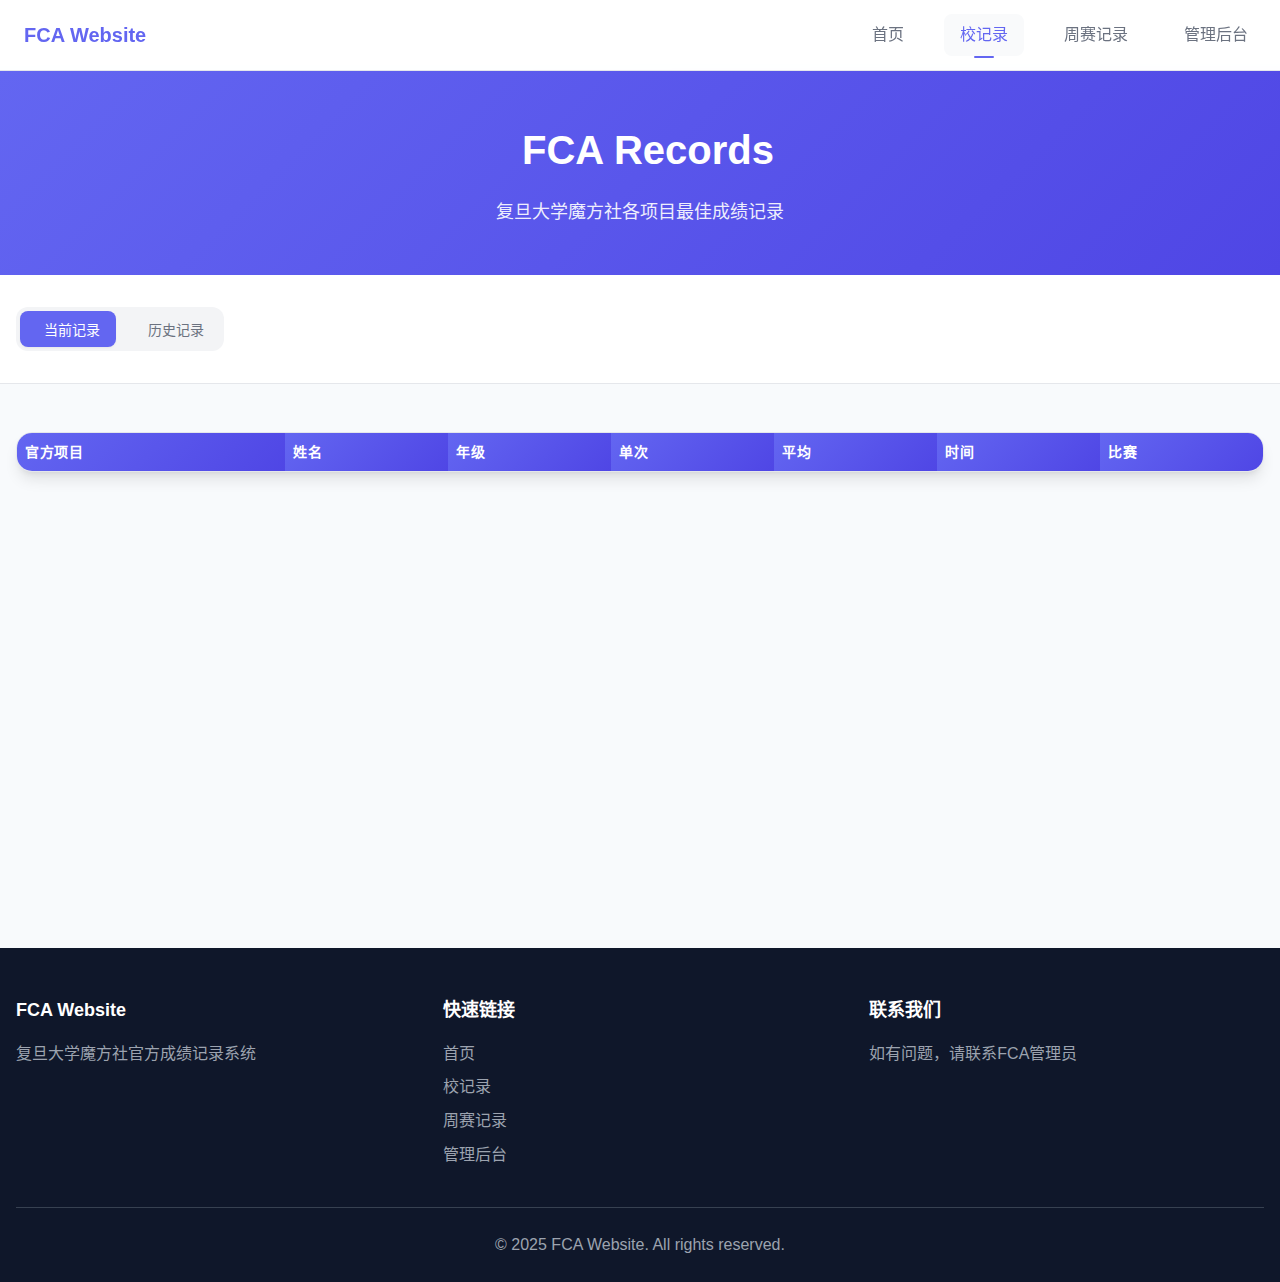
<file: frontend/school-records.html>
<!DOCTYPE html>
<html lang="zh-CN">
<head>
    <meta charset="UTF-8">
    <meta name="viewport" content="width=device-width, initial-scale=1.0">
    <title>FCA Records - FDU Cubing</title>
    <meta name="description" content="复旦大学魔方社校记录">
    <meta name="keywords" content="FCA,魔方,校记录,成绩,记录">
    
    <!-- PWA 支持 -->
    <link rel="manifest" href="manifest.json">
    <meta name="theme-color" content="#6366f1">
    <meta name="apple-mobile-web-app-capable" content="yes">
    <meta name="apple-mobile-web-app-status-bar-style" content="default">
    <meta name="apple-mobile-web-app-title" content="魔方周赛">
    
    <!-- 图标 -->
    <link rel="icon" type="image/png" sizes="32x32" href="assets/images/icon-32x32.png">
    <link rel="icon" type="image/png" sizes="16x16" href="assets/images/icon-16x16.png">
    <link rel="apple-touch-icon" href="assets/images/icon-192x192.png">
    
    <!-- 样式文件 -->
    <link rel="stylesheet" href="assets/css/styles.css">
    <link rel="stylesheet" href="assets/css/components.css">
    <link rel="stylesheet" href="assets/css/responsive.css">
    
    <!-- 字体 -->
    <link href="https://fonts.googleapis.com/css2?family=Inter:wght@300;400;500;600;700&display=swap" rel="stylesheet">
    
    <!-- Font Awesome -->
    <link rel="stylesheet" href="https://cdnjs.cloudflare.com/ajax/libs/font-awesome/6.4.0/css/all.min.css">
</head>
<body>
    <!-- 导航栏 -->
    <nav class="navbar">
        <div class="nav-container">
            <a href="index.html" class="nav-logo">
                <i class="fas fa-cube"></i>
                FCA Website
            </a>
            <div class="nav-menu">
                <a href="index.html" class="nav-link">
                    <i class="fas fa-home"></i>
                    首页
                </a>
                <a href="school-records.html" class="nav-link active">
                    <i class="fas fa-trophy"></i>
                    校记录
                </a>
                <a href="weekly-contests.html" class="nav-link">
                    <i class="fas fa-calendar-week"></i>
                    周赛记录
                </a>
                <a href="admin.html" class="nav-link">
                    <i class="fas fa-cog"></i>
                    管理后台
                </a>
            </div>
            <div class="nav-toggle">
                <span></span>
                <span></span>
                <span></span>
            </div>
        </div>
    </nav>

    <!-- 主要内容 -->
    <main class="main-content">
        <!-- 页面头部 -->
        <section class="page-header">
            <div class="container">
                <div class="header-content">
                    <h1 class="page-title">
                        <i class="fas fa-trophy"></i>
                        FCA Records
                    </h1>
                    <p class="page-subtitle">复旦大学魔方社各项目最佳成绩记录</p>
                </div>
            </div>
        </section>

        <!-- 筛选器和切换按钮 -->
        <section class="filters">
            <div class="container">
                <!-- 记录类型切换 -->
                <div class="record-type-switch">
                    <button class="switch-btn active" id="current-records-btn" onclick="switchRecordType('current')">
                        <i class="fas fa-trophy"></i>
                        当前记录
                    </button>
                    <button class="switch-btn" id="history-records-btn" onclick="switchRecordType('history')">
                        <i class="fas fa-history"></i>
                        历史记录
                    </button>
                </div>
                
                <!-- 历史记录项目筛选 -->
                <div class="filter-group" id="history-filter-group" style="display: none;">
                    <div class="filter-item">
                        <label for="project-filter">选择项目</label>
                        <select id="project-filter" class="filter-select">
                            <option value="三阶" selected>三阶</option>
                            <option value="二阶">二阶</option>
                            <option value="四阶">四阶</option>
                            <option value="五阶">五阶</option>
                            <option value="六阶">六阶</option>
                            <option value="七阶">七阶</option>
                            <option value="三阶盲拧">三阶盲拧</option>
                            <option value="最少步">最少步</option>
                            <option value="三阶单手">三阶单手</option>
                            <option value="魔表">魔表</option>
                            <option value="五魔方">五魔方</option>
                            <option value="金字塔">金字塔</option>
                            <option value="斜转">斜转</option>
                            <option value="SQ1">SQ1</option>
                            <option value="四阶盲拧">四阶盲拧</option>
                        </select>
                    </div>
                </div>
            </div>
        </section>

        <!-- 校记录展示 -->
        <section class="records-section">
            <div class="container">
                <!-- 当前记录表格展示 -->
                <div class="current-records" id="current-records">
                    <div class="records-table-container">
                        <table class="records-table" id="current-records-table">
                            <thead>
                                <tr>
                                    <th>官方项目</th>
                                    <th>姓名</th>
                                    <th>年级</th>
                                    <th>单次</th>
                                    <th>平均</th>
                                    <th>时间</th>
                                    <th>比赛</th>
                                </tr>
                            </thead>
                            <tbody id="current-records-table-body">
                                <!-- 当前记录数据将通过 JavaScript 动态生成 -->
                            </tbody>
                        </table>
                    </div>
                </div>
                
                <!-- 历史记录表格展示 -->
                <div class="history-records" id="history-records" style="display: none;">
                    <div class="records-table-container">
                        <table class="records-table" id="history-records-table">
                            <thead>
                                <tr>
                                    <th>姓名</th>
                                    <th>年级</th>
                                    <th>单次</th>
                                    <th>平均</th>
                                    <th>时间</th>
                                    <th>比赛</th>
                                </tr>
                            </thead>
                            <tbody id="history-records-table-body">
                                <!-- 历史记录数据将通过 JavaScript 动态生成 -->
                            </tbody>
                        </table>
                    </div>
                </div>
                
                <!-- 无数据提示 -->
                <div class="no-data" id="no-data" style="display: none;">
                    <i class="fas fa-search"></i>
                    <h3>暂无匹配的校记录</h3>
                    <p>请尝试调整筛选条件</p>
                </div>
            </div>
        </section>
    </main>

    <!-- 页脚 -->
    <footer class="footer">
        <div class="container">
            <div class="footer-content">
                <div class="footer-section">
                    <h4>FCA Website</h4>
                    <p>复旦大学魔方社官方成绩记录系统</p>
                </div>
                <div class="footer-section">
                    <h4>快速链接</h4>
                    <ul>
                        <li><a href="index.html">首页</a></li>
                        <li><a href="school-records.html">校记录</a></li>
                        <li><a href="weekly-contests.html">周赛记录</a></li>
                        <li><a href="admin.html">管理后台</a></li>
                    </ul>
                </div>
                <div class="footer-section">
                    <h4>联系我们</h4>
                    <p>如有问题，请联系FCA管理员</p>
                </div>
            </div>
            <div class="footer-bottom">
                <p>&copy; 2025 FCA Website. All rights reserved.</p>
            </div>
        </div>
    </footer>

    <!-- JavaScript -->
    <script type="module" src="assets/js/app.js"></script>
    <script type="module" src="assets/js/pwa.js"></script>
</body>
</html>
</file>
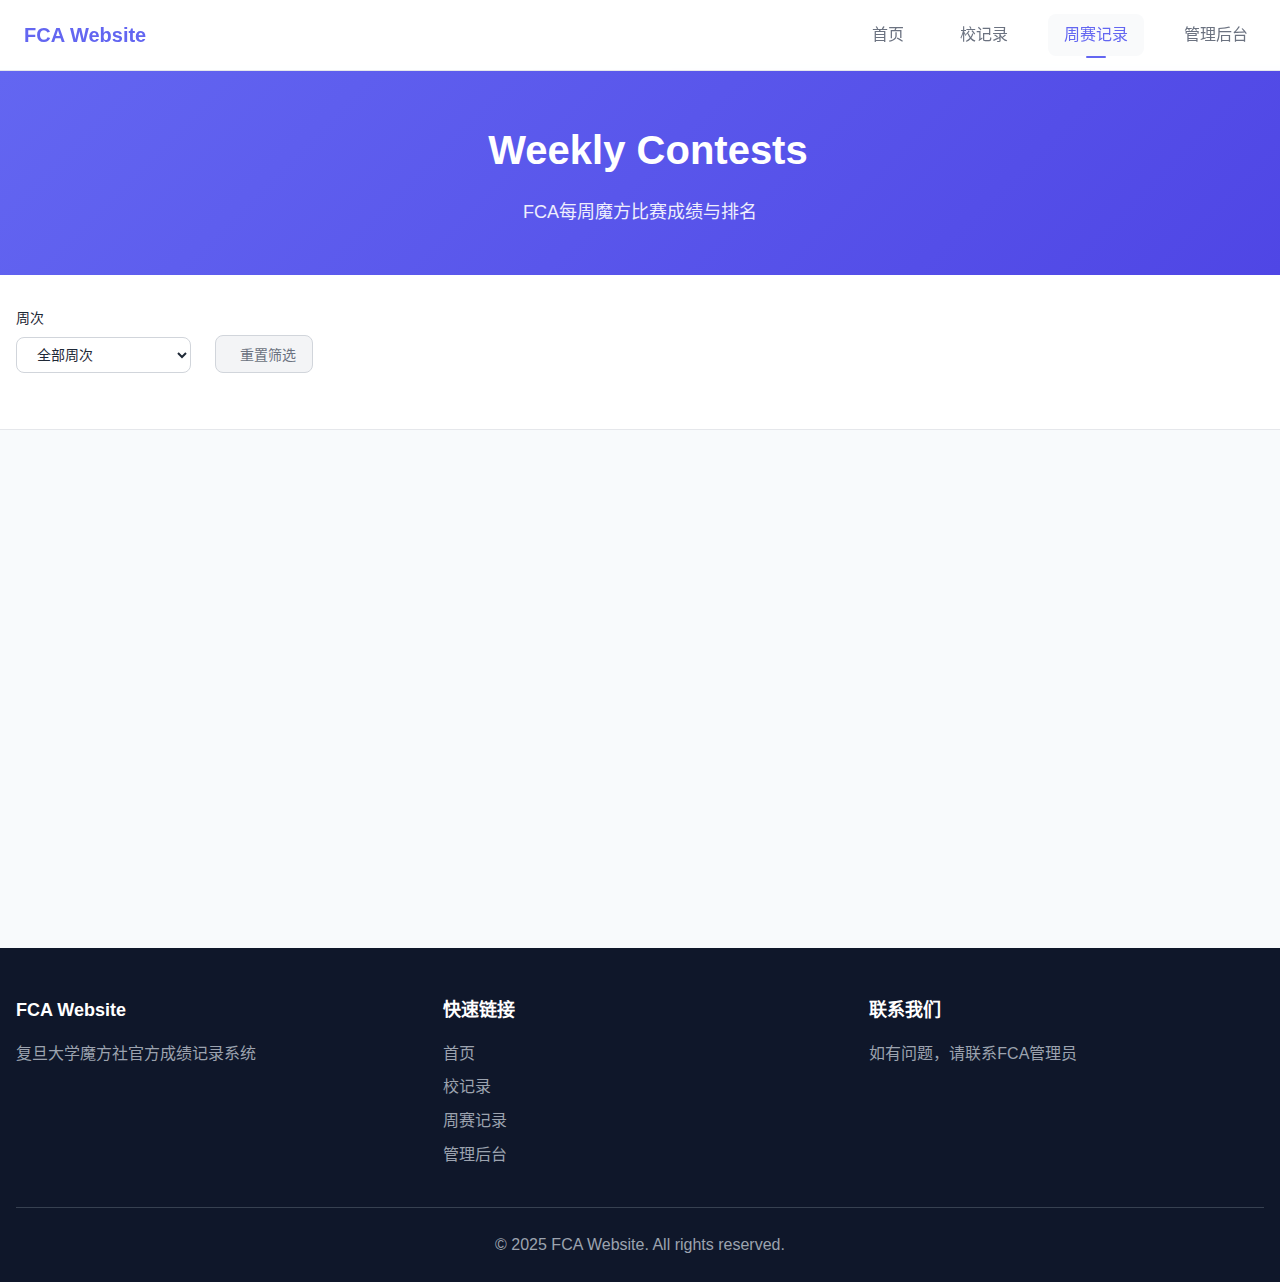
<file: frontend/weekly-contests.html>
<!DOCTYPE html>
<html lang="zh-CN">
<head>
    <meta charset="UTF-8">
    <meta name="viewport" content="width=device-width, initial-scale=1.0">
    <title>Weekly Contests - FDU Cubing</title>
    <meta name="description" content="复旦大学魔方社周赛记录">
    <meta name="keywords" content="FCA,魔方,周赛,记录,成绩,排名">
    
    <!-- PWA 支持 -->
    <link rel="manifest" href="manifest.json">
    <meta name="theme-color" content="#6366f1">
    <meta name="apple-mobile-web-app-capable" content="yes">
    <meta name="apple-mobile-web-app-status-bar-style" content="default">
    <meta name="apple-mobile-web-app-title" content="魔方周赛">
    
    <!-- 图标 -->
    <link rel="icon" type="image/png" sizes="32x32" href="assets/images/icon-32x32.png">
    <link rel="icon" type="image/png" sizes="16x16" href="assets/images/icon-16x16.png">
    <link rel="apple-touch-icon" href="assets/images/icon-192x192.png">
    
    <!-- 样式文件 -->
    <link rel="stylesheet" href="assets/css/styles.css">
    <link rel="stylesheet" href="assets/css/components.css">
    <link rel="stylesheet" href="assets/css/responsive.css">
    
    <!-- 字体 -->
    <link href="https://fonts.googleapis.com/css2?family=Inter:wght@300;400;500;600;700&display=swap" rel="stylesheet">
    
    <!-- Font Awesome -->
    <link rel="stylesheet" href="https://cdnjs.cloudflare.com/ajax/libs/font-awesome/6.4.0/css/all.min.css">
</head>
<body>
    <!-- 导航栏 -->
    <nav class="navbar">
        <div class="nav-container">
            <a href="index.html" class="nav-logo">
                <i class="fas fa-cube"></i>
                FCA Website
            </a>
            <div class="nav-menu">
                <a href="index.html" class="nav-link">
                    <i class="fas fa-home"></i>
                    首页
                </a>
                <a href="school-records.html" class="nav-link">
                    <i class="fas fa-trophy"></i>
                    校记录
                </a>
                <a href="weekly-contests.html" class="nav-link active">
                    <i class="fas fa-calendar-week"></i>
                    周赛记录
                </a>
                <a href="admin.html" class="nav-link">
                    <i class="fas fa-cog"></i>
                    管理后台
                </a>
            </div>
            <div class="nav-toggle">
                <span></span>
                <span></span>
                <span></span>
            </div>
        </div>
    </nav>

    <!-- 主要内容 -->
    <main class="main-content">
        <!-- 页面头部 -->
        <section class="page-header">
            <div class="container">
                <div class="header-content">
                    <h1 class="page-title">
                        <i class="fas fa-calendar-week"></i>
                        Weekly Contests
                    </h1>
                    <p class="page-subtitle">FCA每周魔方比赛成绩与排名</p>
                </div>
            </div>
        </section>

        <!-- 筛选器 -->
        <section class="filters">
            <div class="container">
                <div class="filter-group">
                    <div class="filter-item">
                        <label for="week-filter">周次</label>
                        <select id="week-filter" class="filter-select">
                            <option value="">全部周次</option>
                            <option value="第1周">第1周 (2024-05-20)</option>
                            <option value="第2周">第2周 (2024-05-27)</option>
                            <option value="第3周">第3周 (2024-06-03)</option>
                            <option value="第4周">第4周 (2024-06-10)</option>
                        </select>
                    </div>
                    <div class="filter-item">
                        <button class="filter-reset" onclick="resetFilters()">
                            <i class="fas fa-refresh"></i>
                            重置筛选
                        </button>
                    </div>
                </div>
            </div>
        </section>

        <!-- 周赛记录展示 -->
        <section class="contests-section">
            <div class="container">
                <div class="contests-timeline" id="contests-timeline">
                    <!-- 周赛记录将通过 JavaScript 动态生成 -->
                </div>
                
                <!-- 无数据提示 -->
                <div class="no-data" id="no-data" style="display: none;">
                    <i class="fas fa-search"></i>
                    <h3>暂无匹配的周赛记录</h3>
                    <p>请尝试调整筛选条件</p>
                </div>
            </div>
        </section>
    </main>

    <!-- 页脚 -->
    <footer class="footer">
        <div class="container">
            <div class="footer-content">
                <div class="footer-section">
                    <h4>FCA Website</h4>
                    <p>复旦大学魔方社官方成绩记录系统</p>
                </div>
                <div class="footer-section">
                    <h4>快速链接</h4>
                    <ul>
                        <li><a href="index.html">首页</a></li>
                        <li><a href="school-records.html">校记录</a></li>
                        <li><a href="weekly-contests.html">周赛记录</a></li>
                        <li><a href="admin.html">管理后台</a></li>
                    </ul>
                </div>
                <div class="footer-section">
                    <h4>联系我们</h4>
                    <p>如有问题，请联系FCA管理员</p>
                </div>
            </div>
            <div class="footer-bottom">
                <p>&copy; 2025 FCA Website. All rights reserved.</p>
            </div>
        </div>
    </footer>

    <!-- JavaScript -->
    <script type="module" src="assets/js/app.js"></script>
    <script type="module" src="assets/js/pwa.js"></script>
</body>
</html>
</file>
<file: assets/css/styles.css>
/* 全局样式 */
* {
    margin: 0;
    padding: 0;
    box-sizing: border-box;
}

:root {
    /* 主色调 */
    --primary-color: #6366f1;
    --primary-dark: #4f46e5;
    --primary-light: #818cf8;
    
    /* 辅助色 */
    --secondary-color: #f59e0b;
    --accent-color: #10b981;
    --danger-color: #ef4444;
    
    /* 中性色 */
    --gray-50: #f9fafb;
    --gray-100: #f3f4f6;
    --gray-200: #e5e7eb;
    --gray-300: #d1d5db;
    --gray-400: #9ca3af;
    --gray-500: #6b7280;
    --gray-600: #4b5563;
    --gray-700: #374151;
    --gray-800: #1f2937;
    --gray-900: #111827;
    
    /* 背景色 */
    --bg-primary: #ffffff;
    --bg-secondary: #f8fafc;
    --bg-dark: #0f172a;
    
    /* 文字色 */
    --text-primary: #1f2937;
    --text-secondary: #6b7280;
    --text-light: #9ca3af;
    --text-white: #ffffff;
    
    /* 阴影 */
    --shadow-sm: 0 1px 2px 0 rgb(0 0 0 / 0.05);
    --shadow-md: 0 4px 6px -1px rgb(0 0 0 / 0.1), 0 2px 4px -2px rgb(0 0 0 / 0.1);
    --shadow-lg: 0 10px 15px -3px rgb(0 0 0 / 0.1), 0 4px 6px -4px rgb(0 0 0 / 0.1);
    --shadow-xl: 0 20px 25px -5px rgb(0 0 0 / 0.1), 0 8px 10px -6px rgb(0 0 0 / 0.1);
    
    /* 圆角 */
    --radius-sm: 0.375rem;
    --radius-md: 0.5rem;
    --radius-lg: 0.75rem;
    --radius-xl: 1rem;
    
    /* 间距 */
    --spacing-xs: 0.25rem;
    --spacing-sm: 0.5rem;
    --spacing-md: 1rem;
    --spacing-lg: 1.5rem;
    --spacing-xl: 2rem;
    --spacing-2xl: 3rem;
    
    /* 字体 */
    --font-family: 'Inter', -apple-system, BlinkMacSystemFont, 'Segoe UI', Roboto, sans-serif;
}

body {
    font-family: var(--font-family);
    line-height: 1.6;
    color: var(--text-primary);
    background-color: var(--bg-secondary);
    overflow-x: hidden;
}

.container {
    max-width: 1200px;
    margin: 0 auto;
    padding: 0 var(--spacing-md);
}

/* 主要内容 */
.main-content {
    margin-top: 70px;
    min-height: calc(100vh - 70px);
}

/* 页面头部 */
.page-header {
    background: linear-gradient(135deg, var(--primary-color) 0%, var(--primary-dark) 100%);
    color: var(--text-white);
    padding: var(--spacing-2xl) 0;
    text-align: center;
}

.page-title {
    font-size: 2.5rem;
    font-weight: 700;
    margin-bottom: var(--spacing-md);
    display: flex;
    align-items: center;
    justify-content: center;
    gap: var(--spacing-md);
}

.page-subtitle {
    font-size: 1.125rem;
    opacity: 0.9;
}

/* 无数据提示 */
.no-data {
    text-align: center;
    padding: var(--spacing-2xl);
    color: var(--text-secondary);
}

.no-data i {
    font-size: 3rem;
    margin-bottom: var(--spacing-lg);
    opacity: 0.5;
}

.no-data h3 {
    font-size: 1.5rem;
    margin-bottom: var(--spacing-md);
    color: var(--text-primary);
}

/* 动画效果 */
@keyframes fadeInUp {
    from {
        opacity: 0;
        transform: translateY(30px);
    }
    to {
        opacity: 1;
        transform: translateY(0);
    }
}

.fade-in-up {
    animation: fadeInUp 0.6s ease-out;
}

/* 滚动条样式 */
::-webkit-scrollbar {
    width: 8px;
}

::-webkit-scrollbar-track {
    background: var(--gray-100);
}

::-webkit-scrollbar-thumb {
    background: var(--gray-400);
    border-radius: 4px;
}

::-webkit-scrollbar-thumb:hover {
    background: var(--gray-500);
}

/* 加载动画 */
.loading {
    display: inline-block;
    width: 20px;
    height: 20px;
    border: 3px solid var(--gray-300);
    border-radius: 50%;
    border-top-color: var(--primary-color);
    animation: spin 1s ease-in-out infinite;
}

@keyframes spin {
    to { transform: rotate(360deg); }
}

/* 错误提示样式 */
.error-message {
    position: fixed;
    top: 20px;
    right: 20px;
    background: var(--danger-color);
    color: var(--text-white);
    padding: var(--spacing-md) var(--spacing-lg);
    border-radius: var(--radius-md);
    box-shadow: var(--shadow-lg);
    z-index: 9999;
    animation: slideInRight 0.3s ease;
}

@keyframes slideInRight {
    from {
        transform: translateX(100%);
        opacity: 0;
    }
    to {
        transform: translateX(0);
        opacity: 1;
    }
}

@keyframes slideOutRight {
    from {
        transform: translateX(0);
        opacity: 1;
    }
    to {
        transform: translateX(100%);
        opacity: 0;
    }
}

/* 成功提示样式 */
.success-message {
    position: fixed;
    top: 20px;
    right: 20px;
    background: var(--accent-color);
    color: var(--text-white);
    padding: var(--spacing-md) var(--spacing-lg);
    border-radius: var(--radius-md);
    box-shadow: var(--shadow-lg);
    z-index: 9999;
    animation: slideInRight 0.3s ease;
}
</file>
<file: assets/css/components.css>
/* 导航栏组件 */
.navbar {
    background: rgba(255, 255, 255, 0.95);
    backdrop-filter: blur(10px);
    border-bottom: 1px solid var(--gray-200);
    position: fixed;
    top: 0;
    left: 0;
    right: 0;
    z-index: 1000;
    transition: all 0.3s ease;
}

.nav-container {
    max-width: 1200px;
    margin: 0 auto;
    padding: 0 var(--spacing-md);
    display: flex;
    align-items: center;
    justify-content: space-between;
    height: 70px;
}

.nav-logo {
    display: flex;
    align-items: center;
    gap: var(--spacing-sm);
    font-weight: 700;
    font-size: 1.25rem;
    color: var(--primary-color);
    text-decoration: none;
}

.nav-logo i {
    font-size: 1.5rem;
}

.nav-menu {
    display: flex;
    gap: var(--spacing-lg);
}

.nav-link {
    text-decoration: none;
    color: var(--text-secondary);
    font-weight: 500;
    padding: var(--spacing-sm) var(--spacing-md);
    border-radius: var(--radius-md);
    transition: all 0.3s ease;
    position: relative;
}

.nav-link:hover,
.nav-link.active {
    color: var(--primary-color);
    background-color: var(--gray-50);
}

.nav-link.active::after {
    content: '';
    position: absolute;
    bottom: -2px;
    left: 50%;
    transform: translateX(-50%);
    width: 20px;
    height: 2px;
    background-color: var(--primary-color);
    border-radius: 1px;
}

.nav-toggle {
    display: none;
    flex-direction: column;
    cursor: pointer;
}

.nav-toggle span {
    width: 25px;
    height: 3px;
    background-color: var(--text-primary);
    margin: 3px 0;
    transition: 0.3s;
}

/* 英雄区域组件 */
.hero {
    background: linear-gradient(135deg, var(--primary-color) 0%, var(--primary-dark) 100%);
    color: var(--text-white);
    padding: var(--spacing-2xl) 0;
    position: relative;
    overflow: hidden;
}

.hero::before {
    content: '';
    position: absolute;
    top: 0;
    left: 0;
    right: 0;
    bottom: 0;
    background: url('data:image/svg+xml,<svg xmlns="http://www.w3.org/2000/svg" viewBox="0 0 100 100"><defs><pattern id="grid" width="10" height="10" patternUnits="userSpaceOnUse"><path d="M 10 0 L 0 0 0 10" fill="none" stroke="rgba(255,255,255,0.1)" stroke-width="0.5"/></pattern></defs><rect width="100" height="100" fill="url(%23grid)"/></svg>');
    opacity: 0.3;
}

.hero-content {
    position: relative;
    z-index: 2;
    text-align: center;
    max-width: 800px;
    margin: 0 auto;
    padding: 0 var(--spacing-md);
}

.hero-title {
    font-size: 3.5rem;
    font-weight: 700;
    margin-bottom: var(--spacing-lg);
    line-height: 1.2;
}

.gradient-text {
    background: linear-gradient(45deg, #ffffff, #e0e7ff);
    -webkit-background-clip: text;
    -webkit-text-fill-color: transparent;
    background-clip: text;
}

.hero-subtitle {
    font-size: 1.25rem;
    margin-bottom: var(--spacing-2xl);
    opacity: 0.9;
    line-height: 1.6;
    font-style: italic;
}


.hero-visual {
    position: absolute;
    right: 10%;
    top: 50%;
    transform: translateY(-50%);
    opacity: 0.1;
}

.cube-animation {
    width: 200px;
    height: 200px;
    perspective: 1000px;
}

.cube {
    width: 100%;
    height: 100%;
    position: relative;
    transform-style: preserve-3d;
    animation: rotate 20s infinite linear;
}

.face {
    position: absolute;
    width: 100%;
    height: 100%;
    background: linear-gradient(45deg, rgba(255,255,255,0.1), rgba(255,255,255,0.3));
    border: 2px solid rgba(255,255,255,0.2);
}

.front { transform: rotateY(0deg) translateZ(100px); }
.back { transform: rotateY(180deg) translateZ(100px); }
.right { transform: rotateY(90deg) translateZ(100px); }
.left { transform: rotateY(-90deg) translateZ(100px); }
.top { transform: rotateX(90deg) translateZ(100px); }
.bottom { transform: rotateX(-90deg) translateZ(100px); }

@keyframes rotate {
    0% { transform: rotateX(0deg) rotateY(0deg); }
    100% { transform: rotateX(360deg) rotateY(360deg); }
}

/* 功能模块组件 */
.features {
    padding: var(--spacing-2xl) 0;
    background-color: var(--bg-primary);
}

.section-title {
    text-align: center;
    font-size: 2.5rem;
    font-weight: 700;
    margin-bottom: var(--spacing-2xl);
    color: var(--text-primary);
}

.features-grid {
    display: grid;
    grid-template-columns: repeat(auto-fit, minmax(300px, 1fr));
    gap: var(--spacing-xl);
    margin-top: var(--spacing-2xl);
}

.feature-card {
    background: var(--bg-primary);
    border-radius: var(--radius-xl);
    padding: var(--spacing-xl);
    box-shadow: var(--shadow-lg);
    transition: all 0.3s ease;
    cursor: pointer;
    position: relative;
    overflow: hidden;
    border: 1px solid var(--gray-200);
}

.feature-card::before {
    content: '';
    position: absolute;
    top: 0;
    left: 0;
    right: 0;
    height: 4px;
    background: linear-gradient(90deg, var(--primary-color), var(--secondary-color));
    transform: scaleX(0);
    transition: transform 0.3s ease;
}

.feature-card:hover::before {
    transform: scaleX(1);
}

.feature-card:hover {
    transform: translateY(-8px);
    box-shadow: var(--shadow-xl);
}

.feature-icon {
    width: 60px;
    height: 60px;
    background: linear-gradient(135deg, var(--primary-color), var(--primary-light));
    border-radius: var(--radius-lg);
    display: flex;
    align-items: center;
    justify-content: center;
    margin-bottom: var(--spacing-lg);
    color: var(--text-white);
    font-size: 1.5rem;
}

.feature-card h3 {
    font-size: 1.5rem;
    font-weight: 600;
    margin-bottom: var(--spacing-md);
    color: var(--text-primary);
}

.feature-card p {
    color: var(--text-secondary);
    line-height: 1.6;
    margin-bottom: var(--spacing-lg);
}

.feature-arrow {
    position: absolute;
    top: var(--spacing-lg);
    right: var(--spacing-lg);
    color: var(--primary-color);
    font-size: 1.25rem;
    transition: transform 0.3s ease;
}

.feature-card:hover .feature-arrow {
    transform: translateX(4px);
}

/* 最新动态组件 */
.recent-activity {
    padding: var(--spacing-2xl) 0;
    background-color: var(--bg-secondary);
}

.activity-list {
    display: flex;
    flex-direction: column;
    gap: var(--spacing-lg);
}

.activity-item {
    background: var(--bg-primary);
    border-radius: var(--radius-lg);
    padding: var(--spacing-lg);
    box-shadow: var(--shadow-md);
    border-left: 4px solid var(--primary-color);
    transition: all 0.3s ease;
}

.activity-item:hover {
    transform: translateX(8px);
    box-shadow: var(--shadow-lg);
}

/* 筛选器组件 */
.filters {
    background: var(--bg-primary);
    padding: var(--spacing-xl) 0;
    border-bottom: 1px solid var(--gray-200);
}

.filter-group {
    display: flex;
    gap: var(--spacing-lg);
    align-items: end;
    flex-wrap: wrap;
    margin-bottom: var(--spacing-lg);
}

/* 记录类型切换组件 */
.record-type-switch {
    display: flex;
    gap: var(--spacing-sm);
    background: var(--gray-100);
    padding: var(--spacing-xs);
    border-radius: var(--radius-lg);
    width: fit-content;
}

.switch-btn {
    display: flex;
    align-items: center;
    gap: var(--spacing-sm);
    padding: var(--spacing-sm) var(--spacing-md);
    background: transparent;
    border: none;
    border-radius: var(--radius-md);
    color: var(--text-secondary);
    font-weight: 500;
    cursor: pointer;
    transition: all 0.3s ease;
    font-size: 0.875rem;
}

.switch-btn:hover {
    color: var(--text-primary);
    background: var(--bg-primary);
}

.switch-btn.active {
    background: var(--primary-color);
    color: var(--text-white);
    box-shadow: var(--shadow-sm);
}

.switch-btn i {
    font-size: 0.875rem;
}

.filter-item {
    display: flex;
    flex-direction: column;
    gap: var(--spacing-sm);
}

.filter-item label {
    font-weight: 500;
    color: var(--text-primary);
    font-size: 0.875rem;
}

.filter-select {
    padding: var(--spacing-sm) var(--spacing-md);
    border: 1px solid var(--gray-300);
    border-radius: var(--radius-md);
    background: var(--bg-primary);
    color: var(--text-primary);
    font-size: 0.875rem;
    min-width: 150px;
    transition: all 0.3s ease;
}

.filter-select:focus {
    outline: none;
    border-color: var(--primary-color);
    box-shadow: 0 0 0 3px rgba(99, 102, 241, 0.1);
}

.filter-reset {
    padding: var(--spacing-sm) var(--spacing-md);
    background: var(--gray-100);
    border: 1px solid var(--gray-300);
    border-radius: var(--radius-md);
    color: var(--text-secondary);
    cursor: pointer;
    font-size: 0.875rem;
    transition: all 0.3s ease;
    display: flex;
    align-items: center;
    gap: var(--spacing-sm);
}

.filter-reset:hover {
    background: var(--gray-200);
    color: var(--text-primary);
}

/* 页脚组件 */
.footer {
    background: var(--bg-dark);
    color: var(--text-white);
    padding: var(--spacing-2xl) 0 var(--spacing-lg);
    margin-top: var(--spacing-2xl);
}

.footer-content {
    display: grid;
    grid-template-columns: repeat(auto-fit, minmax(250px, 1fr));
    gap: var(--spacing-xl);
    margin-bottom: var(--spacing-xl);
}

.footer-section h4 {
    font-size: 1.125rem;
    font-weight: 600;
    margin-bottom: var(--spacing-md);
    color: var(--text-white);
}

.footer-section p {
    color: var(--gray-400);
    line-height: 1.6;
}

.footer-section ul {
    list-style: none;
}

.footer-section ul li {
    margin-bottom: var(--spacing-sm);
}

.footer-section ul li a {
    color: var(--gray-400);
    text-decoration: none;
    transition: color 0.3s ease;
}

.footer-section ul li a:hover {
    color: var(--text-white);
}

.footer-bottom {
    text-align: center;
    padding-top: var(--spacing-lg);
    border-top: 1px solid var(--gray-700);
    color: var(--gray-400);
}

/* 校记录表格样式 */
.records-section {
    padding: var(--spacing-2xl) 0;
}

/* 记录类型切换 */
.record-type-switch {
    display: flex;
    gap: var(--spacing-sm);
    background: var(--gray-100);
    padding: var(--spacing-xs);
    border-radius: var(--radius-lg);
    width: fit-content;
}

.switch-btn {
    display: flex;
    align-items: center;
    gap: var(--spacing-sm);
    padding: var(--spacing-sm) var(--spacing-md);
    background: transparent;
    border: none;
    border-radius: var(--radius-md);
    color: var(--text-secondary);
    font-weight: 500;
    cursor: pointer;
    transition: all 0.3s ease;
    font-size: 0.875rem;
}

.switch-btn:hover {
    color: var(--text-primary);
    background: var(--bg-primary);
}

.switch-btn.active {
    background: var(--primary-color);
    color: var(--text-white);
    box-shadow: var(--shadow-sm);
}

.switch-btn i {
    font-size: 0.875rem;
}

/* 筛选器 */
.filters {
    background: var(--bg-primary);
    padding: var(--spacing-xl) 0;
    border-bottom: 1px solid var(--gray-200);
}

.filter-group {
    display: flex;
    gap: var(--spacing-lg);
    align-items: end;
    flex-wrap: wrap;
    margin-bottom: var(--spacing-lg);
}

.filter-item {
    display: flex;
    flex-direction: column;
    gap: var(--spacing-sm);
}

.filter-item label {
    font-weight: 500;
    color: var(--text-primary);
    font-size: 0.875rem;
}

.filter-select {
    padding: var(--spacing-sm) var(--spacing-md);
    border: 1px solid var(--gray-300);
    border-radius: var(--radius-md);
    background: var(--bg-primary);
    color: var(--text-primary);
    font-size: 0.875rem;
    min-width: 150px;
    transition: all 0.3s ease;
}

.filter-select:focus {
    outline: none;
    border-color: var(--primary-color);
    box-shadow: 0 0 0 3px rgba(99, 102, 241, 0.1);
}

.filter-reset {
    padding: var(--spacing-sm) var(--spacing-md);
    background: var(--gray-100);
    border: 1px solid var(--gray-300);
    border-radius: var(--radius-md);
    color: var(--text-secondary);
    cursor: pointer;
    font-size: 0.875rem;
    transition: all 0.3s ease;
    display: flex;
    align-items: center;
    gap: var(--spacing-sm);
}

.filter-reset:hover {
    background: var(--gray-200);
    color: var(--text-primary);
}

.records-table-container {
    background: var(--bg-primary);
    border-radius: var(--radius-xl);
    box-shadow: var(--shadow-lg);
    overflow: hidden;
    border: 1px solid var(--gray-200);
}

.records-table {
    width: 100%;
    border-collapse: collapse;
    font-size: 0.875rem;
}

.records-table th {
    background: linear-gradient(135deg, var(--primary-color), var(--primary-dark));
    color: var(--text-white);
    font-weight: 600;
    padding: var(--spacing-sm);
    text-align: left;
    font-size: 0.875rem;
    text-transform: uppercase;
    letter-spacing: 0.05em;
    position: sticky;
    top: 0;
    z-index: 10;
}

.records-table td {
    padding: var(--spacing-sm);
    border-bottom: 1px solid var(--gray-200);
    color: var(--text-primary);
    vertical-align: middle;
}

.records-table tr:hover {
    background: var(--gray-50);
}

.records-table tr:last-child td {
    border-bottom: none;
}

/* 项目列合并单元格样式 */
.records-table .project-cell {
    text-align: center;
    vertical-align: middle;
    font-weight: 600;
    background: linear-gradient(135deg, #f8f9ff 0%, #e8ecff 100%);
    color: var(--primary-color);
    border-right: 2px solid #e0e6ff;
}

/* 年级样式 */
.records-table td:nth-child(3) {
    color: var(--text-secondary);
    font-size: 0.8rem;
}

/* 时间样式 */
.records-table td:nth-child(6) {
    color: var(--text-secondary);
    font-size: 0.8rem;
}

/* 比赛名称样式 */
.records-table td:last-child {
    color: var(--text-secondary);
    font-size: 0.8rem;
    max-width: 200px;
    overflow: hidden;
    text-overflow: ellipsis;
    white-space: nowrap;
}

/* 周赛记录样式 */
.contests-section {
    padding: var(--spacing-2xl) 0;
}

/* 项目头部样式 */
.project-header {
    display: flex;
    justify-content: space-between;
    align-items: center;
    margin-bottom: var(--spacing-md);
    padding-bottom: var(--spacing-sm);
    border-bottom: 1px solid var(--gray-200);
}

.project-title {
    margin: 0;
    font-size: 1.25rem;
    font-weight: 600;
    color: var(--text-primary);
}

/* 轮数筛选样式 */
.round-filter {
    display: flex;
    align-items: center;
    gap: var(--spacing-sm);
}

.round-filter label {
    font-size: 0.875rem;
    font-weight: 500;
    color: var(--text-secondary);
    margin: 0;
}

.round-select {
    padding: var(--spacing-xs) var(--spacing-sm);
    border: 1px solid var(--gray-300);
    border-radius: var(--radius-md);
    background: var(--bg-primary);
    color: var(--text-primary);
    font-size: 0.875rem;
    cursor: pointer;
    transition: all 0.2s ease;
    min-width: 120px;
}

.round-select:hover {
    border-color: var(--primary-color);
}

.round-select:focus {
    outline: none;
    border-color: var(--primary-color);
    box-shadow: 0 0 0 3px rgba(99, 102, 241, 0.1);
}

/* 比赛表格容器 */
.contest-table-container {
    overflow-x: auto;
}

/* 社交媒体链接样式 */
.social-links {
    display: flex;
    gap: var(--spacing-md);
    margin-top: var(--spacing-md);
}

.social-link {
    display: flex;
    align-items: center;
    justify-content: center;
    width: 40px;
    height: 40px;
    background: rgba(255, 255, 255, 0.1);
    border-radius: 50%;
    color: var(--text-white);
    text-decoration: none;
    transition: all 0.3s ease;
    font-size: 1.2rem;
}

.social-link:hover {
    background: var(--primary-color);
    transform: translateY(-2px);
    box-shadow: 0 4px 12px rgba(99, 102, 241, 0.3);
}

.social-link i {
    font-size: 1.2rem;
}

/* 成绩状态样式 */
.score-time.dnf,
.time-item.dnf {
    color: #dc2626;
    font-weight: bold;
    background: rgba(220, 38, 38, 0.1);
    padding: 2px 6px;
    border-radius: 4px;
}

.score-time.plus2,
.time-item.plus2 {
    color: #f59e0b;
    font-weight: bold;
    background: rgba(245, 158, 11, 0.1);
    padding: 2px 6px;
    border-radius: 4px;
}

.score-time.normal,
.time-item.normal {
    color: var(--text-primary);
}

/* 成绩格式信息图标样式 */
.score-format-info {
    color: var(--text-secondary);
    font-size: 0.9rem;
    margin-left: 4px;
    cursor: help;
    transition: color 0.2s ease;
}

.score-format-info:hover {
    color: var(--primary-color);
}

.contests-timeline {
    display: flex;
    flex-direction: column;
    gap: var(--spacing-2xl);
}

.week-card {
    background: var(--bg-primary);
    border-radius: var(--radius-xl);
    box-shadow: var(--shadow-lg);
    border: 1px solid var(--gray-200);
    overflow: hidden;
}

.week-header {
    background: linear-gradient(135deg, var(--primary-color), var(--primary-dark));
    color: var(--text-white);
    padding: var(--spacing-lg) var(--spacing-xl);
    display: flex;
    justify-content: space-between;
    align-items: center;
}

.week-title {
    font-size: 1.5rem;
    font-weight: 600;
}

.week-date {
    opacity: 0.8;
    font-size: 0.875rem;
}

/* 项目标签栏样式 */
.project-tabs {
    display: flex;
    background: var(--gray-50);
    border-bottom: 1px solid var(--gray-200);
    padding: 0;
    margin: 0;
}

.project-tab {
    flex: none;
    padding: var(--spacing-md) var(--spacing-lg);
    border: none;
    background: transparent;
    color: var(--text-secondary);
    font-weight: 500;
    cursor: pointer;
    transition: all 0.3s ease;
    border-bottom: 3px solid transparent;
    white-space: nowrap;
    min-width: fit-content;
}

.project-tab:hover {
    background: var(--gray-100);
    color: var(--text-primary);
}

.project-tab.active {
    background: var(--bg-primary);
    color: var(--primary-color);
    border-bottom-color: var(--primary-color);
    font-weight: 600;
}

.week-content {
    padding: var(--spacing-xl);
}

.project-section {
    margin-bottom: var(--spacing-xl);
    display: none;
}

.project-section.active {
    display: block;
}

.project-section:last-child {
    margin-bottom: 0;
}

.project-title {
    font-size: 1.25rem;
    font-weight: 600;
    color: var(--text-primary);
    margin-bottom: var(--spacing-lg);
    padding-bottom: var(--spacing-sm);
    border-bottom: 2px solid var(--primary-color);
    display: inline-block;
}

.contest-table {
    width: 100%;
    border-collapse: collapse;
    background: var(--bg-primary);
    border-radius: var(--radius-lg);
    overflow: hidden;
    box-shadow: var(--shadow-md);
}

.contest-table th {
    background: var(--gray-50);
    color: var(--text-primary);
    font-weight: 600;
    padding: var(--spacing-md);
    text-align: left;
    font-size: 0.875rem;
    text-transform: uppercase;
    letter-spacing: 0.05em;
}

.contest-table td {
    padding: var(--spacing-md);
    border-bottom: 1px solid var(--gray-200);
    color: var(--text-primary);
}

.contest-table tr:hover {
    background: var(--gray-50);
}

.ranking {
    display: inline-flex;
    align-items: center;
    justify-content: center;
    width: 32px;
    height: 32px;
    border-radius: 50%;
    font-weight: 600;
    font-size: 0.875rem;
}

.ranking-1 {
    background: linear-gradient(135deg, #ffd700, #ffed4e);
    color: var(--text-primary);
}

.ranking-2 {
    background: linear-gradient(135deg, #c0c0c0, #e5e7eb);
    color: var(--text-primary);
}

.ranking-3 {
    background: linear-gradient(135deg, #cd7f32, #d97706);
    color: var(--text-white);
}

.ranking-other {
    background: var(--gray-200);
    color: var(--text-secondary);
}

.times-list {
    display: flex;
    gap: var(--spacing-sm);
    flex-wrap: wrap;
}

.time-badge {
    background: var(--gray-100);
    color: var(--text-primary);
    padding: var(--spacing-xs) var(--spacing-sm);
    border-radius: var(--radius-sm);
    font-size: 0.75rem;
    font-weight: 500;
}

/* 无数据提示 */
.no-data {
    text-align: center;
    padding: var(--spacing-2xl);
    color: var(--text-secondary);
}

.no-data i {
    font-size: 3rem;
    margin-bottom: var(--spacing-lg);
    opacity: 0.5;
}

.no-data h3 {
    font-size: 1.5rem;
    margin-bottom: var(--spacing-md);
    color: var(--text-primary);
}
</file>
<file: assets/css/responsive.css>
/* 响应式设计 */

/* 平板设备 (768px 及以下) */
@media (max-width: 768px) {
    .nav-menu {
        position: fixed;
        top: 70px;
        left: 0;
        width: 100%;
        background: var(--bg-primary);
        box-shadow: var(--shadow-lg);
        padding: var(--spacing-lg) 0;
        z-index: 1000;
        flex-direction: column;
        border-top: 1px solid var(--gray-200);
        transform: translateY(-100%);
        opacity: 0;
        visibility: hidden;
        transition: all 0.3s ease;
    }
    
    .nav-menu.active {
        transform: translateY(0);
        opacity: 1;
        visibility: visible;
    }
    
    .nav-link {
        padding: var(--spacing-md) var(--spacing-xl);
        border-bottom: 1px solid var(--gray-100);
        text-align: left;
        width: 100%;
        justify-content: flex-start;
    }
    
    .nav-link:last-child {
        border-bottom: none;
    }
    
    .nav-toggle {
        display: flex;
        z-index: 1001;
    }
    
    .nav-toggle.active span:nth-child(1) {
        transform: rotate(-45deg) translate(-5px, 6px);
    }
    
    .nav-toggle.active span:nth-child(2) {
        opacity: 0;
    }
    
    .nav-toggle.active span:nth-child(3) {
        transform: rotate(45deg) translate(-5px, -6px);
    }
    
    .hero-title {
        font-size: 2.5rem;
    }
    
    
    .hero-visual {
        display: none;
    }
    
    .features-grid {
        grid-template-columns: 1fr;
    }
    
    .filter-group {
        flex-direction: column;
        align-items: stretch;
    }
    
    .filter-item {
        width: 100%;
    }
    
    .filter-select {
        min-width: auto;
    }
    
    .records-grid {
        grid-template-columns: 1fr;
    }
    
    .contest-table {
        font-size: 0.875rem;
    }
    
    .contest-table th,
    .contest-table td {
        padding: var(--spacing-sm);
    }
    
    .times-list {
        flex-direction: column;
        gap: var(--spacing-xs);
    }
    
    .records-table {
        font-size: 0.875rem;
    }
    
    .records-table th,
    .records-table td {
        padding: var(--spacing-sm);
    }
    
    .project-tabs {
        overflow-x: auto;
        white-space: nowrap;
    }
    
    .project-tab {
        flex-shrink: 0;
    }
}

/* 手机设备 (480px 及以下) */
@media (max-width: 480px) {
    .container {
        padding: 0 var(--spacing-sm);
    }
    
    .hero-title {
        font-size: 2rem;
    }
    
    .page-title {
        font-size: 2rem;
    }
    
    .section-title {
        font-size: 2rem;
    }
    
    .record-times {
        flex-direction: column;
        gap: var(--spacing-md);
    }
    
    .contest-table {
        font-size: 0.75rem;
    }
    
    .records-table {
        font-size: 0.75rem;
    }
    
    .records-table th,
    .records-table td {
        padding: var(--spacing-sm);
    }
    
    .record-type-switch {
        width: 100%;
        justify-content: center;
    }
    
    .switch-btn {
        flex: 1;
        justify-content: center;
    }
    
    .nav-container {
        padding: 0 var(--spacing-sm);
    }
    
    .hero-content {
        padding: 0 var(--spacing-sm);
    }
    
    .feature-card {
        padding: var(--spacing-lg);
    }
    
    .activity-item {
        padding: var(--spacing-md);
    }
    
    .week-content {
        padding: var(--spacing-lg);
    }
    
    .week-header {
        padding: var(--spacing-md) var(--spacing-lg);
    }
    
    .records-table-container {
        overflow-x: auto;
    }
    
    .contest-table {
        min-width: 600px;
    }
}

/* 大屏幕设备 (1200px 及以上) */
@media (min-width: 1200px) {
    .container {
        max-width: 1400px;
    }
    
    .nav-container {
        max-width: 1400px;
    }
    
    .hero-title {
        font-size: 4rem;
    }
    
    .features-grid {
        grid-template-columns: repeat(3, 1fr);
    }
    
    .records-grid {
        grid-template-columns: repeat(auto-fill, minmax(400px, 1fr));
    }
}

/* 超小屏幕设备 (320px 及以下) */
@media (max-width: 320px) {
    .hero-title {
        font-size: 1.75rem;
    }
    
    .page-title {
        font-size: 1.75rem;
    }
    
    .section-title {
        font-size: 1.75rem;
    }
    
    .feature-card {
        padding: var(--spacing-md);
    }
    
    .feature-icon {
        width: 50px;
        height: 50px;
        font-size: 1.25rem;
    }
    
    
    .contest-table {
        font-size: 0.7rem;
    }
    
    .records-table {
        font-size: 0.7rem;
    }
}

/* 横屏手机设备 */
@media (max-height: 500px) and (orientation: landscape) {
    .hero {
        padding: var(--spacing-lg) 0;
    }
    
    .hero-title {
        font-size: 2rem;
        margin-bottom: var(--spacing-md);
    }
    
    .hero-subtitle {
        margin-bottom: var(--spacing-lg);
    }
    
    
    .page-header {
        padding: var(--spacing-lg) 0;
    }
    
    .page-title {
        font-size: 2rem;
        margin-bottom: var(--spacing-sm);
    }
}

/* 高分辨率屏幕 */
@media (-webkit-min-device-pixel-ratio: 2), (min-resolution: 192dpi) {
    .hero::before {
        background-size: 20px 20px;
    }
}

/* 打印样式 */
@media print {
    .navbar,
    .footer,
    .filters,
    .nav-toggle {
        display: none !important;
    }
    
    .main-content {
        margin-top: 0;
    }
    
    .hero {
        background: none !important;
        color: var(--text-primary) !important;
        padding: var(--spacing-md) 0;
    }
    
    .hero::before {
        display: none;
    }
    
    .hero-visual {
        display: none;
    }
    
    .feature-card,
    .activity-item,
    .week-card {
        box-shadow: none;
        border: 1px solid var(--gray-300);
        break-inside: avoid;
    }
    
    .records-table,
    .contest-table {
        font-size: 0.8rem;
    }
    
    .records-table th,
    .records-table td,
    .contest-table th,
    .contest-table td {
        padding: var(--spacing-xs);
    }
}

/* 深色模式支持 */
@media (prefers-color-scheme: dark) {
    :root {
        --bg-primary: #1f2937;
        --bg-secondary: #111827;
        --text-primary: #f9fafb;
        --text-secondary: #d1d5db;
        --gray-50: #374151;
        --gray-100: #4b5563;
        --gray-200: #6b7280;
    }
    
    .navbar {
        background: rgba(31, 41, 55, 0.95);
        border-bottom-color: var(--gray-700);
    }
    
    .feature-card,
    .activity-item,
    .week-card,
    .records-table-container {
        background: var(--bg-primary);
        border-color: var(--gray-700);
    }
    
    .filter-select {
        background: var(--bg-primary);
        border-color: var(--gray-600);
        color: var(--text-primary);
    }
    
    .filter-reset {
        background: var(--gray-700);
        border-color: var(--gray-600);
        color: var(--text-secondary);
    }
    
    .filter-reset:hover {
        background: var(--gray-600);
        color: var(--text-primary);
    }
}

/* 减少动画效果 (用户偏好) */
@media (prefers-reduced-motion: reduce) {
    *,
    *::before,
    *::after {
        animation-duration: 0.01ms !important;
        animation-iteration-count: 1 !important;
        transition-duration: 0.01ms !important;
    }
    
    .cube {
        animation: none;
    }
    
    .fade-in-up {
        animation: none;
    }
}

/* 高对比度模式 */
@media (prefers-contrast: high) {
    :root {
        --primary-color: #0000ff;
        --text-primary: #000000;
        --text-secondary: #000000;
        --bg-primary: #ffffff;
        --bg-secondary: #ffffff;
    }
    
    .feature-card,
    .activity-item,
    .week-card {
        border: 2px solid #000000;
    }
    
    .nav-link:hover,
    .nav-link.active {
        background-color: #000000;
        color: #ffffff;
    }
}
</file>
<file: frontend/assets/css/styles.css>
/* 全局样式 */
* {
    margin: 0;
    padding: 0;
    box-sizing: border-box;
}

:root {
    /* 主色调 */
    --primary-color: #6366f1;
    --primary-dark: #4f46e5;
    --primary-light: #818cf8;
    
    /* 辅助色 */
    --secondary-color: #f59e0b;
    --accent-color: #10b981;
    --danger-color: #ef4444;
    
    /* 中性色 */
    --gray-50: #f9fafb;
    --gray-100: #f3f4f6;
    --gray-200: #e5e7eb;
    --gray-300: #d1d5db;
    --gray-400: #9ca3af;
    --gray-500: #6b7280;
    --gray-600: #4b5563;
    --gray-700: #374151;
    --gray-800: #1f2937;
    --gray-900: #111827;
    
    /* 背景色 */
    --bg-primary: #ffffff;
    --bg-secondary: #f8fafc;
    --bg-dark: #0f172a;
    
    /* 文字色 */
    --text-primary: #1f2937;
    --text-secondary: #6b7280;
    --text-light: #9ca3af;
    --text-white: #ffffff;
    
    /* 阴影 */
    --shadow-sm: 0 1px 2px 0 rgb(0 0 0 / 0.05);
    --shadow-md: 0 4px 6px -1px rgb(0 0 0 / 0.1), 0 2px 4px -2px rgb(0 0 0 / 0.1);
    --shadow-lg: 0 10px 15px -3px rgb(0 0 0 / 0.1), 0 4px 6px -4px rgb(0 0 0 / 0.1);
    --shadow-xl: 0 20px 25px -5px rgb(0 0 0 / 0.1), 0 8px 10px -6px rgb(0 0 0 / 0.1);
    
    /* 圆角 */
    --radius-sm: 0.375rem;
    --radius-md: 0.5rem;
    --radius-lg: 0.75rem;
    --radius-xl: 1rem;
    
    /* 间距 */
    --spacing-xs: 0.25rem;
    --spacing-sm: 0.5rem;
    --spacing-md: 1rem;
    --spacing-lg: 1.5rem;
    --spacing-xl: 2rem;
    --spacing-2xl: 3rem;
    
    /* 字体 */
    --font-family: 'Inter', -apple-system, BlinkMacSystemFont, 'Segoe UI', Roboto, sans-serif;
}

body {
    font-family: var(--font-family);
    line-height: 1.6;
    color: var(--text-primary);
    background-color: var(--bg-secondary);
    overflow-x: hidden;
}

.container {
    max-width: 1200px;
    margin: 0 auto;
    padding: 0 var(--spacing-md);
}

/* 主要内容 */
.main-content {
    margin-top: 70px;
    min-height: calc(100vh - 70px);
}

/* 页面头部 */
.page-header {
    background: linear-gradient(135deg, var(--primary-color) 0%, var(--primary-dark) 100%);
    color: var(--text-white);
    padding: var(--spacing-2xl) 0;
    text-align: center;
}

.page-title {
    font-size: 2.5rem;
    font-weight: 700;
    margin-bottom: var(--spacing-md);
    display: flex;
    align-items: center;
    justify-content: center;
    gap: var(--spacing-md);
}

.page-subtitle {
    font-size: 1.125rem;
    opacity: 0.9;
}

/* 无数据提示 */
.no-data {
    text-align: center;
    padding: var(--spacing-2xl);
    color: var(--text-secondary);
}

.no-data i {
    font-size: 3rem;
    margin-bottom: var(--spacing-lg);
    opacity: 0.5;
}

.no-data h3 {
    font-size: 1.5rem;
    margin-bottom: var(--spacing-md);
    color: var(--text-primary);
}

/* 动画效果 */
@keyframes fadeInUp {
    from {
        opacity: 0;
        transform: translateY(30px);
    }
    to {
        opacity: 1;
        transform: translateY(0);
    }
}

.fade-in-up {
    animation: fadeInUp 0.6s ease-out;
}

/* 滚动条样式 */
::-webkit-scrollbar {
    width: 8px;
}

::-webkit-scrollbar-track {
    background: var(--gray-100);
}

::-webkit-scrollbar-thumb {
    background: var(--gray-400);
    border-radius: 4px;
}

::-webkit-scrollbar-thumb:hover {
    background: var(--gray-500);
}

/* 加载动画 */
.loading {
    display: inline-block;
    width: 20px;
    height: 20px;
    border: 3px solid var(--gray-300);
    border-radius: 50%;
    border-top-color: var(--primary-color);
    animation: spin 1s ease-in-out infinite;
}

@keyframes spin {
    to { transform: rotate(360deg); }
}

/* 错误提示样式 */
.error-message {
    position: fixed;
    top: 20px;
    right: 20px;
    background: var(--danger-color);
    color: var(--text-white);
    padding: var(--spacing-md) var(--spacing-lg);
    border-radius: var(--radius-md);
    box-shadow: var(--shadow-lg);
    z-index: 1000;
    animation: slideInRight 0.3s ease;
}

@keyframes slideInRight {
    from {
        transform: translateX(100%);
        opacity: 0;
    }
    to {
        transform: translateX(0);
        opacity: 1;
    }
}

/* 成功提示样式 */
.success-message {
    position: fixed;
    top: 20px;
    right: 20px;
    background: var(--accent-color);
    color: var(--text-white);
    padding: var(--spacing-md) var(--spacing-lg);
    border-radius: var(--radius-md);
    box-shadow: var(--shadow-lg);
    z-index: 1000;
    animation: slideInRight 0.3s ease;
}
</file>
<file: frontend/assets/css/components.css>
/* 导航栏组件 */
.navbar {
    background: rgba(255, 255, 255, 0.95);
    backdrop-filter: blur(10px);
    border-bottom: 1px solid var(--gray-200);
    position: fixed;
    top: 0;
    left: 0;
    right: 0;
    z-index: 1000;
    transition: all 0.3s ease;
}

.nav-container {
    max-width: 1200px;
    margin: 0 auto;
    padding: 0 var(--spacing-md);
    display: flex;
    align-items: center;
    justify-content: space-between;
    height: 70px;
}

.nav-logo {
    display: flex;
    align-items: center;
    gap: var(--spacing-sm);
    font-weight: 700;
    font-size: 1.25rem;
    color: var(--primary-color);
    text-decoration: none;
}

.nav-logo i {
    font-size: 1.5rem;
}

.nav-menu {
    display: flex;
    gap: var(--spacing-lg);
}

.nav-link {
    text-decoration: none;
    color: var(--text-secondary);
    font-weight: 500;
    padding: var(--spacing-sm) var(--spacing-md);
    border-radius: var(--radius-md);
    transition: all 0.3s ease;
    position: relative;
}

.nav-link:hover,
.nav-link.active {
    color: var(--primary-color);
    background-color: var(--gray-50);
}

.nav-link.active::after {
    content: '';
    position: absolute;
    bottom: -2px;
    left: 50%;
    transform: translateX(-50%);
    width: 20px;
    height: 2px;
    background-color: var(--primary-color);
    border-radius: 1px;
}

.nav-toggle {
    display: none;
    flex-direction: column;
    cursor: pointer;
}

.nav-toggle span {
    width: 25px;
    height: 3px;
    background-color: var(--text-primary);
    margin: 3px 0;
    transition: 0.3s;
}

/* 英雄区域组件 */
.hero {
    background: linear-gradient(135deg, var(--primary-color) 0%, var(--primary-dark) 100%);
    color: var(--text-white);
    padding: var(--spacing-2xl) 0;
    position: relative;
    overflow: hidden;
}

.hero::before {
    content: '';
    position: absolute;
    top: 0;
    left: 0;
    right: 0;
    bottom: 0;
    background: url('data:image/svg+xml,<svg xmlns="http://www.w3.org/2000/svg" viewBox="0 0 100 100"><defs><pattern id="grid" width="10" height="10" patternUnits="userSpaceOnUse"><path d="M 10 0 L 0 0 0 10" fill="none" stroke="rgba(255,255,255,0.1)" stroke-width="0.5"/></pattern></defs><rect width="100" height="100" fill="url(%23grid)"/></svg>');
    opacity: 0.3;
}

.hero-content {
    position: relative;
    z-index: 2;
    text-align: center;
    max-width: 800px;
    margin: 0 auto;
    padding: 0 var(--spacing-md);
}

.hero-title {
    font-size: 3.5rem;
    font-weight: 700;
    margin-bottom: var(--spacing-lg);
    line-height: 1.2;
}

.gradient-text {
    background: linear-gradient(45deg, #ffffff, #e0e7ff);
    -webkit-background-clip: text;
    -webkit-text-fill-color: transparent;
    background-clip: text;
}

.hero-subtitle {
    font-size: 1.25rem;
    margin-bottom: var(--spacing-2xl);
    opacity: 0.9;
    line-height: 1.6;
    font-style: italic;
}


.hero-visual {
    position: absolute;
    right: 10%;
    top: 50%;
    transform: translateY(-50%);
    opacity: 0.1;
}

.cube-animation {
    width: 200px;
    height: 200px;
    perspective: 1000px;
}

.cube {
    width: 100%;
    height: 100%;
    position: relative;
    transform-style: preserve-3d;
    animation: rotate 20s infinite linear;
}

.face {
    position: absolute;
    width: 100%;
    height: 100%;
    background: linear-gradient(45deg, rgba(255,255,255,0.1), rgba(255,255,255,0.3));
    border: 2px solid rgba(255,255,255,0.2);
}

.front { transform: rotateY(0deg) translateZ(100px); }
.back { transform: rotateY(180deg) translateZ(100px); }
.right { transform: rotateY(90deg) translateZ(100px); }
.left { transform: rotateY(-90deg) translateZ(100px); }
.top { transform: rotateX(90deg) translateZ(100px); }
.bottom { transform: rotateX(-90deg) translateZ(100px); }

@keyframes rotate {
    0% { transform: rotateX(0deg) rotateY(0deg); }
    100% { transform: rotateX(360deg) rotateY(360deg); }
}

/* 功能模块组件 */
.features {
    padding: var(--spacing-2xl) 0;
    background-color: var(--bg-primary);
}

.section-title {
    text-align: center;
    font-size: 2.5rem;
    font-weight: 700;
    margin-bottom: var(--spacing-2xl);
    color: var(--text-primary);
}

.features-grid {
    display: grid;
    grid-template-columns: repeat(auto-fit, minmax(300px, 1fr));
    gap: var(--spacing-xl);
    margin-top: var(--spacing-2xl);
}

.feature-card {
    background: var(--bg-primary);
    border-radius: var(--radius-xl);
    padding: var(--spacing-xl);
    box-shadow: var(--shadow-lg);
    transition: all 0.3s ease;
    cursor: pointer;
    position: relative;
    overflow: hidden;
    border: 1px solid var(--gray-200);
}

.feature-card::before {
    content: '';
    position: absolute;
    top: 0;
    left: 0;
    right: 0;
    height: 4px;
    background: linear-gradient(90deg, var(--primary-color), var(--secondary-color));
    transform: scaleX(0);
    transition: transform 0.3s ease;
}

.feature-card:hover::before {
    transform: scaleX(1);
}

.feature-card:hover {
    transform: translateY(-8px);
    box-shadow: var(--shadow-xl);
}

.feature-icon {
    width: 60px;
    height: 60px;
    background: linear-gradient(135deg, var(--primary-color), var(--primary-light));
    border-radius: var(--radius-lg);
    display: flex;
    align-items: center;
    justify-content: center;
    margin-bottom: var(--spacing-lg);
    color: var(--text-white);
    font-size: 1.5rem;
}

.feature-card h3 {
    font-size: 1.5rem;
    font-weight: 600;
    margin-bottom: var(--spacing-md);
    color: var(--text-primary);
}

.feature-card p {
    color: var(--text-secondary);
    line-height: 1.6;
    margin-bottom: var(--spacing-lg);
}

.feature-arrow {
    position: absolute;
    top: var(--spacing-lg);
    right: var(--spacing-lg);
    color: var(--primary-color);
    font-size: 1.25rem;
    transition: transform 0.3s ease;
}

.feature-card:hover .feature-arrow {
    transform: translateX(4px);
}

/* 最新动态组件 */
.recent-activity {
    padding: var(--spacing-2xl) 0;
    background-color: var(--bg-secondary);
}

.activity-list {
    display: flex;
    flex-direction: column;
    gap: var(--spacing-lg);
}

.activity-item {
    background: var(--bg-primary);
    border-radius: var(--radius-lg);
    padding: var(--spacing-lg);
    box-shadow: var(--shadow-md);
    border-left: 4px solid var(--primary-color);
    transition: all 0.3s ease;
}

.activity-item:hover {
    transform: translateX(8px);
    box-shadow: var(--shadow-lg);
}

/* 筛选器组件 */
.filters {
    background: var(--bg-primary);
    padding: var(--spacing-xl) 0;
    border-bottom: 1px solid var(--gray-200);
}

.filter-group {
    display: flex;
    gap: var(--spacing-lg);
    align-items: end;
    flex-wrap: wrap;
    margin-bottom: var(--spacing-lg);
}

/* 记录类型切换组件 */
.record-type-switch {
    display: flex;
    gap: var(--spacing-sm);
    background: var(--gray-100);
    padding: var(--spacing-xs);
    border-radius: var(--radius-lg);
    width: fit-content;
}

.switch-btn {
    display: flex;
    align-items: center;
    gap: var(--spacing-sm);
    padding: var(--spacing-sm) var(--spacing-md);
    background: transparent;
    border: none;
    border-radius: var(--radius-md);
    color: var(--text-secondary);
    font-weight: 500;
    cursor: pointer;
    transition: all 0.3s ease;
    font-size: 0.875rem;
}

.switch-btn:hover {
    color: var(--text-primary);
    background: var(--bg-primary);
}

.switch-btn.active {
    background: var(--primary-color);
    color: var(--text-white);
    box-shadow: var(--shadow-sm);
}

.switch-btn i {
    font-size: 0.875rem;
}

.filter-item {
    display: flex;
    flex-direction: column;
    gap: var(--spacing-sm);
}

.filter-item label {
    font-weight: 500;
    color: var(--text-primary);
    font-size: 0.875rem;
}

.filter-select {
    padding: var(--spacing-sm) var(--spacing-md);
    border: 1px solid var(--gray-300);
    border-radius: var(--radius-md);
    background: var(--bg-primary);
    color: var(--text-primary);
    font-size: 0.875rem;
    min-width: 150px;
    transition: all 0.3s ease;
}

.filter-select:focus {
    outline: none;
    border-color: var(--primary-color);
    box-shadow: 0 0 0 3px rgba(99, 102, 241, 0.1);
}

.filter-reset {
    padding: var(--spacing-sm) var(--spacing-md);
    background: var(--gray-100);
    border: 1px solid var(--gray-300);
    border-radius: var(--radius-md);
    color: var(--text-secondary);
    cursor: pointer;
    font-size: 0.875rem;
    transition: all 0.3s ease;
    display: flex;
    align-items: center;
    gap: var(--spacing-sm);
}

.filter-reset:hover {
    background: var(--gray-200);
    color: var(--text-primary);
}

/* 页脚组件 */
.footer {
    background: var(--bg-dark);
    color: var(--text-white);
    padding: var(--spacing-2xl) 0 var(--spacing-lg);
    margin-top: var(--spacing-2xl);
}

.footer-content {
    display: grid;
    grid-template-columns: repeat(auto-fit, minmax(250px, 1fr));
    gap: var(--spacing-xl);
    margin-bottom: var(--spacing-xl);
}

.footer-section h4 {
    font-size: 1.125rem;
    font-weight: 600;
    margin-bottom: var(--spacing-md);
    color: var(--text-white);
}

.footer-section p {
    color: var(--gray-400);
    line-height: 1.6;
}

.footer-section ul {
    list-style: none;
}

.footer-section ul li {
    margin-bottom: var(--spacing-sm);
}

.footer-section ul li a {
    color: var(--gray-400);
    text-decoration: none;
    transition: color 0.3s ease;
}

.footer-section ul li a:hover {
    color: var(--text-white);
}

.footer-bottom {
    text-align: center;
    padding-top: var(--spacing-lg);
    border-top: 1px solid var(--gray-700);
    color: var(--gray-400);
}

/* 校记录表格样式 */
.records-section {
    padding: var(--spacing-2xl) 0;
}

/* 记录类型切换 */
.record-type-switch {
    display: flex;
    gap: var(--spacing-sm);
    background: var(--gray-100);
    padding: var(--spacing-xs);
    border-radius: var(--radius-lg);
    width: fit-content;
}

.switch-btn {
    display: flex;
    align-items: center;
    gap: var(--spacing-sm);
    padding: var(--spacing-sm) var(--spacing-md);
    background: transparent;
    border: none;
    border-radius: var(--radius-md);
    color: var(--text-secondary);
    font-weight: 500;
    cursor: pointer;
    transition: all 0.3s ease;
    font-size: 0.875rem;
}

.switch-btn:hover {
    color: var(--text-primary);
    background: var(--bg-primary);
}

.switch-btn.active {
    background: var(--primary-color);
    color: var(--text-white);
    box-shadow: var(--shadow-sm);
}

.switch-btn i {
    font-size: 0.875rem;
}

/* 筛选器 */
.filters {
    background: var(--bg-primary);
    padding: var(--spacing-xl) 0;
    border-bottom: 1px solid var(--gray-200);
}

.filter-group {
    display: flex;
    gap: var(--spacing-lg);
    align-items: end;
    flex-wrap: wrap;
    margin-bottom: var(--spacing-lg);
}

.filter-item {
    display: flex;
    flex-direction: column;
    gap: var(--spacing-sm);
}

.filter-item label {
    font-weight: 500;
    color: var(--text-primary);
    font-size: 0.875rem;
}

.filter-select {
    padding: var(--spacing-sm) var(--spacing-md);
    border: 1px solid var(--gray-300);
    border-radius: var(--radius-md);
    background: var(--bg-primary);
    color: var(--text-primary);
    font-size: 0.875rem;
    min-width: 150px;
    transition: all 0.3s ease;
}

.filter-select:focus {
    outline: none;
    border-color: var(--primary-color);
    box-shadow: 0 0 0 3px rgba(99, 102, 241, 0.1);
}

.filter-reset {
    padding: var(--spacing-sm) var(--spacing-md);
    background: var(--gray-100);
    border: 1px solid var(--gray-300);
    border-radius: var(--radius-md);
    color: var(--text-secondary);
    cursor: pointer;
    font-size: 0.875rem;
    transition: all 0.3s ease;
    display: flex;
    align-items: center;
    gap: var(--spacing-sm);
}

.filter-reset:hover {
    background: var(--gray-200);
    color: var(--text-primary);
}

.records-table-container {
    background: var(--bg-primary);
    border-radius: var(--radius-xl);
    box-shadow: var(--shadow-lg);
    overflow: hidden;
    border: 1px solid var(--gray-200);
}

.records-table {
    width: 100%;
    border-collapse: collapse;
    font-size: 0.875rem;
}

.records-table th {
    background: linear-gradient(135deg, var(--primary-color), var(--primary-dark));
    color: var(--text-white);
    font-weight: 600;
    padding: var(--spacing-sm);
    text-align: left;
    font-size: 0.875rem;
    text-transform: uppercase;
    letter-spacing: 0.05em;
    position: sticky;
    top: 0;
    z-index: 10;
}

.records-table td {
    padding: var(--spacing-sm);
    border-bottom: 1px solid var(--gray-200);
    color: var(--text-primary);
    vertical-align: middle;
}

.records-table tr:hover {
    background: var(--gray-50);
}

.records-table tr:last-child td {
    border-bottom: none;
}

/* 项目列合并单元格样式 */
.records-table .project-cell {
    text-align: center;
    vertical-align: middle;
    font-weight: 600;
    background: linear-gradient(135deg, #f8f9ff 0%, #e8ecff 100%);
    color: var(--primary-color);
    border-right: 2px solid #e0e6ff;
}

/* 年级样式 */
.records-table td:nth-child(3) {
    color: var(--text-secondary);
    font-size: 0.8rem;
}

/* 时间样式 */
.records-table td:nth-child(6) {
    color: var(--text-secondary);
    font-size: 0.8rem;
}

/* 比赛名称样式 */
.records-table td:last-child {
    color: var(--text-secondary);
    font-size: 0.8rem;
    max-width: 200px;
    overflow: hidden;
    text-overflow: ellipsis;
    white-space: nowrap;
}

/* 周赛记录样式 */
.contests-section {
    padding: var(--spacing-2xl) 0;
}

.contests-timeline {
    display: flex;
    flex-direction: column;
    gap: var(--spacing-2xl);
}

.week-card {
    background: var(--bg-primary);
    border-radius: var(--radius-xl);
    box-shadow: var(--shadow-lg);
    border: 1px solid var(--gray-200);
    overflow: hidden;
}

.week-header {
    background: linear-gradient(135deg, var(--primary-color), var(--primary-dark));
    color: var(--text-white);
    padding: var(--spacing-lg) var(--spacing-xl);
    display: flex;
    justify-content: space-between;
    align-items: center;
}

.week-title {
    font-size: 1.5rem;
    font-weight: 600;
}

.week-date {
    opacity: 0.8;
    font-size: 0.875rem;
}

/* 项目标签栏样式 */
.project-tabs {
    display: flex;
    background: var(--gray-50);
    border-bottom: 1px solid var(--gray-200);
    padding: 0;
    margin: 0;
}

.project-tab {
    flex: none;
    padding: var(--spacing-md) var(--spacing-lg);
    border: none;
    background: transparent;
    color: var(--text-secondary);
    font-weight: 500;
    cursor: pointer;
    transition: all 0.3s ease;
    border-bottom: 3px solid transparent;
    white-space: nowrap;
    min-width: fit-content;
}

.project-tab:hover {
    background: var(--gray-100);
    color: var(--text-primary);
}

.project-tab.active {
    background: var(--bg-primary);
    color: var(--primary-color);
    border-bottom-color: var(--primary-color);
    font-weight: 600;
}

.week-content {
    padding: var(--spacing-xl);
}

.project-section {
    margin-bottom: var(--spacing-xl);
    display: none;
}

.project-section.active {
    display: block;
}

.project-section:last-child {
    margin-bottom: 0;
}

.project-title {
    font-size: 1.25rem;
    font-weight: 600;
    color: var(--text-primary);
    margin-bottom: var(--spacing-lg);
    padding-bottom: var(--spacing-sm);
    border-bottom: 2px solid var(--primary-color);
    display: inline-block;
}

.contest-table {
    width: 100%;
    border-collapse: collapse;
    background: var(--bg-primary);
    border-radius: var(--radius-lg);
    overflow: hidden;
    box-shadow: var(--shadow-md);
}

.contest-table th {
    background: var(--gray-50);
    color: var(--text-primary);
    font-weight: 600;
    padding: var(--spacing-md);
    text-align: left;
    font-size: 0.875rem;
    text-transform: uppercase;
    letter-spacing: 0.05em;
}

.contest-table td {
    padding: var(--spacing-md);
    border-bottom: 1px solid var(--gray-200);
    color: var(--text-primary);
}

.contest-table tr:hover {
    background: var(--gray-50);
}

.ranking {
    display: inline-flex;
    align-items: center;
    justify-content: center;
    width: 32px;
    height: 32px;
    border-radius: 50%;
    font-weight: 600;
    font-size: 0.875rem;
}

.ranking-1 {
    background: linear-gradient(135deg, #ffd700, #ffed4e);
    color: var(--text-primary);
}

.ranking-2 {
    background: linear-gradient(135deg, #c0c0c0, #e5e7eb);
    color: var(--text-primary);
}

.ranking-3 {
    background: linear-gradient(135deg, #cd7f32, #d97706);
    color: var(--text-white);
}

.ranking-other {
    background: var(--gray-200);
    color: var(--text-secondary);
}

.times-list {
    display: flex;
    gap: var(--spacing-sm);
    flex-wrap: wrap;
}

.time-badge {
    background: var(--gray-100);
    color: var(--text-primary);
    padding: var(--spacing-xs) var(--spacing-sm);
    border-radius: var(--radius-sm);
    font-size: 0.75rem;
    font-weight: 500;
}

/* 无数据提示 */
.no-data {
    text-align: center;
    padding: var(--spacing-2xl);
    color: var(--text-secondary);
}

.no-data i {
    font-size: 3rem;
    margin-bottom: var(--spacing-lg);
    opacity: 0.5;
}

.no-data h3 {
    font-size: 1.5rem;
    margin-bottom: var(--spacing-md);
    color: var(--text-primary);
}
</file>
<file: frontend/assets/css/responsive.css>
/* 响应式设计 */

/* 平板设备 (768px 及以下) */
@media (max-width: 768px) {
    .nav-menu {
        display: none;
    }
    
    .nav-toggle {
        display: flex;
    }
    
    .hero-title {
        font-size: 2.5rem;
    }
    
    
    .hero-visual {
        display: none;
    }
    
    .features-grid {
        grid-template-columns: 1fr;
    }
    
    .filter-group {
        flex-direction: column;
        align-items: stretch;
    }
    
    .filter-item {
        width: 100%;
    }
    
    .filter-select {
        min-width: auto;
    }
    
    .records-grid {
        grid-template-columns: 1fr;
    }
    
    .contest-table {
        font-size: 0.875rem;
    }
    
    .contest-table th,
    .contest-table td {
        padding: var(--spacing-sm);
    }
    
    .times-list {
        flex-direction: column;
        gap: var(--spacing-xs);
    }
    
    .records-table {
        font-size: 0.875rem;
    }
    
    .records-table th,
    .records-table td {
        padding: var(--spacing-sm);
    }
    
    .project-tabs {
        overflow-x: auto;
        white-space: nowrap;
    }
    
    .project-tab {
        flex-shrink: 0;
    }
}

/* 手机设备 (480px 及以下) */
@media (max-width: 480px) {
    .container {
        padding: 0 var(--spacing-sm);
    }
    
    .hero-title {
        font-size: 2rem;
    }
    
    .page-title {
        font-size: 2rem;
    }
    
    .section-title {
        font-size: 2rem;
    }
    
    .record-times {
        flex-direction: column;
        gap: var(--spacing-md);
    }
    
    .contest-table {
        font-size: 0.75rem;
    }
    
    .records-table {
        font-size: 0.75rem;
    }
    
    .records-table th,
    .records-table td {
        padding: var(--spacing-sm);
    }
    
    .record-type-switch {
        width: 100%;
        justify-content: center;
    }
    
    .switch-btn {
        flex: 1;
        justify-content: center;
    }
    
    .nav-container {
        padding: 0 var(--spacing-sm);
    }
    
    .hero-content {
        padding: 0 var(--spacing-sm);
    }
    
    .feature-card {
        padding: var(--spacing-lg);
    }
    
    .activity-item {
        padding: var(--spacing-md);
    }
    
    .week-content {
        padding: var(--spacing-lg);
    }
    
    .week-header {
        padding: var(--spacing-md) var(--spacing-lg);
    }
    
    .records-table-container {
        overflow-x: auto;
    }
    
    .contest-table {
        min-width: 600px;
    }
}

/* 大屏幕设备 (1200px 及以上) */
@media (min-width: 1200px) {
    .container {
        max-width: 1400px;
    }
    
    .nav-container {
        max-width: 1400px;
    }
    
    .hero-title {
        font-size: 4rem;
    }
    
    .features-grid {
        grid-template-columns: repeat(3, 1fr);
    }
    
    .records-grid {
        grid-template-columns: repeat(auto-fill, minmax(400px, 1fr));
    }
}

/* 超小屏幕设备 (320px 及以下) */
@media (max-width: 320px) {
    .hero-title {
        font-size: 1.75rem;
    }
    
    .page-title {
        font-size: 1.75rem;
    }
    
    .section-title {
        font-size: 1.75rem;
    }
    
    .feature-card {
        padding: var(--spacing-md);
    }
    
    .feature-icon {
        width: 50px;
        height: 50px;
        font-size: 1.25rem;
    }
    
    
    .contest-table {
        font-size: 0.7rem;
    }
    
    .records-table {
        font-size: 0.7rem;
    }
}

/* 横屏手机设备 */
@media (max-height: 500px) and (orientation: landscape) {
    .hero {
        padding: var(--spacing-lg) 0;
    }
    
    .hero-title {
        font-size: 2rem;
        margin-bottom: var(--spacing-md);
    }
    
    .hero-subtitle {
        margin-bottom: var(--spacing-lg);
    }
    
    
    .page-header {
        padding: var(--spacing-lg) 0;
    }
    
    .page-title {
        font-size: 2rem;
        margin-bottom: var(--spacing-sm);
    }
}

/* 高分辨率屏幕 */
@media (-webkit-min-device-pixel-ratio: 2), (min-resolution: 192dpi) {
    .hero::before {
        background-size: 20px 20px;
    }
}

/* 打印样式 */
@media print {
    .navbar,
    .footer,
    .filters,
    .nav-toggle {
        display: none !important;
    }
    
    .main-content {
        margin-top: 0;
    }
    
    .hero {
        background: none !important;
        color: var(--text-primary) !important;
        padding: var(--spacing-md) 0;
    }
    
    .hero::before {
        display: none;
    }
    
    .hero-visual {
        display: none;
    }
    
    .feature-card,
    .activity-item,
    .week-card {
        box-shadow: none;
        border: 1px solid var(--gray-300);
        break-inside: avoid;
    }
    
    .records-table,
    .contest-table {
        font-size: 0.8rem;
    }
    
    .records-table th,
    .records-table td,
    .contest-table th,
    .contest-table td {
        padding: var(--spacing-xs);
    }
}

/* 深色模式支持 */
@media (prefers-color-scheme: dark) {
    :root {
        --bg-primary: #1f2937;
        --bg-secondary: #111827;
        --text-primary: #f9fafb;
        --text-secondary: #d1d5db;
        --gray-50: #374151;
        --gray-100: #4b5563;
        --gray-200: #6b7280;
    }
    
    .navbar {
        background: rgba(31, 41, 55, 0.95);
        border-bottom-color: var(--gray-700);
    }
    
    .feature-card,
    .activity-item,
    .week-card,
    .records-table-container {
        background: var(--bg-primary);
        border-color: var(--gray-700);
    }
    
    .filter-select {
        background: var(--bg-primary);
        border-color: var(--gray-600);
        color: var(--text-primary);
    }
    
    .filter-reset {
        background: var(--gray-700);
        border-color: var(--gray-600);
        color: var(--text-secondary);
    }
    
    .filter-reset:hover {
        background: var(--gray-600);
        color: var(--text-primary);
    }
}

/* 减少动画效果 (用户偏好) */
@media (prefers-reduced-motion: reduce) {
    *,
    *::before,
    *::after {
        animation-duration: 0.01ms !important;
        animation-iteration-count: 1 !important;
        transition-duration: 0.01ms !important;
    }
    
    .cube {
        animation: none;
    }
    
    .fade-in-up {
        animation: none;
    }
}

/* 高对比度模式 */
@media (prefers-contrast: high) {
    :root {
        --primary-color: #0000ff;
        --text-primary: #000000;
        --text-secondary: #000000;
        --bg-primary: #ffffff;
        --bg-secondary: #ffffff;
    }
    
    .feature-card,
    .activity-item,
    .week-card {
        border: 2px solid #000000;
    }
    
    .nav-link:hover,
    .nav-link.active {
        background-color: #000000;
        color: #ffffff;
    }
}
</file>
<file: styles.css>
/* 全局样式 */
* {
    margin: 0;
    padding: 0;
    box-sizing: border-box;
}

:root {
    /* 主色调 */
    --primary-color: #6366f1;
    --primary-dark: #4f46e5;
    --primary-light: #818cf8;
    
    /* 辅助色 */
    --secondary-color: #f59e0b;
    --accent-color: #10b981;
    --danger-color: #ef4444;
    
    /* 中性色 */
    --gray-50: #f9fafb;
    --gray-100: #f3f4f6;
    --gray-200: #e5e7eb;
    --gray-300: #d1d5db;
    --gray-400: #9ca3af;
    --gray-500: #6b7280;
    --gray-600: #4b5563;
    --gray-700: #374151;
    --gray-800: #1f2937;
    --gray-900: #111827;
    
    /* 背景色 */
    --bg-primary: #ffffff;
    --bg-secondary: #f8fafc;
    --bg-dark: #0f172a;
    
    /* 文字色 */
    --text-primary: #1f2937;
    --text-secondary: #6b7280;
    --text-light: #9ca3af;
    --text-white: #ffffff;
    
    /* 阴影 */
    --shadow-sm: 0 1px 2px 0 rgb(0 0 0 / 0.05);
    --shadow-md: 0 4px 6px -1px rgb(0 0 0 / 0.1), 0 2px 4px -2px rgb(0 0 0 / 0.1);
    --shadow-lg: 0 10px 15px -3px rgb(0 0 0 / 0.1), 0 4px 6px -4px rgb(0 0 0 / 0.1);
    --shadow-xl: 0 20px 25px -5px rgb(0 0 0 / 0.1), 0 8px 10px -6px rgb(0 0 0 / 0.1);
    
    /* 圆角 */
    --radius-sm: 0.375rem;
    --radius-md: 0.5rem;
    --radius-lg: 0.75rem;
    --radius-xl: 1rem;
    
    /* 间距 */
    --spacing-xs: 0.25rem;
    --spacing-sm: 0.5rem;
    --spacing-md: 1rem;
    --spacing-lg: 1.5rem;
    --spacing-xl: 2rem;
    --spacing-2xl: 3rem;
    
    /* 字体 */
    --font-family: 'Inter', -apple-system, BlinkMacSystemFont, 'Segoe UI', Roboto, sans-serif;
}

body {
    font-family: var(--font-family);
    line-height: 1.6;
    color: var(--text-primary);
    background-color: var(--bg-secondary);
    overflow-x: hidden;
}

.container {
    max-width: 1200px;
    margin: 0 auto;
    padding: 0 var(--spacing-md);
}

/* 导航栏 */
.navbar {
    background: rgba(255, 255, 255, 0.95);
    backdrop-filter: blur(10px);
    border-bottom: 1px solid var(--gray-200);
    position: fixed;
    top: 0;
    left: 0;
    right: 0;
    z-index: 1000;
    transition: all 0.3s ease;
}

.nav-container {
    max-width: 1200px;
    margin: 0 auto;
    padding: 0 var(--spacing-md);
    display: flex;
    align-items: center;
    justify-content: space-between;
    height: 70px;
}

.nav-logo {
    display: flex;
    align-items: center;
    gap: var(--spacing-sm);
    font-weight: 700;
    font-size: 1.25rem;
    color: var(--primary-color);
}

.nav-logo i {
    font-size: 1.5rem;
}

.nav-menu {
    display: flex;
    gap: var(--spacing-lg);
}

.nav-link {
    text-decoration: none;
    color: var(--text-secondary);
    font-weight: 500;
    padding: var(--spacing-sm) var(--spacing-md);
    border-radius: var(--radius-md);
    transition: all 0.3s ease;
    position: relative;
}

.nav-link:hover,
.nav-link.active {
    color: var(--primary-color);
    background-color: var(--gray-50);
}

.nav-link.active::after {
    content: '';
    position: absolute;
    bottom: -2px;
    left: 50%;
    transform: translateX(-50%);
    width: 20px;
    height: 2px;
    background-color: var(--primary-color);
    border-radius: 1px;
}

.nav-toggle {
    display: none;
    flex-direction: column;
    cursor: pointer;
}

.nav-toggle span {
    width: 25px;
    height: 3px;
    background-color: var(--text-primary);
    margin: 3px 0;
    transition: 0.3s;
}

/* 主要内容 */
.main-content {
    margin-top: 70px;
    min-height: calc(100vh - 70px);
}

/* 英雄区域 */
.hero {
    background: linear-gradient(135deg, var(--primary-color) 0%, var(--primary-dark) 100%);
    color: var(--text-white);
    padding: var(--spacing-2xl) 0;
    position: relative;
    overflow: hidden;
}

.hero::before {
    content: '';
    position: absolute;
    top: 0;
    left: 0;
    right: 0;
    bottom: 0;
    background: url('data:image/svg+xml,<svg xmlns="http://www.w3.org/2000/svg" viewBox="0 0 100 100"><defs><pattern id="grid" width="10" height="10" patternUnits="userSpaceOnUse"><path d="M 10 0 L 0 0 0 10" fill="none" stroke="rgba(255,255,255,0.1)" stroke-width="0.5"/></pattern></defs><rect width="100" height="100" fill="url(%23grid)"/></svg>');
    opacity: 0.3;
}

.hero-content {
    position: relative;
    z-index: 2;
    text-align: center;
    max-width: 800px;
    margin: 0 auto;
    padding: 0 var(--spacing-md);
}

.hero-title {
    font-size: 3.5rem;
    font-weight: 700;
    margin-bottom: var(--spacing-lg);
    line-height: 1.2;
}

.gradient-text {
    background: linear-gradient(45deg, #ffffff, #e0e7ff);
    -webkit-background-clip: text;
    -webkit-text-fill-color: transparent;
    background-clip: text;
}

.hero-subtitle {
    font-size: 1.25rem;
    margin-bottom: var(--spacing-2xl);
    opacity: 0.9;
    line-height: 1.6;
    font-style: italic;
}

.hero-stats {
    display: flex;
    justify-content: center;
    gap: var(--spacing-2xl);
    margin-top: var(--spacing-2xl);
}

.stat-item {
    text-align: center;
}

.stat-number {
    font-size: 2.5rem;
    font-weight: 700;
    color: var(--text-white);
    margin-bottom: var(--spacing-sm);
}

.stat-label {
    font-size: 0.875rem;
    opacity: 0.8;
    text-transform: uppercase;
    letter-spacing: 0.05em;
}

.hero-visual {
    position: absolute;
    right: 10%;
    top: 50%;
    transform: translateY(-50%);
    opacity: 0.1;
}

.cube-animation {
    width: 200px;
    height: 200px;
    perspective: 1000px;
}

.cube {
    width: 100%;
    height: 100%;
    position: relative;
    transform-style: preserve-3d;
    animation: rotate 20s infinite linear;
}

.face {
    position: absolute;
    width: 100%;
    height: 100%;
    background: linear-gradient(45deg, rgba(255,255,255,0.1), rgba(255,255,255,0.3));
    border: 2px solid rgba(255,255,255,0.2);
}

.front { transform: rotateY(0deg) translateZ(100px); }
.back { transform: rotateY(180deg) translateZ(100px); }
.right { transform: rotateY(90deg) translateZ(100px); }
.left { transform: rotateY(-90deg) translateZ(100px); }
.top { transform: rotateX(90deg) translateZ(100px); }
.bottom { transform: rotateX(-90deg) translateZ(100px); }

@keyframes rotate {
    0% { transform: rotateX(0deg) rotateY(0deg); }
    100% { transform: rotateX(360deg) rotateY(360deg); }
}

/* 功能模块 */
.features {
    padding: var(--spacing-2xl) 0;
    background-color: var(--bg-primary);
}

.section-title {
    text-align: center;
    font-size: 2.5rem;
    font-weight: 700;
    margin-bottom: var(--spacing-2xl);
    color: var(--text-primary);
}

.features-grid {
    display: grid;
    grid-template-columns: repeat(auto-fit, minmax(300px, 1fr));
    gap: var(--spacing-xl);
    margin-top: var(--spacing-2xl);
}

.feature-card {
    background: var(--bg-primary);
    border-radius: var(--radius-xl);
    padding: var(--spacing-xl);
    box-shadow: var(--shadow-lg);
    transition: all 0.3s ease;
    cursor: pointer;
    position: relative;
    overflow: hidden;
    border: 1px solid var(--gray-200);
}

.feature-card::before {
    content: '';
    position: absolute;
    top: 0;
    left: 0;
    right: 0;
    height: 4px;
    background: linear-gradient(90deg, var(--primary-color), var(--secondary-color));
    transform: scaleX(0);
    transition: transform 0.3s ease;
}

.feature-card:hover::before {
    transform: scaleX(1);
}

.feature-card:hover {
    transform: translateY(-8px);
    box-shadow: var(--shadow-xl);
}

.feature-icon {
    width: 60px;
    height: 60px;
    background: linear-gradient(135deg, var(--primary-color), var(--primary-light));
    border-radius: var(--radius-lg);
    display: flex;
    align-items: center;
    justify-content: center;
    margin-bottom: var(--spacing-lg);
    color: var(--text-white);
    font-size: 1.5rem;
}

.feature-card h3 {
    font-size: 1.5rem;
    font-weight: 600;
    margin-bottom: var(--spacing-md);
    color: var(--text-primary);
}

.feature-card p {
    color: var(--text-secondary);
    line-height: 1.6;
    margin-bottom: var(--spacing-lg);
}

.feature-arrow {
    position: absolute;
    top: var(--spacing-lg);
    right: var(--spacing-lg);
    color: var(--primary-color);
    font-size: 1.25rem;
    transition: transform 0.3s ease;
}

.feature-card:hover .feature-arrow {
    transform: translateX(4px);
}

/* 最新动态 */
.recent-activity {
    padding: var(--spacing-2xl) 0;
    background-color: var(--bg-secondary);
}

.activity-list {
    display: flex;
    flex-direction: column;
    gap: var(--spacing-lg);
}

.activity-item {
    background: var(--bg-primary);
    border-radius: var(--radius-lg);
    padding: var(--spacing-lg);
    box-shadow: var(--shadow-md);
    border-left: 4px solid var(--primary-color);
    transition: all 0.3s ease;
}

.activity-item:hover {
    transform: translateX(8px);
    box-shadow: var(--shadow-lg);
}

/* 页面头部 */
.page-header {
    background: linear-gradient(135deg, var(--primary-color) 0%, var(--primary-dark) 100%);
    color: var(--text-white);
    padding: var(--spacing-2xl) 0;
    text-align: center;
}

.page-title {
    font-size: 2.5rem;
    font-weight: 700;
    margin-bottom: var(--spacing-md);
    display: flex;
    align-items: center;
    justify-content: center;
    gap: var(--spacing-md);
}

.page-subtitle {
    font-size: 1.125rem;
    opacity: 0.9;
}

/* 筛选器 */
.filters {
    background: var(--bg-primary);
    padding: var(--spacing-xl) 0;
    border-bottom: 1px solid var(--gray-200);
}

.filter-group {
    display: flex;
    gap: var(--spacing-lg);
    align-items: end;
    flex-wrap: wrap;
    margin-bottom: var(--spacing-lg);
}

/* 记录类型切换 */
.record-type-switch {
    display: flex;
    gap: var(--spacing-sm);
    background: var(--gray-100);
    padding: var(--spacing-xs);
    border-radius: var(--radius-lg);
    width: fit-content;
}

.switch-btn {
    display: flex;
    align-items: center;
    gap: var(--spacing-sm);
    padding: var(--spacing-sm) var(--spacing-md);
    background: transparent;
    border: none;
    border-radius: var(--radius-md);
    color: var(--text-secondary);
    font-weight: 500;
    cursor: pointer;
    transition: all 0.3s ease;
    font-size: 0.875rem;
}

.switch-btn:hover {
    color: var(--text-primary);
    background: var(--bg-primary);
}

.switch-btn.active {
    background: var(--primary-color);
    color: var(--text-white);
    box-shadow: var(--shadow-sm);
}

.switch-btn i {
    font-size: 0.875rem;
}

.filter-item {
    display: flex;
    flex-direction: column;
    gap: var(--spacing-sm);
}

.filter-item label {
    font-weight: 500;
    color: var(--text-primary);
    font-size: 0.875rem;
}

.filter-select {
    padding: var(--spacing-sm) var(--spacing-md);
    border: 1px solid var(--gray-300);
    border-radius: var(--radius-md);
    background: var(--bg-primary);
    color: var(--text-primary);
    font-size: 0.875rem;
    min-width: 150px;
    transition: all 0.3s ease;
}

.filter-select:focus {
    outline: none;
    border-color: var(--primary-color);
    box-shadow: 0 0 0 3px rgba(99, 102, 241, 0.1);
}

.filter-reset {
    padding: var(--spacing-sm) var(--spacing-md);
    background: var(--gray-100);
    border: 1px solid var(--gray-300);
    border-radius: var(--radius-md);
    color: var(--text-secondary);
    cursor: pointer;
    font-size: 0.875rem;
    transition: all 0.3s ease;
    display: flex;
    align-items: center;
    gap: var(--spacing-sm);
}

.filter-reset:hover {
    background: var(--gray-200);
    color: var(--text-primary);
}

/* 校记录展示 */
.records-section {
    padding: var(--spacing-2xl) 0;
}

.records-grid {
    display: grid;
    grid-template-columns: repeat(auto-fill, minmax(350px, 1fr));
    gap: var(--spacing-xl);
}

/* 历史记录表格 */
.history-records {
    margin-top: var(--spacing-xl);
}

.records-table-container {
    background: var(--bg-primary);
    border-radius: var(--radius-xl);
    box-shadow: var(--shadow-lg);
    overflow: hidden;
    border: 1px solid var(--gray-200);
}

.records-table {
    width: 100%;
    border-collapse: collapse;
    font-size: 0.875rem;
}

.records-table th {
    background: linear-gradient(135deg, var(--primary-color), var(--primary-dark));
    color: var(--text-white);
    font-weight: 600;
    padding: var(--spacing-sm);
    text-align: left;
    font-size: 0.875rem;
    text-transform: uppercase;
    letter-spacing: 0.05em;
    position: sticky;
    top: 0;
    z-index: 10;
}

.records-table td {
    padding: var(--spacing-sm);
    border-bottom: 1px solid var(--gray-200);
    color: var(--text-primary);
    vertical-align: middle;
}

.records-table tr:hover {
    background: var(--gray-50);
}

.records-table tr:last-child td {
    border-bottom: none;
}

/* 项目列合并单元格样式 */
.records-table .project-cell {
    text-align: center;
    vertical-align: middle;
    font-weight: 600;
    background: linear-gradient(135deg, #f8f9ff 0%, #e8ecff 100%);
    color: var(--primary-color);
    border-right: 2px solid #e0e6ff;
}

/* 年级样式 */
.records-table td:nth-child(3) {
    color: var(--text-secondary);
    font-size: 0.8rem;
}

/* 时间样式 */
.records-table td:nth-child(6) {
    color: var(--text-secondary);
    font-size: 0.8rem;
}

/* 比赛名称样式 */
.records-table td:last-child {
    color: var(--text-secondary);
    font-size: 0.8rem;
    max-width: 200px;
    overflow: hidden;
    text-overflow: ellipsis;
    white-space: nowrap;
}

.record-card {
    background: var(--bg-primary);
    border-radius: var(--radius-xl);
    padding: var(--spacing-xl);
    box-shadow: var(--shadow-lg);
    border: 1px solid var(--gray-200);
    transition: all 0.3s ease;
    position: relative;
    overflow: hidden;
}

.record-card::before {
    content: '';
    position: absolute;
    top: 0;
    left: 0;
    right: 0;
    height: 4px;
    background: linear-gradient(90deg, var(--primary-color), var(--secondary-color));
}

.record-card:hover {
    transform: translateY(-4px);
    box-shadow: var(--shadow-xl);
}

.record-header {
    display: flex;
    justify-content: space-between;
    align-items: start;
    margin-bottom: var(--spacing-lg);
}

.record-project {
    background: linear-gradient(135deg, var(--primary-color), var(--primary-light));
    color: var(--text-white);
    padding: var(--spacing-sm) var(--spacing-md);
    border-radius: var(--radius-md);
    font-weight: 600;
    font-size: 0.875rem;
}

.record-school {
    color: var(--text-secondary);
    font-size: 0.875rem;
}

.record-name {
    font-size: 1.5rem;
    font-weight: 600;
    color: var(--text-primary);
    margin-bottom: var(--spacing-xs);
}

.record-grade {
    font-size: 0.875rem;
    color: var(--text-secondary);
    margin-bottom: var(--spacing-sm);
    font-weight: 500;
}

.record-times {
    display: flex;
    gap: var(--spacing-lg);
    margin-bottom: var(--spacing-lg);
}

.time-item {
    text-align: center;
}

.time-label {
    font-size: 0.75rem;
    color: var(--text-secondary);
    text-transform: uppercase;
    letter-spacing: 0.05em;
    margin-bottom: var(--spacing-xs);
}

.time-value {
    font-size: 1.5rem;
    font-weight: 700;
    color: var(--primary-color);
}

.record-details {
    display: flex;
    justify-content: space-between;
    align-items: center;
    padding-top: var(--spacing-md);
    border-top: 1px solid var(--gray-200);
    font-size: 0.875rem;
    color: var(--text-secondary);
}

.record-date {
    display: flex;
    align-items: center;
    gap: var(--spacing-sm);
}

.record-competition {
    display: flex;
    align-items: center;
    gap: var(--spacing-sm);
}

/* 周赛记录展示 */
.contests-section {
    padding: var(--spacing-2xl) 0;
}

.contests-timeline {
    display: flex;
    flex-direction: column;
    gap: var(--spacing-2xl);
}

.week-card {
    background: var(--bg-primary);
    border-radius: var(--radius-xl);
    box-shadow: var(--shadow-lg);
    border: 1px solid var(--gray-200);
    overflow: hidden;
}

.week-header {
    background: linear-gradient(135deg, var(--primary-color), var(--primary-dark));
    color: var(--text-white);
    padding: var(--spacing-lg) var(--spacing-xl);
    display: flex;
    justify-content: space-between;
    align-items: center;
}

.week-title {
    font-size: 1.5rem;
    font-weight: 600;
}

.week-date {
    opacity: 0.8;
    font-size: 0.875rem;
}

/* 项目标签栏样式 */
.project-tabs {
    display: flex;
    background: var(--gray-50);
    border-bottom: 1px solid var(--gray-200);
    padding: 0;
    margin: 0;
}

.project-tab {
    flex: none;
    padding: var(--spacing-md) var(--spacing-lg);
    border: none;
    background: transparent;
    color: var(--text-secondary);
    font-weight: 500;
    cursor: pointer;
    transition: all 0.3s ease;
    border-bottom: 3px solid transparent;
    white-space: nowrap;
    min-width: fit-content;
}

.project-tab:hover {
    background: var(--gray-100);
    color: var(--text-primary);
}

.project-tab.active {
    background: var(--bg-primary);
    color: var(--primary-color);
    border-bottom-color: var(--primary-color);
    font-weight: 600;
}

.week-content {
    padding: var(--spacing-xl);
}

.project-section {
    margin-bottom: var(--spacing-xl);
}

.project-section:last-child {
    margin-bottom: 0;
}

.project-title {
    font-size: 1.25rem;
    font-weight: 600;
    color: var(--text-primary);
    margin-bottom: var(--spacing-lg);
    padding-bottom: var(--spacing-sm);
    border-bottom: 2px solid var(--primary-color);
    display: inline-block;
}

.contest-table {
    width: 100%;
    border-collapse: collapse;
    background: var(--bg-primary);
    border-radius: var(--radius-lg);
    overflow: hidden;
    box-shadow: var(--shadow-md);
}

.contest-table th {
    background: var(--gray-50);
    color: var(--text-primary);
    font-weight: 600;
    padding: var(--spacing-md);
    text-align: left;
    font-size: 0.875rem;
    text-transform: uppercase;
    letter-spacing: 0.05em;
}

.contest-table td {
    padding: var(--spacing-md);
    border-bottom: 1px solid var(--gray-200);
    color: var(--text-primary);
}

.contest-table tr:hover {
    background: var(--gray-50);
}

.ranking {
    display: inline-flex;
    align-items: center;
    justify-content: center;
    width: 32px;
    height: 32px;
    border-radius: 50%;
    font-weight: 600;
    font-size: 0.875rem;
}

.ranking-1 {
    background: linear-gradient(135deg, #ffd700, #ffed4e);
    color: var(--text-primary);
}

.ranking-2 {
    background: linear-gradient(135deg, #c0c0c0, #e5e7eb);
    color: var(--text-primary);
}

.ranking-3 {
    background: linear-gradient(135deg, #cd7f32, #d97706);
    color: var(--text-white);
}

.ranking-other {
    background: var(--gray-200);
    color: var(--text-secondary);
}

.times-list {
    display: flex;
    gap: var(--spacing-sm);
    flex-wrap: wrap;
}

.time-badge {
    background: var(--gray-100);
    color: var(--text-primary);
    padding: var(--spacing-xs) var(--spacing-sm);
    border-radius: var(--radius-sm);
    font-size: 0.75rem;
    font-weight: 500;
}


/* 无数据提示 */
.no-data {
    text-align: center;
    padding: var(--spacing-2xl);
    color: var(--text-secondary);
}

.no-data i {
    font-size: 3rem;
    margin-bottom: var(--spacing-lg);
    opacity: 0.5;
}

.no-data h3 {
    font-size: 1.5rem;
    margin-bottom: var(--spacing-md);
    color: var(--text-primary);
}

/* 页脚 */
.footer {
    background: var(--bg-dark);
    color: var(--text-white);
    padding: var(--spacing-2xl) 0 var(--spacing-lg);
    margin-top: var(--spacing-2xl);
}

.footer-content {
    display: grid;
    grid-template-columns: repeat(auto-fit, minmax(250px, 1fr));
    gap: var(--spacing-xl);
    margin-bottom: var(--spacing-xl);
}

.footer-section h4 {
    font-size: 1.125rem;
    font-weight: 600;
    margin-bottom: var(--spacing-md);
    color: var(--text-white);
}

.footer-section p {
    color: var(--gray-400);
    line-height: 1.6;
}

.footer-section ul {
    list-style: none;
}

.footer-section ul li {
    margin-bottom: var(--spacing-sm);
}

.footer-section ul li a {
    color: var(--gray-400);
    text-decoration: none;
    transition: color 0.3s ease;
}

.footer-section ul li a:hover {
    color: var(--text-white);
}

.footer-bottom {
    text-align: center;
    padding-top: var(--spacing-lg);
    border-top: 1px solid var(--gray-700);
    color: var(--gray-400);
}

/* 响应式设计 */
@media (max-width: 768px) {
    .nav-menu {
        display: none;
    }
    
    .nav-toggle {
        display: flex;
    }
    
    .hero-title {
        font-size: 2.5rem;
    }
    
    .hero-stats {
        flex-direction: column;
        gap: var(--spacing-lg);
    }
    
    .hero-visual {
        display: none;
    }
    
    .features-grid {
        grid-template-columns: 1fr;
    }
    
    .filter-group {
        flex-direction: column;
        align-items: stretch;
    }
    
    .filter-item {
        width: 100%;
    }
    
    .filter-select {
        min-width: auto;
    }
    
    .records-grid {
        grid-template-columns: 1fr;
    }
    
    .contest-table {
        font-size: 0.875rem;
    }
    
    .contest-table th,
    .contest-table td {
        padding: var(--spacing-sm);
    }
    
    .times-list {
        flex-direction: column;
        gap: var(--spacing-xs);
    }
}

@media (max-width: 480px) {
    .container {
        padding: 0 var(--spacing-sm);
    }
    
    .hero-title {
        font-size: 2rem;
    }
    
    .page-title {
        font-size: 2rem;
    }
    
    .section-title {
        font-size: 2rem;
    }
    
    .record-times {
        flex-direction: column;
        gap: var(--spacing-md);
    }
    
    .contest-table {
        font-size: 0.75rem;
    }
    
    .records-table {
        font-size: 0.75rem;
    }
    
    .records-table th,
    .records-table td {
        padding: var(--spacing-sm);
    }
    
    .record-type-switch {
        width: 100%;
        justify-content: center;
    }
    
    .switch-btn {
        flex: 1;
        justify-content: center;
    }
}

/* 动画效果 */
@keyframes fadeInUp {
    from {
        opacity: 0;
        transform: translateY(30px);
    }
    to {
        opacity: 1;
        transform: translateY(0);
    }
}

.fade-in-up {
    animation: fadeInUp 0.6s ease-out;
}

/* 滚动条样式 */
::-webkit-scrollbar {
    width: 8px;
}

::-webkit-scrollbar-track {
    background: var(--gray-100);
}

::-webkit-scrollbar-thumb {
    background: var(--gray-400);
    border-radius: 4px;
}

::-webkit-scrollbar-thumb:hover {
    background: var(--gray-500);
}

/* 加载动画 */
.loading {
    display: inline-block;
    width: 20px;
    height: 20px;
    border: 3px solid var(--gray-300);
    border-radius: 50%;
    border-top-color: var(--primary-color);
    animation: spin 1s ease-in-out infinite;
}

@keyframes spin {
    to { transform: rotate(360deg); }
}
</file>
